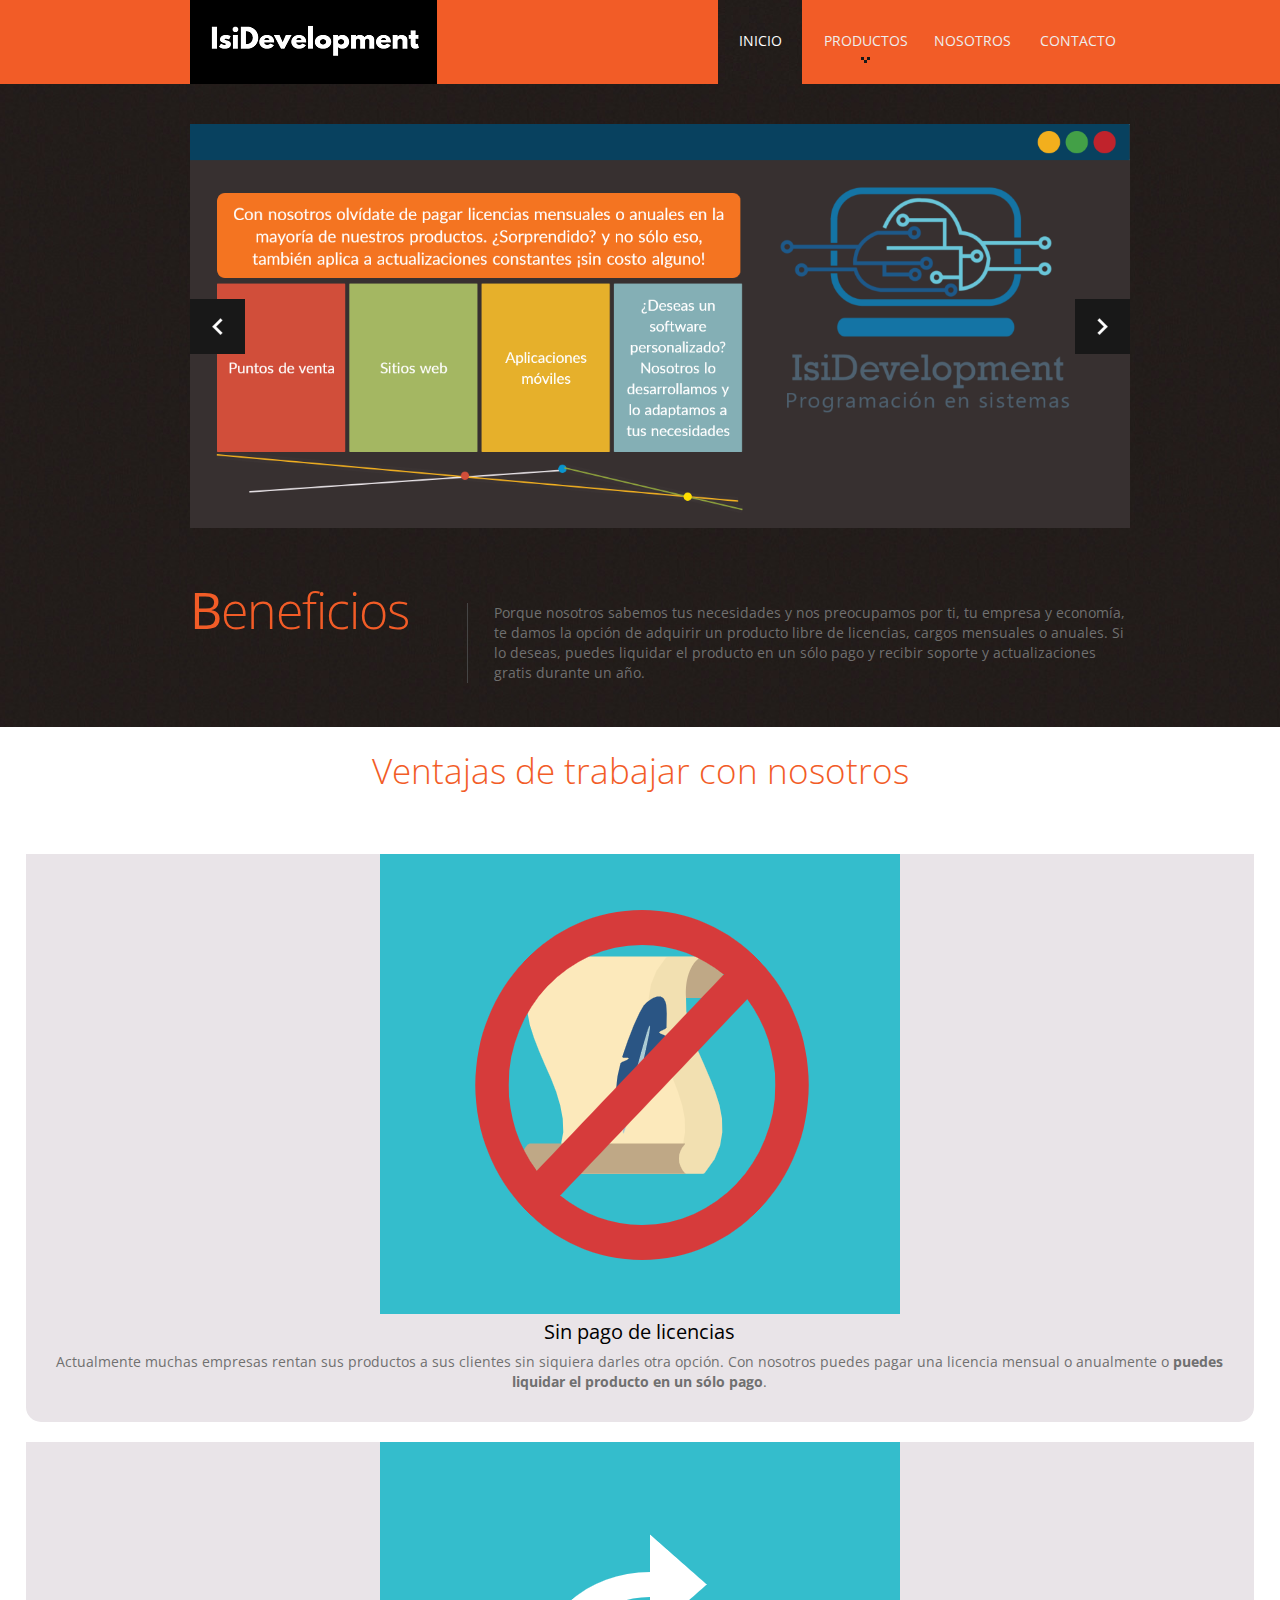
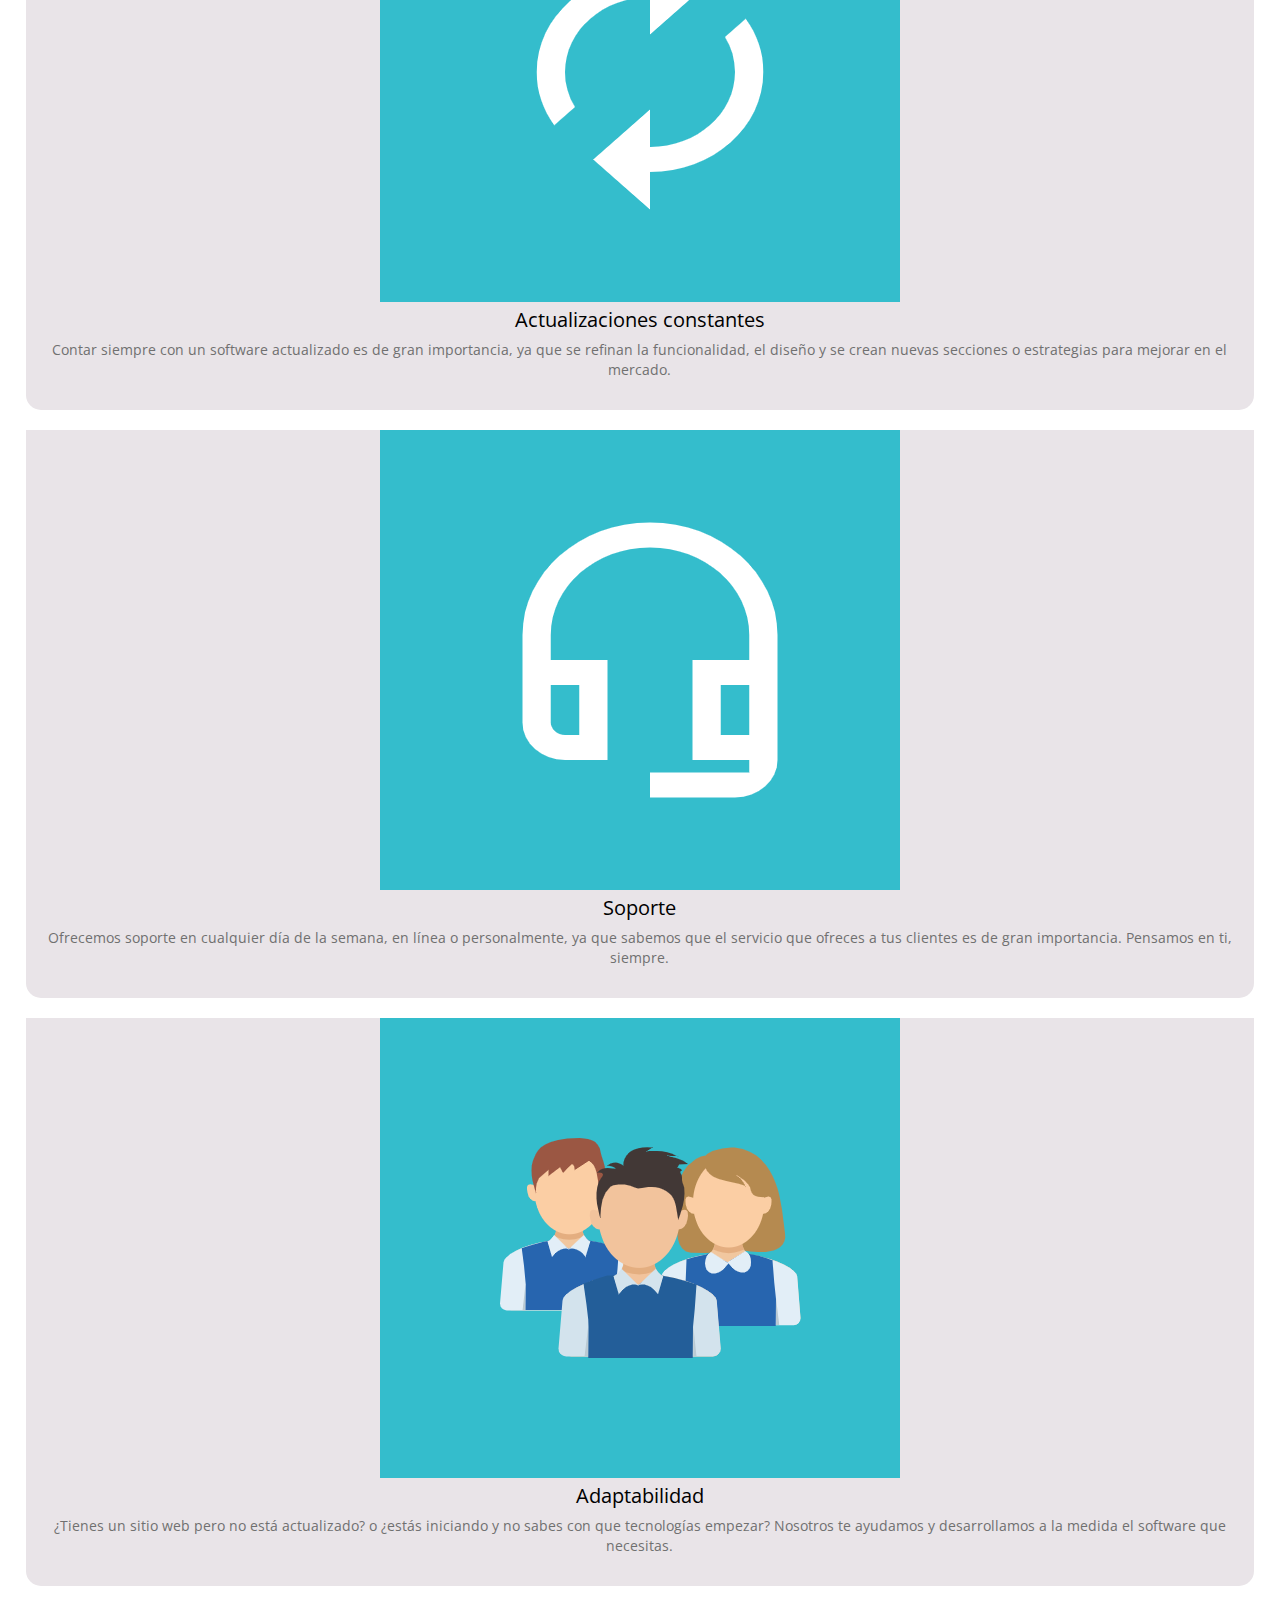
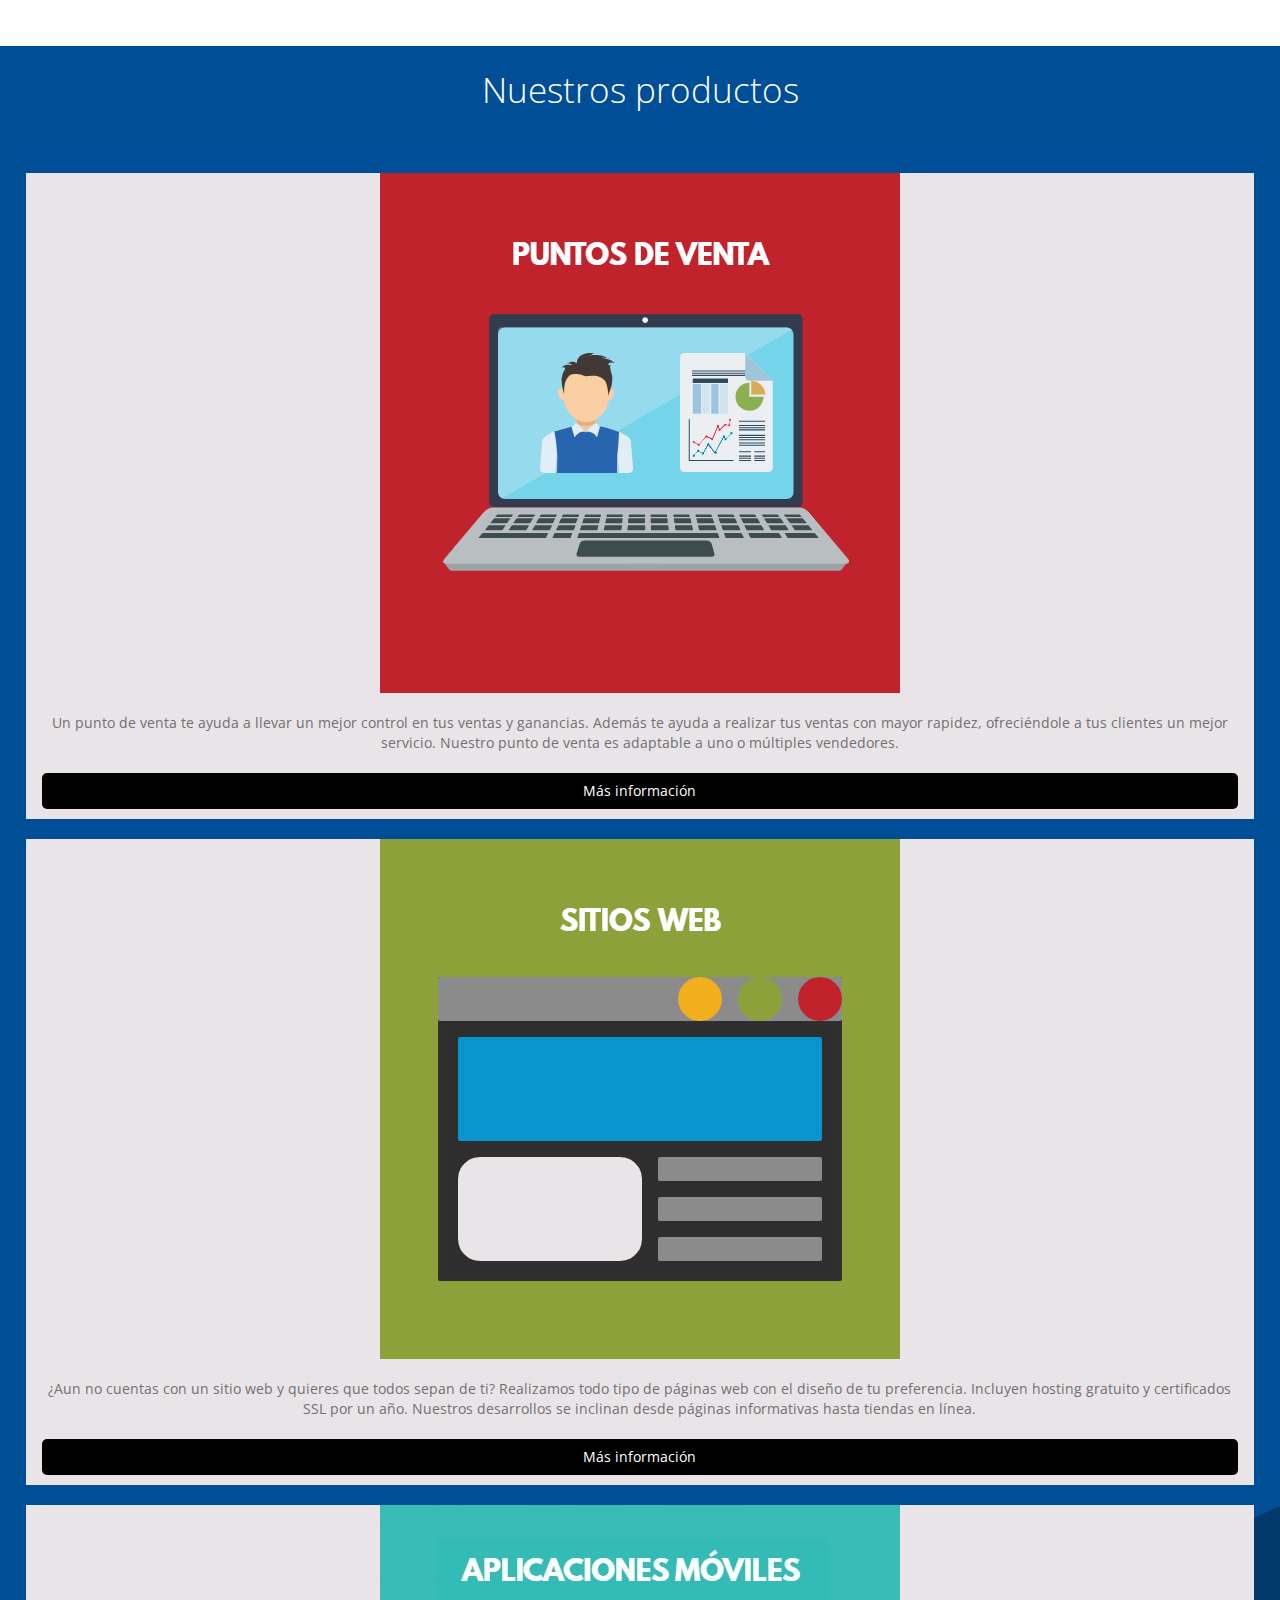
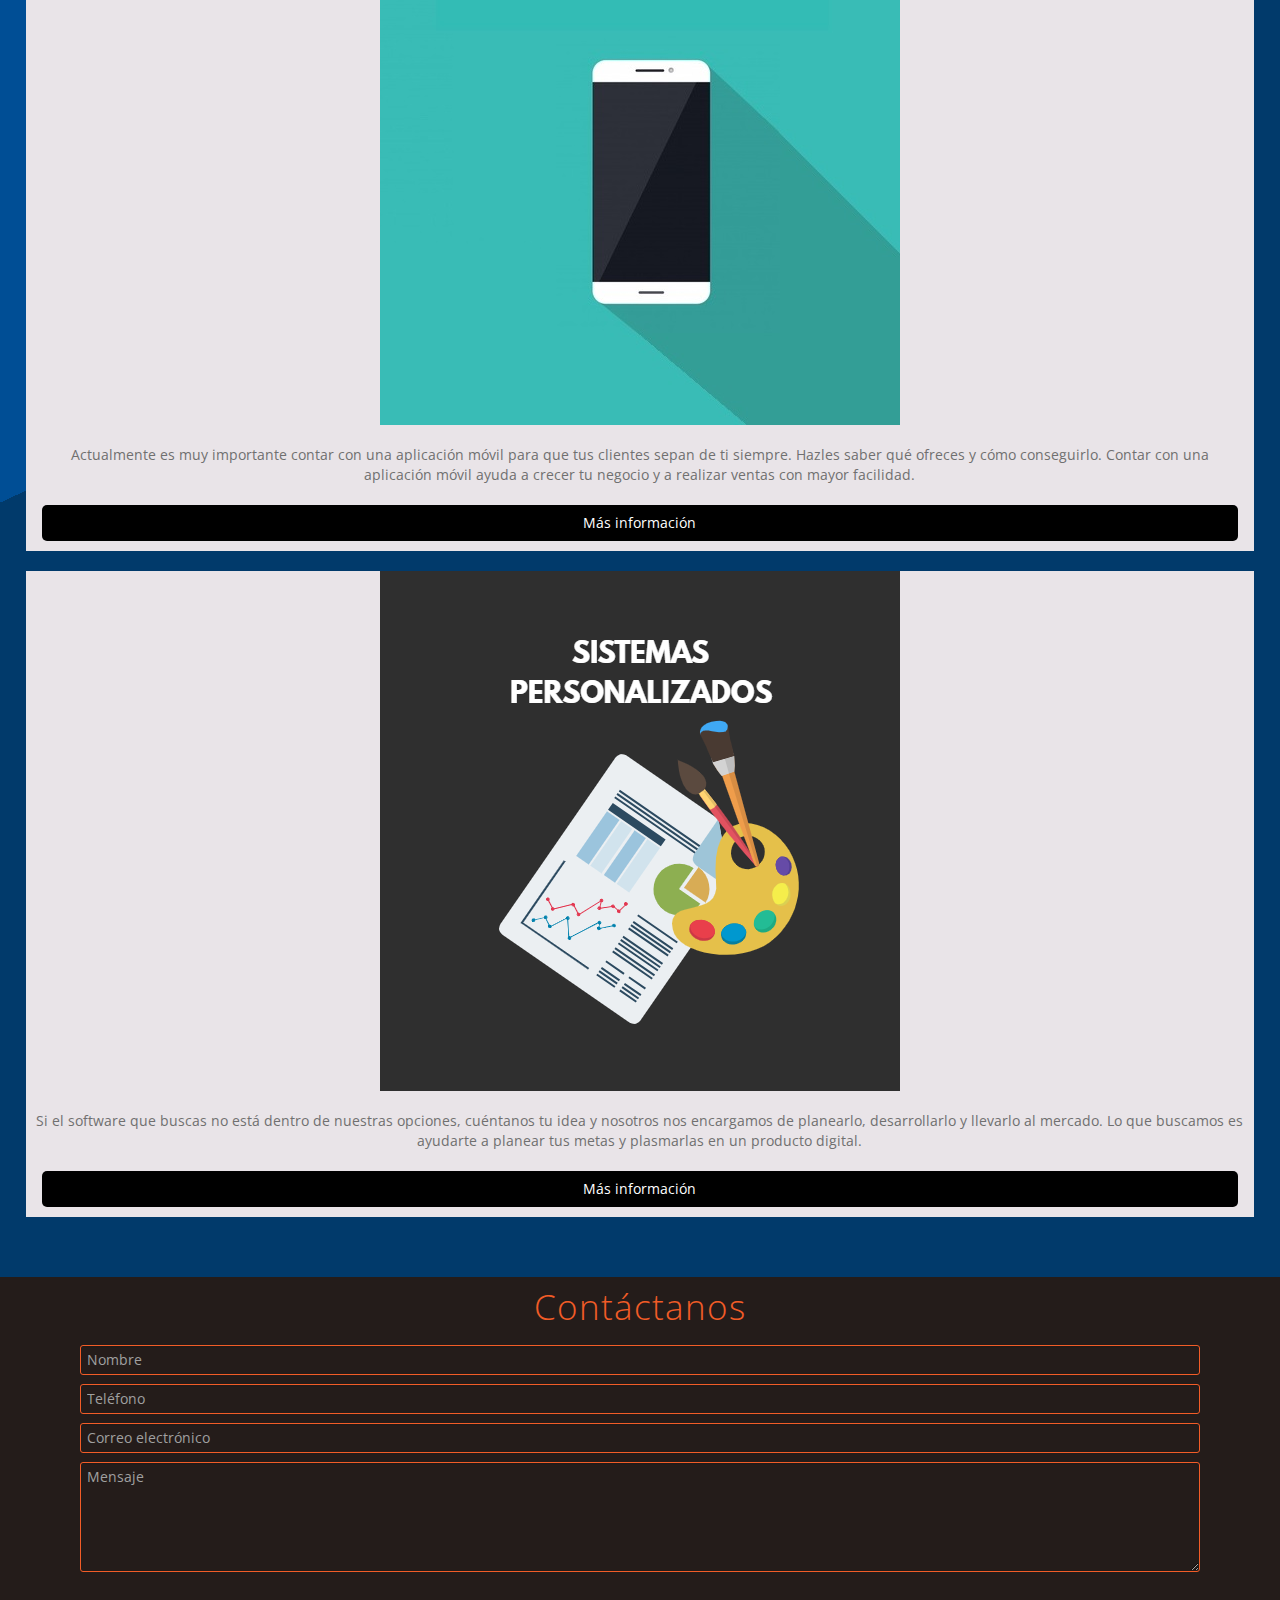
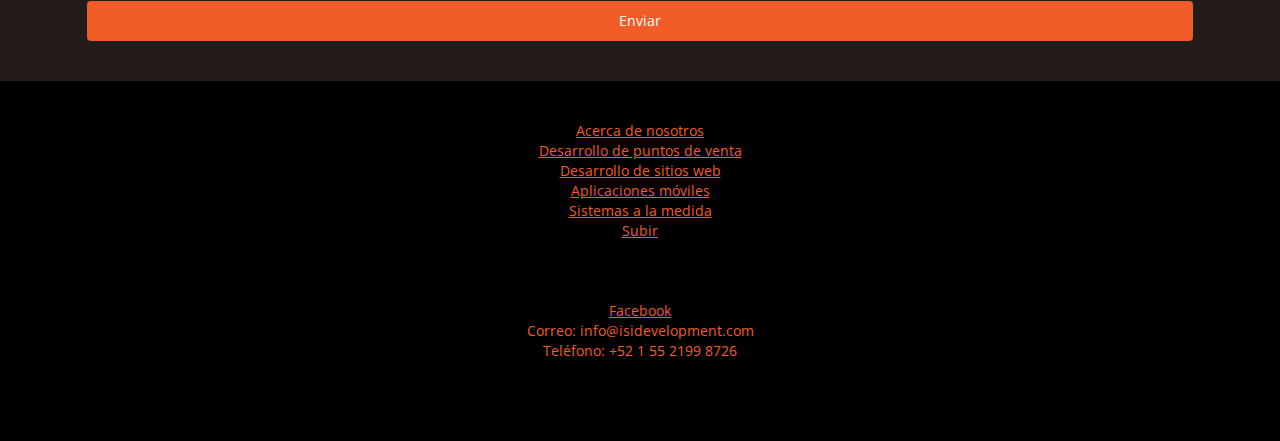
<file: index.html>
<!DOCTYPE html>
<html lang="en">
	<head>
	<title>IsiDevelopment | Inicio</title>
	<meta charset="utf-8">
	<link rel="icon" href="img/icon.png">
  <meta name="description" content="">
  <meta name="keywords" content="punto, venta, de, sitios, web, isidevelopment, personalizados">
  <meta name="author" content="isidevelopment">
	<link rel="stylesheet" href="css/bootstrap.css" type="text/css" media="screen">
	<link rel="stylesheet" href="css/responsive.css" type="text/css" media="screen">
	<link rel="stylesheet" href="css/style.css" type="text/css" media="screen">
	<link rel="stylesheet" href="css/touchTouch.css" type="text/css" media="screen">
	<link rel="stylesheet" href="css/kwicks-slider.css" type="text/css" media="screen">
	<link rel="stylesheet" href="styles/textImages.css" type="text/css" media="screen">
	<link rel="stylesheet" href="styles/columns.css" type="text/css" media="screen">
	<link rel="stylesheet" href="styles/animationImage.css" type="text/css" media="screen">
	<link rel="stylesheet" href="styles/textDisplay.css" type="text/css" media="screen">
	<link rel="stylesheet" href="styles/backgrounds.css" type="text/css" media="screen">
	<link rel="stylesheet" href="styles/rounds.css" type="text/css" media="screen">
	<link rel="stylesheet" href="styles/buttons.css" type="text/css" media="screen">
	<link rel="stylesheet" href="styles/helpers.css" type="text/css" media="screen">
	<link rel="stylesheet" href="styles/inputs.css" type="text/css" media="screen">
	<link href='https://fonts.googleapis.com/css?family=Open+Sans:400,300' rel='stylesheet' type='text/css'>
	<script type="text/javascript" src="js/jquery.js"></script>
    <script type="text/javascript" src="js/superfish.js"></script>
	<script type="text/javascript" src="js/jquery.flexslider-min.js"></script>
	<script type="text/javascript" src="js/jquery.kwicks-1.5.1.js"></script>
	<script type="text/javascript" src="js/jquery.easing.1.3.js"></script>
	<script type="text/javascript" src="js/jquery.cookie.js"></script>
	<script type="text/javascript" src="js/touchTouch.jquery.js"></script>
	<script type="text/javascript" src="javascript/index.js"></script>
	<script type="text/javascript" src="javascript/modals.js"></script>
	<script type="text/javascript" src="javascript/generalFunctions.js"></script>
	<script type="text/javascript">if($(window).width()>1024){document.write("<"+"script src='js/jquery.preloader.js'></"+"script>");}	</script>

	<script>
	 	jQuery(window).load(function() {
			$x = $(window).width();
			if($x > 1024)
			{
				jQuery("#content .row").preloader();
			}
     	jQuery('.magnifier').touchTouch();
    	jQuery('.spinner').animate({'opacity':0},100,'easeOutCubic',function (){jQuery(this).css('display','none')});
  	});
	</script>
  <script type="text/javascript">
	   var _gaq = _gaq || [];
	  _gaq.push(['_setAccount', 'UA-29231762-1']);
	  _gaq.push(['_setDomainName', 'dzyngiri.com']);
	  _gaq.push(['_trackPageview']);

	  (function() {
	    var ga = document.createElement('script'); ga.type = 'text/javascript'; ga.async = true;
	    ga.src = ('https:' == document.location.protocol ? 'https://ssl' : 'http://www') + '.google-analytics.com/ga.js';
	    var s = document.getElementsByTagName('script')[0]; s.parentNode.insertBefore(ga, s);
	  })();
);
  </script>
</head>

	<body>
    <div class="spinner"></div>
<!-- header start -->
	<header>
		<div class="container clearfix">
			<div class="row">
				<div class="span12">
					<div class="navbar navbar_">
						<div class="container">
							<img src="img/logo2.png" />
							<a class="btn btn-navbar btn-navbar_" data-toggle="collapse" data-target=".nav-collapse_">Menu <span class="icon-bar"></span> </a>
							<div class="nav-collapse nav-collapse_  collapse">
								<ul class="nav sf-menu">
									<li class="active"><a href="#">Inicio</a></li>
									<li class="sub-menu"><a>Productos</a>
										<ul>
											<li><a onclick="gotoPDV()">Puntos de Venta</a></li>
											<li><a onclick="gotoWebSites()">Sitios Web</a></li>
											<li><a href="#">Aplicaciones  M&oacute;viles</a></li>
											<li><a onclick="gotoCustomized()">Sistemas a la medida</a></li>
										</ul>
									</li>
									<li><a onclick="gotoAboutUs()">Nosotros</a></li>
									<li><a onclick="gotoContact()">Contacto</a></li>
								</ul>
							</div>
						</div>
					</div>
				</div>
			</div>
		</div>
	</header>
	<div class="bg-content">
	  <div class="container">
	    <div class="row">
	      <div class="span12">
	        <div class="flexslider">
	          <ul class="slides">
	            <li>
								<img src="img/imagesHome/homeIsi.png" alt="" >
							</li>
	            <li> <img src="img/imagesHome/pdv.png" alt="" > </li>
	            <li> <img src="img/imagesHome/mobileApp.png" alt="" > </li>
	            <li> <img src="img/imagesHome/website.png" alt="" > </li>
	            <li> <img src="img/imagesHome/customizedApps.png" alt="" > </li>
	          </ul>
	        </div>
	        <span id="responsiveFlag"></span>
	        <div class="block-slogan">
		        <h2>Beneficios</h2><br/>
		        <div>
							<p>
								Porque nosotros sabemos tus necesidades y nos preocupamos por ti, tu empresa
								y econom&iacute;a, te damos la opci&oacute;n de adquirir un producto libre de licencias,
								cargos mensuales o anuales. Si lo deseas, puedes liquidar el producto en un
								s&oacute;lo pago y recibir soporte y actualizaciones gratis durante un a&ntilde;o.
							</p>
	          </div>
          </div>
	      </div>
	    </div>
	  </div>
	</div>
	<div>
		<br/>
		<div class="textCenter">
			<span class="textGeneralTitleOrange">Ventajas de trabajar con nosotros</span>
		</div>
		<br/><br/>
		<div class="row">
			<div class="column4HomeAdvantage">&nbsp;</div>
			<div class="column0HomeAdvantage">&nbsp;</div>
			<div class="column20HomeAdvantage move advantageBgGray textCenter round5">
				<img src="img/imagesHome/licence.png"/>
				<div class="">
					<div class="advantagePaddingTitle"><span class="textAdvantagesTitle">Sin pago de licencias</span></div>
					<div class="advantagePaddingSubitle">
						<span class="textAdvantagesSubitle">
							Actualmente muchas empresas rentan sus productos a sus clientes sin
							siquiera darles otra opci&oacute;n. Con nosotros puedes pagar una licencia
							mensual o anualmente o <b>puedes liquidar el producto en un s&oacute;lo pago</b>.
						</span>
						<br/><br/>
						<div class="">
							<!--<button class="blackButAdvantage">M&aacute;s informaci&oacute;n</button>-->
						</div>
					</div>
				</div>
			</div>
			<div class="column0HomeAdvantage">&nbsp;</div>
			<div class="column4HomeAdvantage">&nbsp;</div>
			<div class="column0HomeAdvantage">&nbsp;</div>
			<div class="column20HomeAdvantage move advantageBgGray textCenter round5">
				<img src="img/imagesHome/update.png"/>
				<div class="">
					<div class=" advantagePaddingTitle"><span class="textAdvantagesTitle">Actualizaciones constantes</span></div>
					<div class="advantagePaddingSubitle">
						<span class="textAdvantagesSubitle">
							 Contar siempre con un software actualizado es de gran importancia,
							 ya que se refinan la funcionalidad, el dise&ntilde;o y se crean
							 nuevas secciones o estrategias para mejorar en el mercado.
						</span>
						<br/><br/>
						<div class="">
							<!--<button class="blackButAdvantage">M&aacute;s informaci&oacute;n</button>-->
						</div>
					</div>
				</div>
			</div>
			<div class="column0HomeAdvantage">&nbsp;</div>
			<div class="column4HomeAdvantage">&nbsp;</div>
			<div class="column0HomeAdvantage">&nbsp;</div>
			<div class="column20HomeAdvantage move advantageBgGray textCenter round5">
				<img src="img/imagesHome/support.png"/>
				<div class="">
					<div class=" advantagePaddingTitle"><span class="textAdvantagesTitle">Soporte</span></div>
					<div class="advantagePaddingSubitle">
						<span class="textAdvantagesSubitle">
							 Ofrecemos soporte en cualquier d&iacute;a de la semana, en l&iacute;nea o
							 personalmente, ya que sabemos que el servicio que ofreces a tus clientes es
							 de gran importancia. Pensamos en ti, siempre.

						</span>
						<br/><br/>
						<div class="">
							<!--<button class="blackButAdvantage">M&aacute;s informaci&oacute;n</button>-->
						</div>
					</div>
				</div>
			</div>
			<div class="column0HomeAdvantage">&nbsp;</div>
			<div class="column4HomeAdvantage">&nbsp;</div>
			<div class="column0HomeAdvantage">&nbsp;</div>
			<div class="column20HomeAdvantage move advantageBgGray textCenter round5">
				<img src="img/imagesHome/adaptability.png"/>
				<div class="">
					<div class=" advantagePaddingTitle"><span class="textAdvantagesTitle">Adaptabilidad</span></div>
					<div class="advantagePaddingSubitle">
						<span class="textAdvantagesSubitle">
							 ¿Tienes un sitio web pero no est&aacute; actualizado?
							 o ¿est&aacute;s iniciando y no sabes con que tecnolog&iacute;as empezar?
							 Nosotros te ayudamos y desarrollamos a la medida el software que necesitas.
						</span>
						<br/><br/>
						<div class="">
							<!--<button class="blackButAdvantage">M&aacute;s informaci&oacute;n</button>-->
						</div>
					</div>
				</div>
			</div>
			<div class="column0HomeAdvantage">&nbsp;</div>
			<div class="column4HomeAdvantage">&nbsp;</div>
		</div>
		<br/><br/>
	</div>
	<div class="linearBgBlue">
		<br/>
		<div class="textCenter">
			<span class="textGeneralTitleWhite">Nuestros productos</span>
		</div>
		<br/><br/>
		<div class="row">
			<div class="column4HomeAdvantage">&nbsp;</div>
			<div class="column0HomeAdvantage">&nbsp;</div>
			<div class="column20HomeAdvantage move advantageBgGray textCenter">
				<img src="img/imagesHome/productPdv.png"/>
				<div class=" round5">
					<div class="advantagePaddingSubitle">
						<br/>
						<span class="textAdvantagesSubitle">
							Un punto de venta te ayuda a llevar un mejor control en tus ventas y ganancias.
							Adem&aacute;s te ayuda a realizar tus ventas con mayor rapidez, ofreci&eacute;ndole a
							tus clientes un mejor servicio. Nuestro punto de venta es adaptable a uno o m&uacute;ltiples
							vendedores.
						</span>
						<br/><br/>
						<div class="">
							<button class="blackButAdvantage" onclick="gotoPDV()">M&aacute;s informaci&oacute;n</button>
						</div>
					</div>
				</div>
			</div>
			<div class="column0HomeAdvantage">&nbsp;</div>
			<div class="column4HomeAdvantage">&nbsp;</div>
			<div class="column0HomeAdvantage">&nbsp;</div>
			<div class="column20HomeAdvantage move advantageBgGray textCenter">
				<img src="img/imagesHome/productWeb.png"/>
				<div class=" round5">
					<div class="advantagePaddingSubitle">
						<br/>
						<span class="textAdvantagesSubitle">
							 ¿Aun no cuentas con un sitio web y quieres que todos sepan de ti?
							 Realizamos todo tipo de p&aacute;ginas web con el dise&ntilde;o de tu
							 preferencia. Incluyen hosting gratuito y certificados SSL por un a&ntilde;o.
							 Nuestros desarrollos se inclinan desde p&aacute;ginas informativas
							 hasta tiendas en l&iacute;nea.
						</span>
						<br/><br/>
						<div class="">
							<button class="blackButAdvantage" onclick="gotoWebSites()">M&aacute;s informaci&oacute;n</button>
						</div>
					</div>
				</div>
			</div>
			<div class="column0HomeAdvantage">&nbsp;</div>
			<div class="column4HomeAdvantage">&nbsp;</div>
			<div class="column0HomeAdvantage">&nbsp;</div>
			<div class="column20HomeAdvantage move advantageBgGray textCenter">
				<img src="img/imagesHome/productApp.jpg"/>
				<div class=" round5">
					<div class="advantagePaddingSubitle">
						<br/>
						<span class="textAdvantagesSubitle">
							 Actualmente es muy importante contar con una aplicaci&oacute;n m&oacute;vil
							 para que tus clientes sepan de ti siempre. Hazles saber qu&eacute;
							 ofreces y c&oacute;mo conseguirlo.
							 Contar con una aplicaci&oacute;n m&oacute;vil ayuda a crecer tu negocio y
							 a realizar ventas con mayor facilidad.
						</span>
						<br/><br/>
						<div class="">
							<button class="blackButAdvantage">M&aacute;s informaci&oacute;n</button>
						</div>
					</div>
				</div>
			</div>
			<div class="column0HomeAdvantage">&nbsp;</div>
			<div class="column4HomeAdvantage">&nbsp;</div>
			<div class="column0HomeAdvantage">&nbsp;</div>
			<div class="column20HomeAdvantage move advantageBgGray textCenter">
				<img src="img/imagesHome/productCustomized.png"/>
				<div class=" round5">
					<div class="advantagePaddingSubitle">
						<br/>
						<span class="textAdvantagesSubitle">
							 Si el software que buscas no est&aacute; dentro de nuestras opciones,
							 cu&eacute;ntanos tu idea y nosotros nos encargamos de planearlo,
							 desarrollarlo y llevarlo al mercado. Lo que buscamos es ayudarte a
							 planear tus metas y plasmarlas en un producto digital.
						</span>
						<br/><br/>
						<div class="">
							<button class="blackButAdvantage" onclick="gotoCustomized()">M&aacute;s informaci&oacute;n</button>
						</div>
					</div>
				</div>
			</div>
			<div class="column0HomeAdvantage">&nbsp;</div>
			<div class="column4HomeAdvantage">&nbsp;</div>
		</div>
		<br/><br/>
	</div>
	<div class="bgBlackGray" id="contact">
		<br/>
		<div class="textCenter"><span class="textHomeContactTitle">Cont&aacute;ctanos</span></div>
		<div class="row">
			<div class="column25HomeContact">&nbsp;</div>
			<div class="column50HomeContact textCenter">
				<br/>
				<input id="contactName" type="text" placeholder="Nombre" class=""/>
				<br/>
				<input id="contactPhone" type="number" placeholder="Tel&eacute;fono" class=""/>
				<br/>
				<input id="contactEmail" type="email" placeholder="Correo electr&oacute;nico" class=""/>
				<br/>
				<textarea id="contactMessage" cols="30" rows="5" placeholder="Mensaje"></textarea>
				<br/>
				<div class="row">
					<div class="column50HomeContactButton">&nbsp;</div>
					<div class="column50HomeContactButton textCenter">
						<button class="butHomeContactMessage" onclick="sendEmail()">Enviar</button>
						<span id="errorMsgEmail" class="errorMsg noDisplay">Por favor, llene todos los campos</span>
					</div>
				</div>
			</div>
			<div class="column25HomeContact">&nbsp;</div>
		</div>
		<br/><br/>
	</div>

	<div class="modal fade" id="errorGeneralModal" role="dialog" data-backdrop="static" data-keyboard="false">
    <div class="modal-dialog">
      <div class="modal-content">
        <div class="modal-header">
          <button type="button" class="close" data-dismiss="modal">&times;</button>
          <h4 class="modal-title color_error" id="titleModal">
          </h4>
        </div>
        <div class="modal-body" id="bodyModal">
        </div>
        <div class="modal-footer">
          <button type="button" class="btn btn-default" data-dismiss="modal" id="closeModalBut">Cerrar</button>
        </div>
      </div>
    </div>
  </div>
	<footer style="background: black">
		<div class="row textCenter">
			<div class="column5Footer">&nbsp;</div>
			<div class="column15Footer textCenter">
				<a onclick="gotoAboutUs()">Acerca de nosotros</a>
			</div>
			<div class="column15Footer textCenter">
				<a onclick="gotoPDV()">Desarrollo de puntos de venta</a>
			</div>
			<div class="column15Footer textCenter">
				<a onclick="gotoWebSites()">Desarrollo de sitios web</a>
			</div>
			<div class="column15Footer textCenter">
				<a href="#">Aplicaciones m&oacute;viles</a>
			</div>
			<div class="column15Footer textCenter">
				<a onclick="gotoCustomized()">Sistemas a la medida</a>
			</div>
			<div class="column15Footer textCenter">
				<a href="#">Subir</a>
			</div>
			<div class="column5Footer">&nbsp;</div>
		</div>
		<br/>
		<div class="row textCenter">
			<div class="column5Footer">&nbsp;</div>
			<div class="column15Footer"><a href="https://www.facebook.com/IsiDevelopment-2281181405449912/" target="_blank">Facebook</a></div>
			<div class="column30Footer">Correo: info@isidevelopment.com</div>
			<div class="column15Footer">Tel&eacute;fono: +52 1 55 2199 8726</div>
			<div class="column15Footer">&nbsp;</div>
			<div class="column15Footer">&nbsp;</div>
			<div class="column5Footer">&nbsp;</div>
		</div>
	</footer>
<script type="text/javascript" src="js/bootstrap.js"></script>
</body>
</html>
</file>
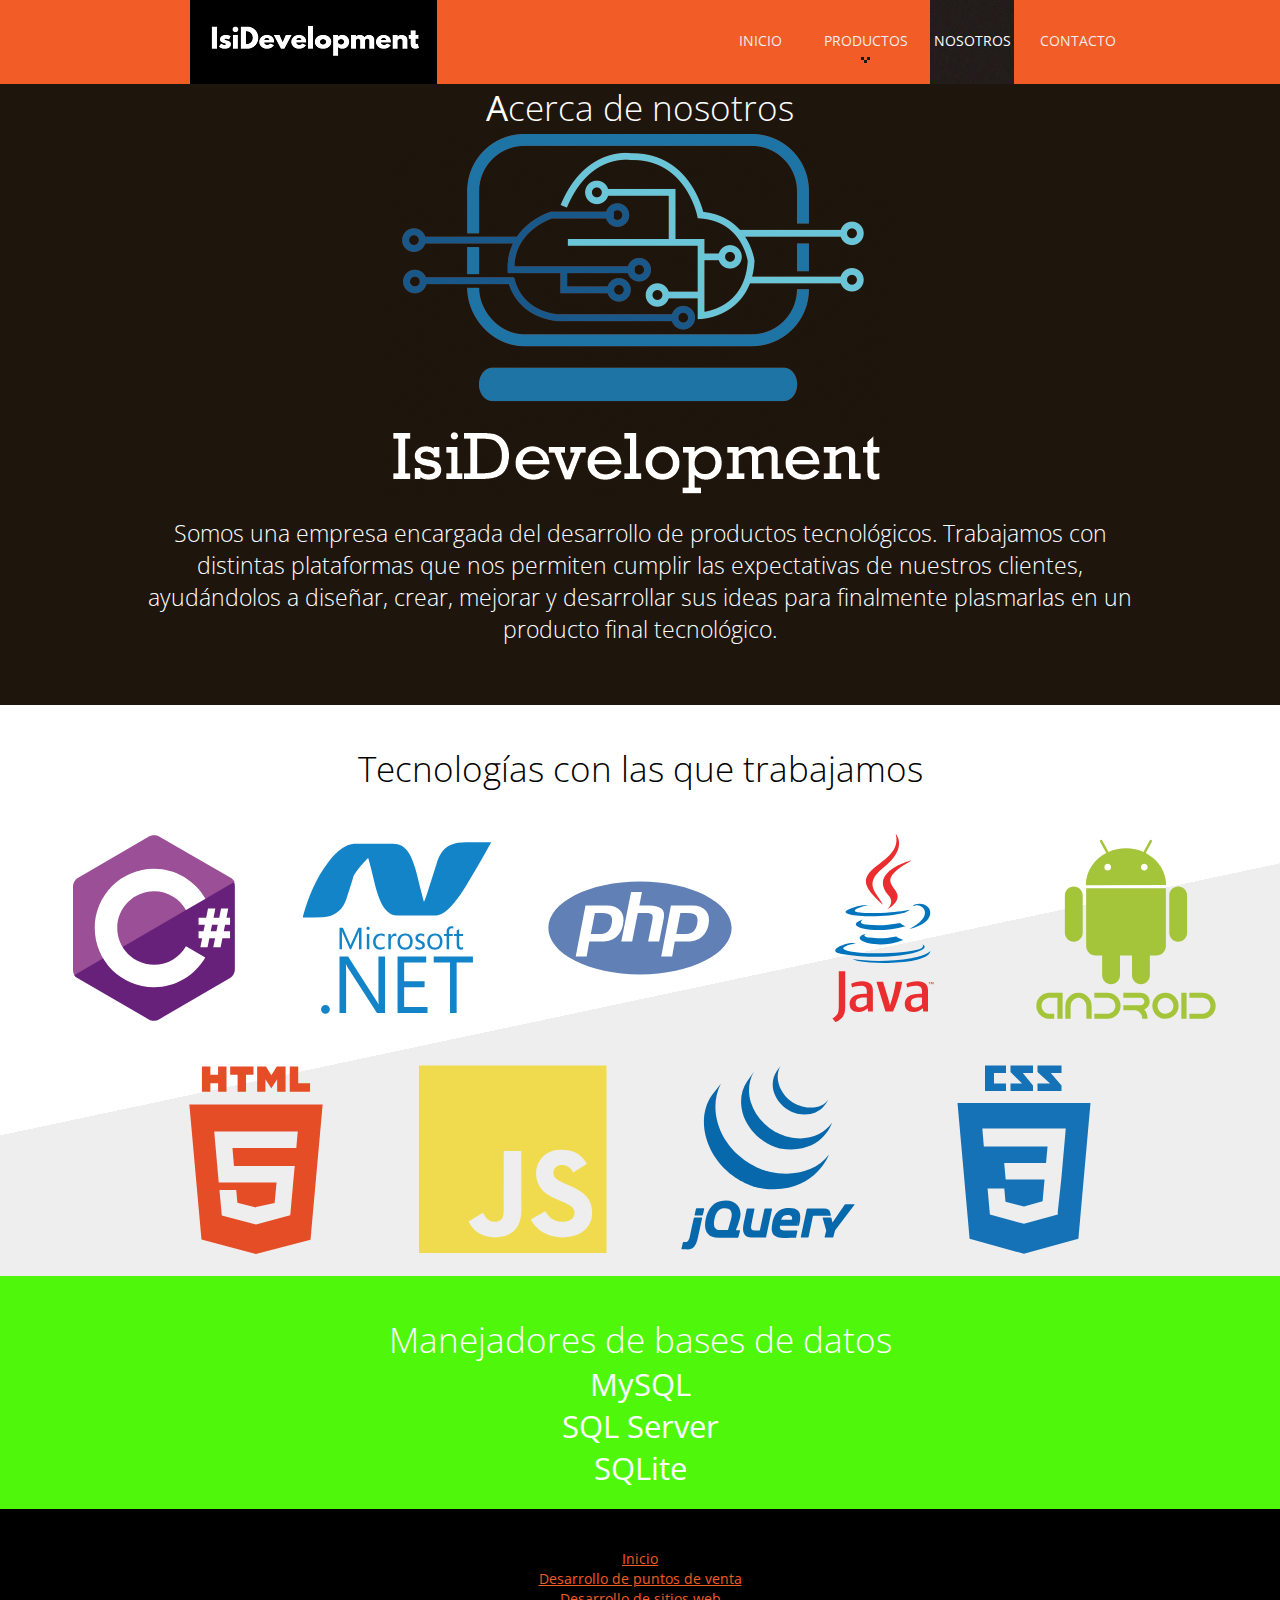
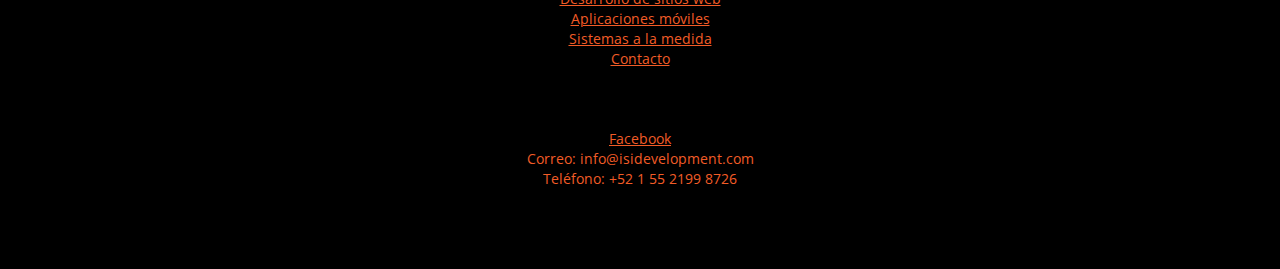
<file: aboutus/index.html>
<html lang="en">
	<head>
		<title>IsiDevelopment | Acerca de nosotros</title>
		<meta charset="utf-8">
		<link rel="icon" href="../img/icon.png">
	  <meta name="description" content="">
	  <meta name="keywords" content="punto, venta, de, sitios, web, isidevelopment, personalizados">
	  <meta name="author" content="isidevelopment">
		<link rel="stylesheet" href="../css/bootstrap.css" type="text/css" media="screen">
		<link rel="stylesheet" href="../css/responsive.css" type="text/css" media="screen">
		<link rel="stylesheet" href="../css/style.css" type="text/css" media="screen">
		<link rel="stylesheet" href="../css/touchTouch.css" type="text/css" media="screen">
		<link rel="stylesheet" href="../css/kwicks-slider.css" type="text/css" media="screen">
		<link rel="stylesheet" href="../styles/textImages.css" type="text/css" media="screen">
		<link rel="stylesheet" href="../styles/columns.css" type="text/css" media="screen">
		<link rel="stylesheet" href="../styles/animationImage.css" type="text/css" media="screen">
		<link rel="stylesheet" href="../styles/textDisplay.css" type="text/css" media="screen">
		<link rel="stylesheet" href="../styles/backgrounds.css" type="text/css" media="screen">
		<link rel="stylesheet" href="../styles/rounds.css" type="text/css" media="screen">
		<link rel="stylesheet" href="../styles/buttons.css" type="text/css" media="screen">
		<link rel="stylesheet" href="../styles/inputs.css" type="text/css" media="screen">
		<link rel="stylesheet" href="../styles/helpers.css" type="text/css" media="screen">
		<link href='https://fonts.googleapis.com/css?family=Open+Sans:400,300' rel='stylesheet' type='text/css'>
		<script type="text/javascript" src="../js/jquery.js"></script>
	    <script type="text/javascript" src="../js/superfish.js"></script>
		<script type="text/javascript" src="../js/jquery.flexslider-min.js"></script>
		<script type="text/javascript" src="../js/jquery.kwicks-1.5.1.js"></script>
		<script type="text/javascript" src="../js/jquery.easing.1.3.js"></script>
		<script type="text/javascript" src="../js/jquery.cookie.js"></script>
		<script type="text/javascript" src="../js/touchTouch.jquery.js"></script>
		<script type="text/javascript" src="../javascript/index.js"></script>
		<script type="text/javascript" src="../javascript/modals.js"></script>
		<script type="text/javascript" src="../javascript/generalFunctions.js"></script>
		<script>
	   jQuery(window).load(function() {
	    jQuery('.spinner').animate({'opacity':0},500,'easeOutCubic',function (){jQuery(this).css('display','none')});
	   });
		 jQuery(document).ready(function($) {
		 	//Method for closing slowly some divs sections
		 });
		</script>
	  <script type="text/javascript">
	     var _gaq = _gaq || [];
	    _gaq.push(['_setAccount', 'UA-29231762-1']);
	    _gaq.push(['_setDomainName', 'dzyngiri.com']);
	    _gaq.push(['_trackPageview']);

	    (function() {
	      var ga = document.createElement('script'); ga.type = 'text/javascript'; ga.async = true;
	      ga.src = ('https:' == document.location.protocol ? 'https://ssl' : 'http://www') + '.google-analytics.com/ga.js';
	      var s = document.getElementsByTagName('script')[0]; s.parentNode.insertBefore(ga, s);
	    })();
	  </script>
	</head>

<body>
	<div class="spinner"></div>
	<header>
		<div class="container clearfix">
			<div class="row">
				<div class="span12">
					<div class="navbar navbar_">
						<div class="container">
							<img src="../img/logo2.png" />
							<a class="btn btn-navbar btn-navbar_" data-toggle="collapse" data-target=".nav-collapse_">Menu <span class="icon-bar"></span> </a>
							<div class="nav-collapse nav-collapse_  collapse">
								<ul class="nav sf-menu">
									<li><a onclick="gotoHome()">Inicio</a></li>
									<li class="sub-menu"><a>Productos</a>
										<ul>
											<li><a onclick="gotoPDV()">Puntos de Venta</a></li>
											<li><a onclick="gotoWebSites()">Sitios Web</a></li>
											<li><a href="#">Aplicaciones  M&oacute;viles</a></li>
											<li><a onclick="gotoCustomized()">Sistemas a la medida</a></li>
										</ul>
									</li>
									<li class="active"><a href="contact.html">Nosotros</a></li>
									<li><a onclick="gotoContact()">Contacto</a></li>
								</ul>
							</div>
						</div>
					</div>
				</div>
			</div>
		</div>
	</header>
	<div class="textCenter bgLogoBlack">
		<span class="textGeneralTitleWhite"><b>A</b>cerca de nosotros</span>
		<br/>
		<img src="../img/logoBlack.png" />
		<br/><br/>
		<div class="row">
			<div class="column10AboutInfo">&nbsp;</div>
			<div class="column80AboutInfo">
				<span class="textAboutUsInfo">
					Somos una empresa encargada del desarrollo de productos tecnol&oacute;gicos.
					Trabajamos con distintas plataformas que nos permiten cumplir las expectativas
					de nuestros clientes, ayud&aacute;ndolos a dise&ntilde;ar, crear, mejorar y desarrollar
					sus ideas para finalmente plasmarlas en un producto final tecnol&oacute;gico.
				</span>
			</div>
			<div class="column10AboutInfo">&nbsp;</div>
		</div>
		<br/><br/><br/>
	</div>
	<div class="linearBgWhiteGray">
		<br/><br/>
		<div class="textCenter">
			<span class="textGeneralTitle">Tecnolog&iacute;as con las que trabajamos</span>
			<br/><br/><br/>
			<div class="row">
				<div class="column4-5UsImagesFirst">&nbsp;</div>
				<div class="column0UsImagesFirst">&nbsp;</div>
				<div class="column15UsImagesFirst">
					<svg viewBox="0 0 128 128">
						<path fill="#9B4F96" d="M115.4 30.7l-48.3-27.8c-.8-.5-1.9-.7-3.1-.7-1.2 0-2.3.3-3.1.7l-48 27.9c-1.7 1-2.9 3.5-2.9 5.4v55.7c0 1.1.2 2.4 1 3.5l106.8-62c-.6-1.2-1.5-2.1-2.4-2.7z"></path><path fill="#68217A" d="M10.7 95.3c.5.8 1.2 1.5 1.9 1.9l48.2 27.9c.8.5 1.9.7 3.1.7 1.2 0 2.3-.3 3.1-.7l48-27.9c1.7-1 2.9-3.5 2.9-5.4v-55.7c0-.9-.1-1.9-.6-2.8l-106.6 62z"></path><path fill="#fff" d="M85.3 76.1c-4.2 7.4-12.2 12.4-21.3 12.4-13.5 0-24.5-11-24.5-24.5s11-24.5 24.5-24.5c9.1 0 17.1 5 21.3 12.5l13-7.5c-6.8-11.9-19.6-20-34.3-20-21.8 0-39.5 17.7-39.5 39.5s17.7 39.5 39.5 39.5c14.6 0 27.4-8 34.2-19.8l-12.9-7.6zM97 66.2l.9-4.3h-4.2v-4.7h5.1l1.2-6.2h4.9l-1.2 6.1h3.8l1.2-6.1h4.8l-1.2 6.1h2.4v4.7h-3.3l-.9 4.3h4.2v4.7h-5.1l-1.2 6h-4.9l1.2-6h-3.8l-1.2 6h-4.8l1.2-6h-2.4v-4.7h3.3zm4.8 0h3.8l.9-4.3h-3.8l-.9 4.3z"></path>
					</svg>
				</div>
				<div class="column0UsImagesFirst">&nbsp;</div>
				<div class="column4UsImagesFirst">&nbsp;</div>
				<div class="column0UsImagesFirst">&nbsp;</div>
				<div class="column15UsImagesFirst">
					<svg viewBox="0 0 128 128">
						<path fill="#1384C8" d="M40.335 78.188h-1.685v-9.65c0-.762.05-1.69.14-2.785h-.038c-.158.64-.303 1.104-.43 1.391l-4.902 11.044h-.821l-4.911-10.964c-.138-.306-.283-.799-.43-1.471h-.036c.052.576.081 1.509.081 2.804v9.631h-1.626v-14.371h2.225l4.409 10.021c.332.754.547 1.328.651 1.72h.069c.288-.785.517-1.375.688-1.762l4.505-9.979h2.11v14.371h.001zM45.523 78.188h-1.639v-10.263h1.639v10.263zm.283-13.942c0 .303-.106.555-.317.763-.207.208-.464.312-.764.312-.293 0-.548-.101-.757-.301-.209-.201-.313-.458-.313-.774 0-.296.104-.549.313-.754s.464-.305.757-.305c.3 0 .557.099.764.305.211.205.317.458.317.754"></path><path fill="#1384C8" d="M55.764 77.713c-.786.483-1.726.722-2.812.722-1.472 0-2.655-.488-3.561-1.464-.879-.947-1.321-2.169-1.321-3.667 0-1.681.48-3.042 1.45-4.077.964-1.036 2.261-1.553 3.892-1.553.892 0 1.683.174 2.375.521v1.687c-.766-.538-1.576-.805-2.445-.805-1.045 0-1.896.365-2.555 1.093-.687.745-1.034 1.742-1.034 2.985 0 1.194.317 2.14.948 2.837.633.694 1.476 1.042 2.538 1.042.897 0 1.738-.295 2.524-.882v1.561h.001zM63.604 69.59c-.289-.223-.706-.331-1.255-.331-.668 0-1.229.298-1.683.901-.516.673-.771 1.604-.771 2.795v5.232h-1.644v-10.262h1.644v2.116h.039c.241-.749.614-1.325 1.112-1.733.466-.373.992-.561 1.572-.561.438 0 .762.047.984.14l.002 1.703zM72.758 73.075c0-1.313-.296-2.317-.89-3.006-.575-.662-1.38-.992-2.416-.992-1.021 0-1.841.334-2.453 1.003-.647.715-.971 1.725-.971 3.035 0 1.228.308 2.192.93 2.879.618.692 1.45 1.039 2.494 1.039 1.08 0 1.907-.352 2.474-1.051.555-.684.832-1.652.832-2.907m1.685-.057c0 1.635-.462 2.949-1.382 3.934-.924.989-2.167 1.483-3.73 1.483-1.54 0-2.767-.494-3.665-1.483-.881-.953-1.323-2.211-1.323-3.776 0-1.786.5-3.162 1.503-4.139.929-.906 2.17-1.363 3.726-1.363 1.53 0 2.726.477 3.587 1.422.853.95 1.284 2.258 1.284 3.922M82.589 75.442c0 .84-.313 1.536-.942 2.091-.687.601-1.63.901-2.816.901-.971 0-1.822-.203-2.545-.618v-1.766c.804.654 1.692.983 2.667.983 1.301 0 1.952-.479 1.952-1.434 0-.401-.143-.734-.431-.991-.289-.262-.851-.576-1.685-.943-.859-.376-1.472-.762-1.833-1.163-.434-.476-.652-1.093-.652-1.854 0-.852.341-1.561 1.014-2.125.675-.567 1.542-.85 2.606-.85.815 0 1.546.159 2.194.481v1.654c-.677-.488-1.451-.732-2.329-.732-.544 0-.981.136-1.307.399-.329.27-.494.614-.494 1.034 0 .455.138.808.412 1.061.244.233.761.519 1.541.852.876.367 1.509.748 1.895 1.137.5.494.753 1.121.753 1.883M92.629 73.075c0-1.313-.297-2.317-.892-3.006-.575-.662-1.381-.992-2.415-.992-1.021 0-1.841.334-2.456 1.003-.646.715-.969 1.725-.969 3.035 0 1.228.309 2.192.924 2.879.626.692 1.459 1.039 2.501 1.039 1.082 0 1.906-.352 2.474-1.051.555-.684.833-1.652.833-2.907m1.688-.057c0 1.635-.466 2.949-1.388 3.934-.92.989-2.163 1.483-3.727 1.483-1.542 0-2.768-.494-3.667-1.483-.881-.953-1.323-2.211-1.323-3.776 0-1.786.504-3.162 1.502-4.139.928-.906 2.171-1.363 3.728-1.363 1.531 0 2.725.477 3.584 1.422.855.95 1.291 2.258 1.291 3.922"></path><path fill="#1384C8" d="M101.555 64.438c-.323-.179-.682-.27-1.091-.27-1.15 0-1.721.724-1.721 2.175v1.582h2.405v1.392h-2.405v8.871h-1.645v-8.871h-1.745v-1.392h1.745v-1.664c0-1.129.346-2.016 1.05-2.654.603-.555 1.34-.831 2.217-.831.508 0 .902.061 1.189.178v1.484zM108.039 78.085c-.388.222-.904.333-1.543.333-1.791 0-2.687-1.01-2.687-3.029v-6.07h-1.761v-1.394h1.761v-2.504l1.646-.533v3.037h2.583v1.394h-2.583v5.791c0 .688.112 1.18.348 1.465.237.295.625.439 1.173.439.409 0 .763-.109 1.063-.331v1.402zM19.237 118.242c0 .805-.286 1.5-.867 2.087-.577.585-1.278.88-2.102.88-.805 0-1.489-.295-2.05-.88-.562-.587-.841-1.283-.841-2.087 0-.827.279-1.525.841-2.103.561-.58 1.245-.867 2.05-.867.823 0 1.524.292 2.102.878.581.588.867 1.286.867 2.092"></path><path fill="#1384C8" d="M56.018 120.606h-5.358l-19.448-30.034c-.454-.723-.847-1.508-1.179-2.365h-.16c.139.804.209 2.531.209 5.175v27.224h-4.416v-37.68h5.732l18.865 29.56c.751 1.173 1.265 2.013 1.525 2.519h.104c-.175-1.083-.266-2.932-.266-5.54v-26.539h4.39v37.68h.002zM84.332 120.606h-19.971v-37.68h19.104v3.993h-14.69v12.534h13.612v3.995h-13.613v13.164h15.558v3.994zM114.623 86.919h-10.854v33.688h-4.415v-33.688h-10.875v-3.995h26.144v3.995z"></path><path fill-rule="evenodd" clip-rule="evenodd" fill="#1384C8" d="M82.108 46.33c.479-1.232 1.022-2.445 1.427-3.701 2.288-7.097 4.554-14.2 6.805-21.309.865-2.731 1.813-5.42 3.515-7.767 2.692-3.709 6.442-5.652 10.88-6.331 1.741-.266 3.518-.389 5.28-.406 5.267-.05 10.536-.015 15.804-.01.28 0 .56.029.957.052-.129.304-.199.525-.311.724-1.955 3.494-3.872 7.009-5.885 10.468-3.505 6.022-7.016 12.042-10.631 17.998-2.319 3.819-4.834 7.52-7.687 10.974-2.105 2.548-4.321 4.984-7.146 6.77-1.925 1.217-3.981 1.929-6.315 1.917-8.278-.045-16.556-.012-24.834-.024-2.461-.004-4.568-.941-6.356-2.603-2.563-2.381-4.093-5.412-5.345-8.608-2.284-5.835-3.563-11.951-5.031-18.014-.688-2.838-1.47-5.654-2.215-8.478-.048-.183-.142-.354-.25-.617l-.577.542c-3.228 3.207-6.071 6.741-8.615 10.498-.693 1.024-.926 2.374-1.313 3.591-1.424 4.47-2.722 8.983-4.264 13.411-1.477 4.242-4.125 7.616-8.264 9.61-2.42 1.165-5.004 1.795-7.689 1.855-3.98.088-7.962.098-11.943.134-.952.009-.996-.069-.748-.99 1.707-6.338 3.87-12.514 6.58-18.492 2.794-6.167 6.085-12.048 10.231-17.419 2.823-3.657 5.941-7.031 9.843-9.582 1.979-1.293 4.083-2.315 6.477-2.584.394-.045.793-.073 1.189-.073 8.478-.004 16.956.082 25.433-.039 4.547-.065 7.839 1.855 10.304 5.515 1.533 2.276 2.63 4.761 3.553 7.328 1.861 5.178 3.018 10.547 4.325 15.878.748 3.051 1.581 6.081 2.379 9.12.06.228.157.446.238.668l.199-.006z"></path>
					</svg>
				</div>
				<div class="column0UsImagesFirst">&nbsp;</div>
				<div class="column4UsImagesFirst">&nbsp;</div>
				<div class="column0UsImagesFirst">&nbsp;</div>
				<div class="column15UsImagesFirst">
					<svg viewBox="0 0 128 128">
						<path fill="#6181B6" d="M64 33.039c-33.74 0-61.094 13.862-61.094 30.961s27.354 30.961 61.094 30.961 61.094-13.862 61.094-30.961-27.354-30.961-61.094-30.961zm-15.897 36.993c-1.458 1.364-3.077 1.927-4.86 2.507-1.783.581-4.052.461-6.811.461h-6.253l-1.733 10h-7.301l6.515-34h14.04c4.224 0 7.305 1.215 9.242 3.432 1.937 2.217 2.519 5.364 1.747 9.337-.319 1.637-.856 3.159-1.614 4.515-.759 1.357-1.75 2.624-2.972 3.748zm21.311 2.968l2.881-14.42c.328-1.688.208-2.942-.361-3.555-.57-.614-1.782-1.025-3.635-1.025h-5.79l-3.731 19h-7.244l6.515-33h7.244l-1.732 9h6.453c4.061 0 6.861.815 8.402 2.231s2.003 3.356 1.387 6.528l-3.031 15.241h-7.358zm40.259-11.178c-.318 1.637-.856 3.133-1.613 4.488-.758 1.357-1.748 2.598-2.971 3.722-1.458 1.364-3.078 1.927-4.86 2.507-1.782.581-4.053.461-6.812.461h-6.253l-1.732 10h-7.301l6.514-34h14.041c4.224 0 7.305 1.215 9.241 3.432 1.935 2.217 2.518 5.418 1.746 9.39zM95.919 54h-5.001l-2.727 14h4.442c2.942 0 5.136-.29 6.576-1.4 1.442-1.108 2.413-2.828 2.918-5.421.484-2.491.264-4.434-.66-5.458-.925-1.024-2.774-1.721-5.548-1.721zM38.934 54h-5.002l-2.727 14h4.441c2.943 0 5.136-.29 6.577-1.4 1.441-1.108 2.413-2.828 2.917-5.421.484-2.491.264-4.434-.66-5.458s-2.772-1.721-5.546-1.721z"></path>
					</svg>
				</div>
				<div class="column0UsImagesFirst">&nbsp;</div>
				<div class="column4UsImagesFirst">&nbsp;</div>
				<div class="column0UsImagesFirst">&nbsp;</div>
				<div class="column15UsImagesFirst">
					<svg viewBox="0 0 128 128">
						<path fill="#0074BD" d="M52.581 67.817s-3.284 1.911 2.341 2.557c6.814.778 10.297.666 17.805-.753 0 0 1.979 1.237 4.735 2.309-16.836 7.213-38.104-.418-24.881-4.113zM50.522 58.402s-3.684 2.729 1.945 3.311c7.28.751 13.027.813 22.979-1.103 0 0 1.373 1.396 3.536 2.157-20.352 5.954-43.021.469-28.46-4.365z"></path><path fill="#EA2D2E" d="M67.865 42.431c4.151 4.778-1.088 9.074-1.088 9.074s10.533-5.437 5.696-12.248c-4.519-6.349-7.982-9.502 10.771-20.378.001 0-29.438 7.35-15.379 23.552z"></path><path fill="#0074BD" d="M90.132 74.781s2.432 2.005-2.678 3.555c-9.716 2.943-40.444 3.831-48.979.117-3.066-1.335 2.687-3.187 4.496-3.576 1.887-.409 2.965-.334 2.965-.334-3.412-2.403-22.055 4.719-9.469 6.762 34.324 5.563 62.567-2.506 53.665-6.524zM54.162 48.647s-15.629 3.713-5.534 5.063c4.264.57 12.758.439 20.676-.225 6.469-.543 12.961-1.704 12.961-1.704s-2.279.978-3.93 2.104c-15.874 4.175-46.533 2.23-37.706-2.038 7.463-3.611 13.533-3.2 13.533-3.2zM82.2 64.317c16.135-8.382 8.674-16.438 3.467-15.353-1.273.266-1.845.496-1.845.496s.475-.744 1.378-1.063c10.302-3.62 18.223 10.681-3.322 16.345 0 0 .247-.224.322-.425z"></path><path fill="#EA2D2E" d="M72.474 1.313s8.935 8.939-8.476 22.682c-13.962 11.027-3.184 17.313-.006 24.498-8.15-7.354-14.128-13.828-10.118-19.852 5.889-8.842 22.204-13.131 18.6-27.328z"></path><path fill="#0074BD" d="M55.749 87.039c15.484.99 39.269-.551 39.832-7.878 0 0-1.082 2.777-12.799 4.981-13.218 2.488-29.523 2.199-39.191.603 0 0 1.98 1.64 12.158 2.294z"></path><path fill="#EA2D2E" d="M94.866 100.181h-.472v-.264h1.27v.264h-.47v1.317h-.329l.001-1.317zm2.535.066h-.006l-.468 1.251h-.216l-.465-1.251h-.005v1.251h-.312v-1.581h.457l.431 1.119.432-1.119h.454v1.581h-.302v-1.251zM53.211 115.037c-1.46 1.266-3.004 1.978-4.391 1.978-1.974 0-3.045-1.186-3.045-3.085 0-2.055 1.146-3.56 5.738-3.56h1.697v4.667h.001zm4.031 4.548v-14.077c0-3.599-2.053-5.973-6.997-5.973-2.886 0-5.416.714-7.473 1.622l.592 2.493c1.62-.595 3.715-1.147 5.771-1.147 2.85 0 4.075 1.147 4.075 3.521v1.779h-1.424c-6.921 0-10.044 2.685-10.044 6.723 0 3.479 2.058 5.456 5.933 5.456 2.49 0 4.351-1.028 6.088-2.533l.316 2.137h3.163v-.001zM70.694 119.585h-5.027l-6.051-19.689h4.391l3.756 12.099.835 3.635c1.896-5.258 3.24-10.596 3.912-15.733h4.271c-1.143 6.481-3.203 13.598-6.087 19.688zM89.982 115.037c-1.465 1.266-3.01 1.978-4.392 1.978-1.976 0-3.046-1.186-3.046-3.085 0-2.055 1.149-3.56 5.736-3.56h1.701v4.667h.001zm4.033 4.548v-14.077c0-3.599-2.059-5.973-6.999-5.973-2.889 0-5.418.714-7.475 1.622l.593 2.493c1.62-.595 3.718-1.147 5.774-1.147 2.846 0 4.074 1.147 4.074 3.521v1.779h-1.424c-6.923 0-10.045 2.685-10.045 6.723 0 3.479 2.056 5.456 5.93 5.456 2.491 0 4.349-1.028 6.091-2.533l.318 2.137h3.163v-.001zM37.322 122.931c-1.147 1.679-3.005 3.008-5.037 3.757l-1.989-2.345c1.547-.794 2.872-2.075 3.489-3.269.532-1.063.753-2.43.753-5.701v-22.482h4.284v22.173c0 4.375-.348 6.144-1.5 7.867z"></path>
					</svg>
				</div>
				<div class="column0UsImagesFirst">&nbsp;</div>
				<div class="column4UsImagesFirst">&nbsp;</div>
				<div class="column0UsImagesFirst">&nbsp;</div>
				<div class="column15UsImagesFirst">
					<svg viewBox="0 0 128 128">
						<path fill="#A4C439" d="M13.699 107.138h8.047v17.421h-3.492v-14.026l-3.116.012h-.749c-1.74 0-2.707.073-2.9.218-1.039.282-1.917.882-2.634 1.8-.772 1.104-1.159 2.203-1.159 3.299 0 1.353.523 2.598 1.57 3.733.701.668 1.305 1.071 1.813 1.208.507.258 1.381.387 2.621.387h2.429v3.37h-2.911c-2.159 0-3.983-.567-5.474-1.703-1.079-.854-1.8-1.627-2.162-2.319-.902-1.434-1.354-2.9-1.354-4.398v-.507c0-2.095.785-4.016 2.356-5.763.95-.927 1.728-1.511 2.331-1.752.436-.242 1.035-.472 1.801-.688.684-.196 1.679-.292 2.983-.292zM39.324 110.617c.346.467.596.865.749 1.195.226.396.438.927.641 1.595.241.806.362 1.901.362 3.286v7.865h-3.492v-8.239c0-2.771-1.252-4.623-3.757-5.558-.572-.161-1.075-.245-1.511-.254-.435.009-.934.093-1.498.254-2.505.935-3.757 2.787-3.757 5.558v8.239h-3.504v-7.865c0-1.385.121-2.48.362-3.286.201-.668.415-1.199.641-1.595.153-.338.406-.736.761-1.195 1.877-2.304 4.209-3.456 6.995-3.456 2.788 0 5.123 1.152 7.008 3.456zM49.122 107.149c2.345 0 3.689.053 4.036.157.95.113 2.021.512 3.213 1.196.652.402 1.346 1.019 2.078 1.848 1.305 1.619 1.957 3.46 1.957 5.521 0 1.208-.233 2.348-.7 3.419-.918 2.086-2.429 3.593-4.53 4.519-.975.5-2.473.749-4.494.749h-7.406l-.387-.072v-3.311h8.167c.87 0 1.542-.076 2.018-.229 1.265-.427 2.19-1.063 2.778-1.909.717-1.07 1.075-2.114 1.075-3.129 0-1.022-.31-2.029-.93-3.021-.387-.571-.813-1.006-1.28-1.305-.854-.7-2.074-1.051-3.661-1.051h-8.167v-3.383h6.233zM62.219 107.149h11.188c1.973 0 3.52.592 4.639 1.776.5.467.846.918 1.039 1.353.436.87.652 1.72.652 2.55v.495c0 1.272-.552 2.517-1.654 3.733-.709.676-1.354 1.111-1.934 1.305 1.466 1.563 2.199 3.628 2.199 6.197h-3.516v-.266c0-1.9-.77-3.411-2.308-4.53-.878-.62-2.026-.931-3.443-.931h-6.862v-3.358h11.405c1.248 0 2.094-.616 2.537-1.849.048-.249.08-.459.096-.628 0-.685-.285-1.305-.857-1.86-.491-.387-1.015-.58-1.57-.58 0-.032-.169-.049-.508-.049h-11.103v-3.358zM90.26 107.161h.12c2.675 0 4.958 1.096 6.851 3.286 1.225 1.644 1.836 3.432 1.836 5.364v.121c0 2.674-1.119 4.945-3.358 6.813-1.627 1.209-3.411 1.813-5.352 1.813h-.121c-2.658 0-4.934-1.087-6.826-3.262-.66-.926-1.123-1.776-1.39-2.549-.313-.967-.471-1.913-.471-2.84v-.12c0-2.626 1.083-4.873 3.25-6.742 1.466-1.047 2.803-1.635 4.011-1.764.37-.079.853-.12 1.45-.12zm-5.232 8.675c0 1.515.592 2.844 1.776 3.987 1.055.901 2.162 1.353 3.322 1.353h.338c.935 0 1.885-.318 2.852-.954.998-.733 1.675-1.667 2.029-2.803.112-.298.193-.81.241-1.534 0-1.482-.575-2.791-1.728-3.927-1.079-.959-2.263-1.438-3.552-1.438-1.506 0-2.843.628-4.011 1.885-.491.645-.802 1.191-.931 1.643-.223.628-.336 1.224-.336 1.788zM100.879 107.161h3.491v17.397h-3.491v-17.397zM112.489 107.149c2.344 0 3.688.053 4.035.157.95.113 2.021.512 3.213 1.196.652.402 1.346 1.019 2.078 1.848 1.305 1.619 1.957 3.46 1.957 5.521 0 1.208-.233 2.348-.7 3.419-.918 2.086-2.429 3.593-4.53 4.519-.975.5-2.473.749-4.494.749h-7.406l-.387-.072v-3.311h8.167c.87 0 1.542-.076 2.018-.229 1.265-.427 2.19-1.063 2.778-1.909.717-1.07 1.075-2.114 1.075-3.129 0-1.022-.31-2.029-.93-3.021-.387-.571-.813-1.006-1.28-1.305-.854-.7-2.074-1.051-3.661-1.051h-8.167v-3.383h6.234zM29.184 36.363c-3.281-.002-5.941 2.664-5.942 5.943l.004 24.889c.001 3.291 2.662 5.947 5.945 5.947s5.944-2.656 5.941-5.945v-24.892c-.002-3.28-2.665-5.944-5.948-5.942m47.931-22.351l4.148-7.574c.221-.396.075-.9-.325-1.125-.405-.213-.905-.068-1.119.33l-4.19 7.654c-3.526-1.568-7.471-2.447-11.646-2.443-4.163-.004-8.107.873-11.619 2.434l-4.194-7.635c-.218-.402-.72-.549-1.116-.33-.403.219-.551.723-.327 1.117l4.149 7.57c-8.154 4.205-13.663 12.215-13.658 21.408l53.539-.006c0-9.193-5.499-17.183-13.642-21.4m-25.309 11.707c-1.231-.002-2.237-1.004-2.237-2.242 0-1.234 1.003-2.248 2.24-2.248 1.24 0 2.245 1.014 2.246 2.248 0 1.236-1.006 2.242-2.249 2.242m24.379-.004c-1.238.002-2.245-1.002-2.245-2.244.005-1.23 1.006-2.244 2.245-2.25 1.231.004 2.241 1.02 2.24 2.252.003 1.238-1.004 2.242-2.24 2.242m-38.75 11.771l.009 38.572c-.002 3.508 2.836 6.34 6.342 6.34l4.318.002.006 13.17c-.002 3.279 2.664 5.945 5.939 5.945 3.283 0 5.944-2.668 5.945-5.949l-.004-13.166 8.024-.002.003 13.168c0 3.277 2.667 5.947 5.942 5.941 3.284.002 5.946-2.666 5.945-5.945l-.004-13.166 4.334-.004c3.498.002 6.343-2.834 6.345-6.344l-.007-38.572-53.137.01zm67.317 4.813c0-3.283-2.66-5.945-5.943-5.943-3.282-.002-5.941 2.662-5.941 5.945l.005 24.891c-.001 3.285 2.658 5.941 5.942 5.941 3.282 0 5.941-2.656 5.941-5.945l-.004-24.889z"></path>
				</svg>
				</div>
				<div class="column0UsImagesFirst">&nbsp;</div>
				<div class="column4UsImagesFirst">&nbsp;</div>
			</div>
			<br/><br/>
			<div class="row">
				<div class="column12-5UsImagesSecond">&nbsp;</div>
				<div class="column0UsImagesSecond">&nbsp;</div>
				<div class="column15UsImagesSecond">
					<svg viewBox="0 0 128 128">
						<path fill="#E44D26" d="M19.569 27l8.087 89.919 36.289 9.682 36.39-9.499 8.096-90.102h-88.862zm72.041 20.471l-.507 5.834-.223 2.695h-42.569l1.017 12h40.54l-.271 2.231-2.615 28.909-.192 1.69-22.79 6.134v-.005l-.027.012-22.777-5.916-1.546-17.055h11.168l.791 8.46 12.385 3.139.006-.234v.012l12.412-2.649 1.296-13.728h-38.555l-2.734-30.836-.267-3.164h55.724000000000004l-.266 2.471zM27.956 1.627h5.622v5.556h5.144v-5.556h5.623v16.822h-5.623v-5.633h-5.143v5.633h-5.623v-16.822zM51.738 7.206h-4.95v-5.579h15.525v5.579h-4.952v11.243h-5.623v-11.243zM64.777 1.627h5.862l3.607 5.911 3.603-5.911h5.865v16.822h-5.601v-8.338l-3.867 5.981h-.098l-3.87-5.981v8.338h-5.502v-16.822zM86.513 1.627h5.624v11.262h7.907v5.561h-13.531v-16.823z"></path>
					</svg>
				</div>
				<div class="column0UsImagesSecond">&nbsp;</div>
				<div class="column5UsImagesSecond">&nbsp;</div>
				<div class="column0UsImagesSecond">&nbsp;</div>
				<div class="column15UsImagesSecond">
					<svg viewBox="0 0 128 128">
						<path fill="#F0DB4F" d="M2 1v125h125v-125h-125zm66.119 106.513c-1.845 3.749-5.367 6.212-9.448 7.401-6.271 1.44-12.269.619-16.731-2.059-2.986-1.832-5.318-4.652-6.901-7.901l9.52-5.83c.083.035.333.487.667 1.071 1.214 2.034 2.261 3.474 4.319 4.485 2.022.69 6.461 1.131 8.175-2.427 1.047-1.81.714-7.628.714-14.065-.001-10.115.046-20.188.046-30.188h11.709c0 11 .06 21.418 0 32.152.025 6.58.596 12.446-2.07 17.361zm48.574-3.308c-4.07 13.922-26.762 14.374-35.83 5.176-1.916-2.165-3.117-3.296-4.26-5.795 4.819-2.772 4.819-2.772 9.508-5.485 2.547 3.915 4.902 6.068 9.139 6.949 5.748.702 11.531-1.273 10.234-7.378-1.333-4.986-11.77-6.199-18.873-11.531-7.211-4.843-8.901-16.611-2.975-23.335 1.975-2.487 5.343-4.343 8.877-5.235l3.688-.477c7.081-.143 11.507 1.727 14.756 5.355.904.916 1.642 1.904 3.022 4.045-3.772 2.404-3.76 2.381-9.163 5.879-1.154-2.486-3.069-4.046-5.093-4.724-3.142-.952-7.104.083-7.926 3.403-.285 1.023-.226 1.975.227 3.665 1.273 2.903 5.545 4.165 9.377 5.926 11.031 4.474 14.756 9.271 15.672 14.981.882 4.916-.213 8.105-.38 8.581z"></path>
					</svg>
				</div>
				<div class="column0UsImagesSecond">&nbsp;</div>
				<div class="column5UsImagesSecond">&nbsp;</div>
				<div class="column0UsImagesSecond">&nbsp;</div>
				<div class="column15UsImagesSecond">
					<svg viewBox="0 0 128 128">
						<path fill="#0868AC" d="M47.961 79.02l.193.094.344.166c.439.209.882.416 1.329.615l.281.125c.513.225 1.029.439 1.551.645l.378.148c.482.188.972.37 1.463.543l.184.063c.539.188 1.083.363 1.632.534l.395.117c.558.169 1.109.37 1.685.477 36.554 6.665 47.171-21.967 47.171-21.967-8.918 11.618-24.747 14.683-39.745 11.271-.568-.128-1.12-.306-1.674-.47l-.417-.126c-.541-.166-1.079-.341-1.612-.524l-.221-.08c-.478-.168-.951-.346-1.421-.527l-.398-.156c-.516-.203-1.028-.416-1.534-.638l-.307-.136c-.435-.197-.866-.396-1.294-.602l-.375-.18c-.336-.164-.669-.339-1.001-.51l-.668-.35c-.405-.217-.803-.442-1.199-.673l-.405-.226c-.527-.311-1.048-.632-1.563-.958l-.421-.28c-.374-.241-.746-.486-1.112-.739l-.358-.252c-.354-.25-.704-.503-1.051-.76l-.466-.353c-.318-.243-.635-.488-.948-.74l-.423-.34c-.398-.328-.792-.657-1.182-.995l-.129-.109c-.423-.368-.836-.747-1.244-1.127l-.35-.337c-.303-.287-.6-.577-.893-.874l-.35-.35c-.372-.381-.737-.767-1.095-1.158l-.054-.058c-.379-.414-.749-.837-1.111-1.264l-.291-.346c-.27-.325-.538-.655-.799-.988l-.293-.364c-.315-.408-.622-.815-.923-1.229-8.326-11.358-11.318-27.023-4.663-39.888l-5.899 7.482c-7.559 10.863-6.617 24.997-.844 36.541l.423.821.271.52.168.299.301.539c.179.316.362.63.55.944l.315.519c.208.336.421.668.64 1l.272.422c.301.448.609.896.926 1.336l.027.035.156.211c.275.379.558.753.844 1.123l.318.404c.255.321.516.641.78.959l.298.355c.355.419.717.835 1.087 1.242l.022.023.042.046c.36.394.73.778 1.104 1.164l.354.357c.29.292.584.579.882.865l.361.343c.397.374.798.741 1.208 1.101l.02.015.21.18c.361.312.729.623 1.099.928l.455.362c.302.242.608.481.916.716l.489.372c.34.25.682.496 1.027.737l.375.266.103.073c.328.226.663.442.998.659l.432.288c.513.325 1.035.646 1.562.956l.432.244c.388.223.777.442 1.172.656l.648.336.84.437zM51.654 42.225c.819 1.174 1.726 2.57 2.813 3.514.394.434.806.856 1.226 1.273l.324.318c.409.396.824.785 1.252 1.164l.052.044.012.013c.475.416.965.816 1.463 1.21l.333.26c.5.383 1.009.759 1.531 1.118l.045.033.698.46.332.22c.373.238.75.472 1.135.694l.16.093c.331.191.667.379 1.003.561l.356.187.702.363.106.048c.482.237.968.465 1.464.682l.323.133c.396.168.797.333 1.199.487l.514.188c.366.136.732.26 1.102.383l.499.16c.526.163 1.045.369 1.593.46 28.222 4.677 34.738-17.054 34.738-17.054-5.874 8.459-17.248 12.494-29.386 9.344-.539-.142-1.071-.295-1.598-.462l-.481-.155c-.375-.121-.748-.25-1.118-.385l-.504-.188c-.405-.156-.807-.317-1.204-.485l-.324-.138c-.498-.217-.989-.445-1.472-.685l-.739-.376-.426-.219c-.314-.17-.626-.348-.934-.527l-.223-.127c-.383-.223-.759-.453-1.132-.689l-.341-.229-.732-.484c-.521-.359-1.027-.734-1.525-1.115l-.343-.271c-5.313-4.193-9.524-9.927-11.527-16.428-2.098-6.74-1.646-14.308 1.989-20.449l-4.466 6.306c-5.466 7.865-5.169 18.396-.905 26.715.714 1.393 1.517 2.747 2.416 4.035zM81.401 32.494l.701.243.309.098c.333.104.662.226 1.005.29 15.583 3.011 19.811-7.997 20.936-9.617-3.703 5.331-9.925 6.61-17.56 4.757-.603-.146-1.266-.363-1.848-.57-.745-.266-1.479-.568-2.193-.91-1.356-.652-2.648-1.441-3.846-2.347-6.832-5.185-11.076-15.072-6.618-23.126l-2.412 3.324c-3.222 4.743-3.539 10.633-1.303 15.869 2.358 5.56 7.19 9.92 12.829 11.989zM66.359 96.295h-4.226c-.234 0-.467.188-.517.417l-1.5 6.94-1.5 6.94c-.049.229-.282.417-.516.417h-2.991c-2.959 0-2.617-2.047-2.011-4.851l.018-.085.066-.354.012-.066.135-.72.145-.771.154-.785.682-3.332.683-3.332c.047-.23-.107-.419-.341-.419h-4.337c-.234 0-.466.188-.514.418l-.933 4.424-.932 4.425-.002.006-.086.412c-1.074 4.903-.79 9.58 5.048 9.727l.17.003h9.163c.234 0 .467-.188.516-.417l1.976-9.289 1.976-9.29c.049-.23-.103-.417-.338-.418zM21.103 96.246h-4.64c-.235 0-.469.188-.521.416l-.44 1.942-.44 1.942c-.051.229.098.416.333.416h4.676c.235 0 .468-.188.518-.417l.425-1.941.425-1.941c.049-.229-.101-.417-.336-.417zM19.757 102.29h-4.677c-.234 0-.469.188-.521.416l-.657 2.91-.656 2.909-.183.834-.631 2.97-.63 2.971c-.049.229-.15.599-.225.821 0 0-.874 2.6-2.343 2.57l-.184-.004-1.271-.023h-.001c-.234-.003-.469.18-.524.407l-.485 2.039-.484 2.038c-.055.228.093.416.326.42.833.01 2.699.031 3.828.031 3.669 0 5.604-2.033 6.843-7.883l1.451-6.714 1.361-6.297c.049-.227-.103-.415-.337-.415zM105.874 100.716l-.194-.801-.191-.82-.097-.414c-.38-1.477-1.495-2.328-3.917-2.328l-3.77-.004-3.472-.005h-3.907c-.234 0-.466.188-.515.417l-.173.816-.204.964-.057.271-1.759 8.24-1.67 7.822c-.05.23-.066.512-.038.626.028.115.479.209.713.209h3.524c.235 0 .532-.042.66-.094s.317-.513.364-.742l.626-3.099.627-3.1.001-.005.084-.413.76-3.56.671-3.144c.05-.229.281-.416.515-.417l11.089-.005c.235.002.383-.185.33-.414zM120.149 93.476l-.854.003h-3.549c-.235 0-.536.159-.667.353l-7.849 11.498c-.132.194-.283.166-.335-.062l-.578-2.533c-.052-.229-.287-.416-.522-.416h-5.045c-.235 0-.374.184-.31.409l2.261 7.921c.064.226.069.596.011.824l-.985 3.833c-.059.228.085.413.32.413h4.987c.234 0 .474-.186.532-.413l.986-3.833c.058-.229.221-.567.363-.755l12.742-16.911c.142-.188.065-.341-.169-.339l-1.339.008zM80.063 103.395v-.004c-.029.254-.264.441-.499.441h-6.397c-.222 0-.334-.15-.301-.336l.006-.015-.004.002.003-.021.029-.109c.611-1.624 1.855-2.69 4.194-2.69 2.634-.001 3.148 1.285 2.969 2.732zm-1.877-7.384c-8.211 0-10.157 4.984-11.249 10.015-1.091 5.128-.998 9.921 7.5 9.921h1.03l.256-.001h.06l1.02-.003h.018c2.244-.009 4.495-.026 5.406-.033.233-.004.461-.191.509-.42l.344-1.681.067-.327.41-2.006c.047-.229-.106-.418-.341-.418h-7.639c-3.039 0-3.941-.807-3.608-3.181h12.211l-.001.001.008-.001c.194-.003.374-.137.445-.315l.029-.106-.001.001c1.813-6.839 1.293-11.445-6.474-11.446zM39.376 103.369l-.116.409v.001l-.922 3.268-.922 3.267c-.063.227-.308.411-.543.411h-4.88c-3.702 0-4.604-2.896-3.702-7.166.901-4.368 2.668-7.083 6.312-7.358 4.98-.376 5.976 3.126 4.773 7.168zm3.348 7.105s2.301-5.588 2.823-8.814c.713-4.319-1.45-10.585-9.804-10.585-8.306 0-11.914 5.981-13.29 12.484-1.376 6.55.427 12.293 8.686 12.246l6.516-.024 6.089-.022c.234-.002.474-.188.534-.414l1.061-4.046c.059-.228-.084-.414-.319-.416l-1.017-.006-1.017-.006c-.199-.001-.313-.131-.289-.302l.027-.095zM83.844 106.733c0 .155-.125.281-.28.281-.154 0-.28-.126-.28-.281 0-.154.125-.279.28-.279.155 0 .28.125.28.279z"></path>
					</svg>
				</div>
				<div class="column0UsImagesSecond">&nbsp;</div>
				<div class="column5UsImagesSecond">&nbsp;</div>
				<div class="column0UsImagesSecond">&nbsp;</div>
				<div class="column15UsImagesSecond">
					<svg viewBox="0 0 128 128">
						<path fill="#1572B6" d="M19.67 26l8.069 90.493 36.206 10.05 36.307-10.063 8.078-90.48h-88.66zm69.21 50.488l-2.35 21.892.009 1.875-22.539 6.295v.001l-.018.015-22.719-6.225-1.537-17.341h11.141l.79 8.766 12.347 3.295-.004.015v-.032l12.394-3.495 1.308-14.549h-25.907000000000004l-.222-2.355-.506-5.647-.265-2.998h27.886000000000003l1.014-11h-42.473l-.223-2.589-.506-6.03-.265-3.381h55.597l-.267 3.334-2.685 30.154"></path><path fill="#1572B6" d="M89 14.374l-7.149-8.374h7.149v-5h-16v4.363l8.39 7.637h-8.39v5h16zM70 14.374l-6.807-8.374h6.807v-5h-15v4.363l7.733 7.637h-7.733v5h15zM52 13h-8v-7h8v-5h-14v17h14z"></path>
					</svg>
				</div>
				<div class="column0UsImagesSecond">&nbsp;</div>
				<div class="column12-5UsImagesSecond">&nbsp;</div>
			</div>
			<br/>
		</div>
		<div class="bgGreenSoft textCenter">
			<br/><br/>
			<span class="textGeneralTitleWhite">Manejadores de bases de datos</span>
			<br/>
			<div class="textAboutSQL">
				MySQL<br/>
				SQL Server<br/>
				SQLite<br/>
			</div>
			<br/>
		</div>
	</div>
	<footer style="background: black">
		<div class="row textCenter">
			<div class="column5Footer">&nbsp;</div>
			<div class="column15Footer textCenter">
				<a onclick="gotoHome()">Inicio</a>
			</div>
			<div class="column15Footer textCenter">
				<a onclick="gotoPDV()">Desarrollo de puntos de venta</a>
			</div>
			<div class="column15Footer textCenter">
				<a onclick="gotoWebSites()">Desarrollo de sitios web</a>
			</div>
			<div class="column15Footer textCenter">
				<a href="#">Aplicaciones m&oacute;viles</a>
			</div>
			<div class="column15Footer textCenter">
				<a onclick="gotoCustomized()">Sistemas a la medida</a>
			</div>
			<div class="column15Footer textCenter">
				<a onclick="gotoContact()">Contacto</a>
			</div>
			<div class="column5Footer">&nbsp;</div>
		</div>
		<br/>
		<div class="row textCenter">
			<div class="column5Footer">&nbsp;</div>
			<div class="column15Footer"><a href="https://www.facebook.com/IsiDevelopment-2281181405449912/" target="_blank">Facebook</a></div>
			<div class="column30Footer">Correo: info@isidevelopment.com</div>
			<div class="column15Footer">Tel&eacute;fono: +52 1 55 2199 8726</div>
			<div class="column15Footer">&nbsp;</div>
			<div class="column15Footer">&nbsp;</div>
			<div class="column5Footer">&nbsp;</div>
		</div>
	</footer>
	<script type="text/javascript" src="../js/bootstrap.js"></script>
</body>
</html>
</file>
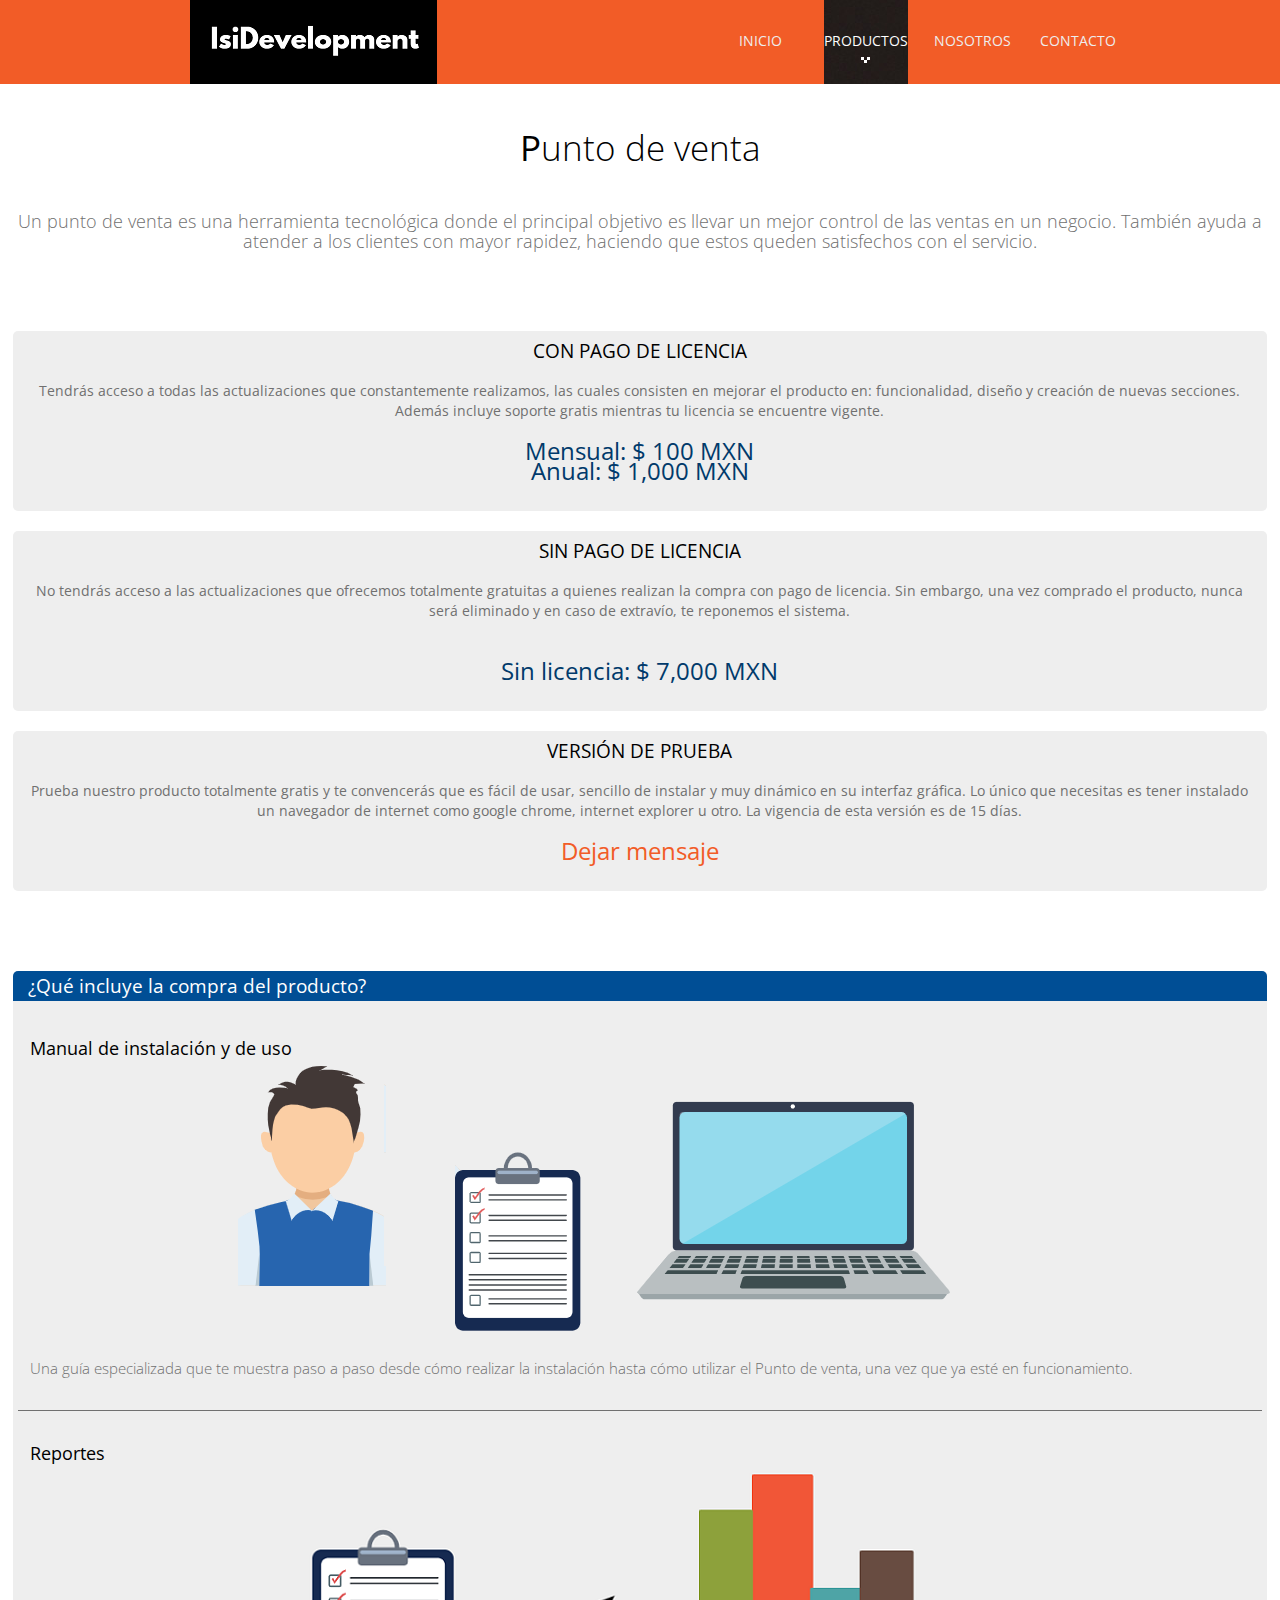
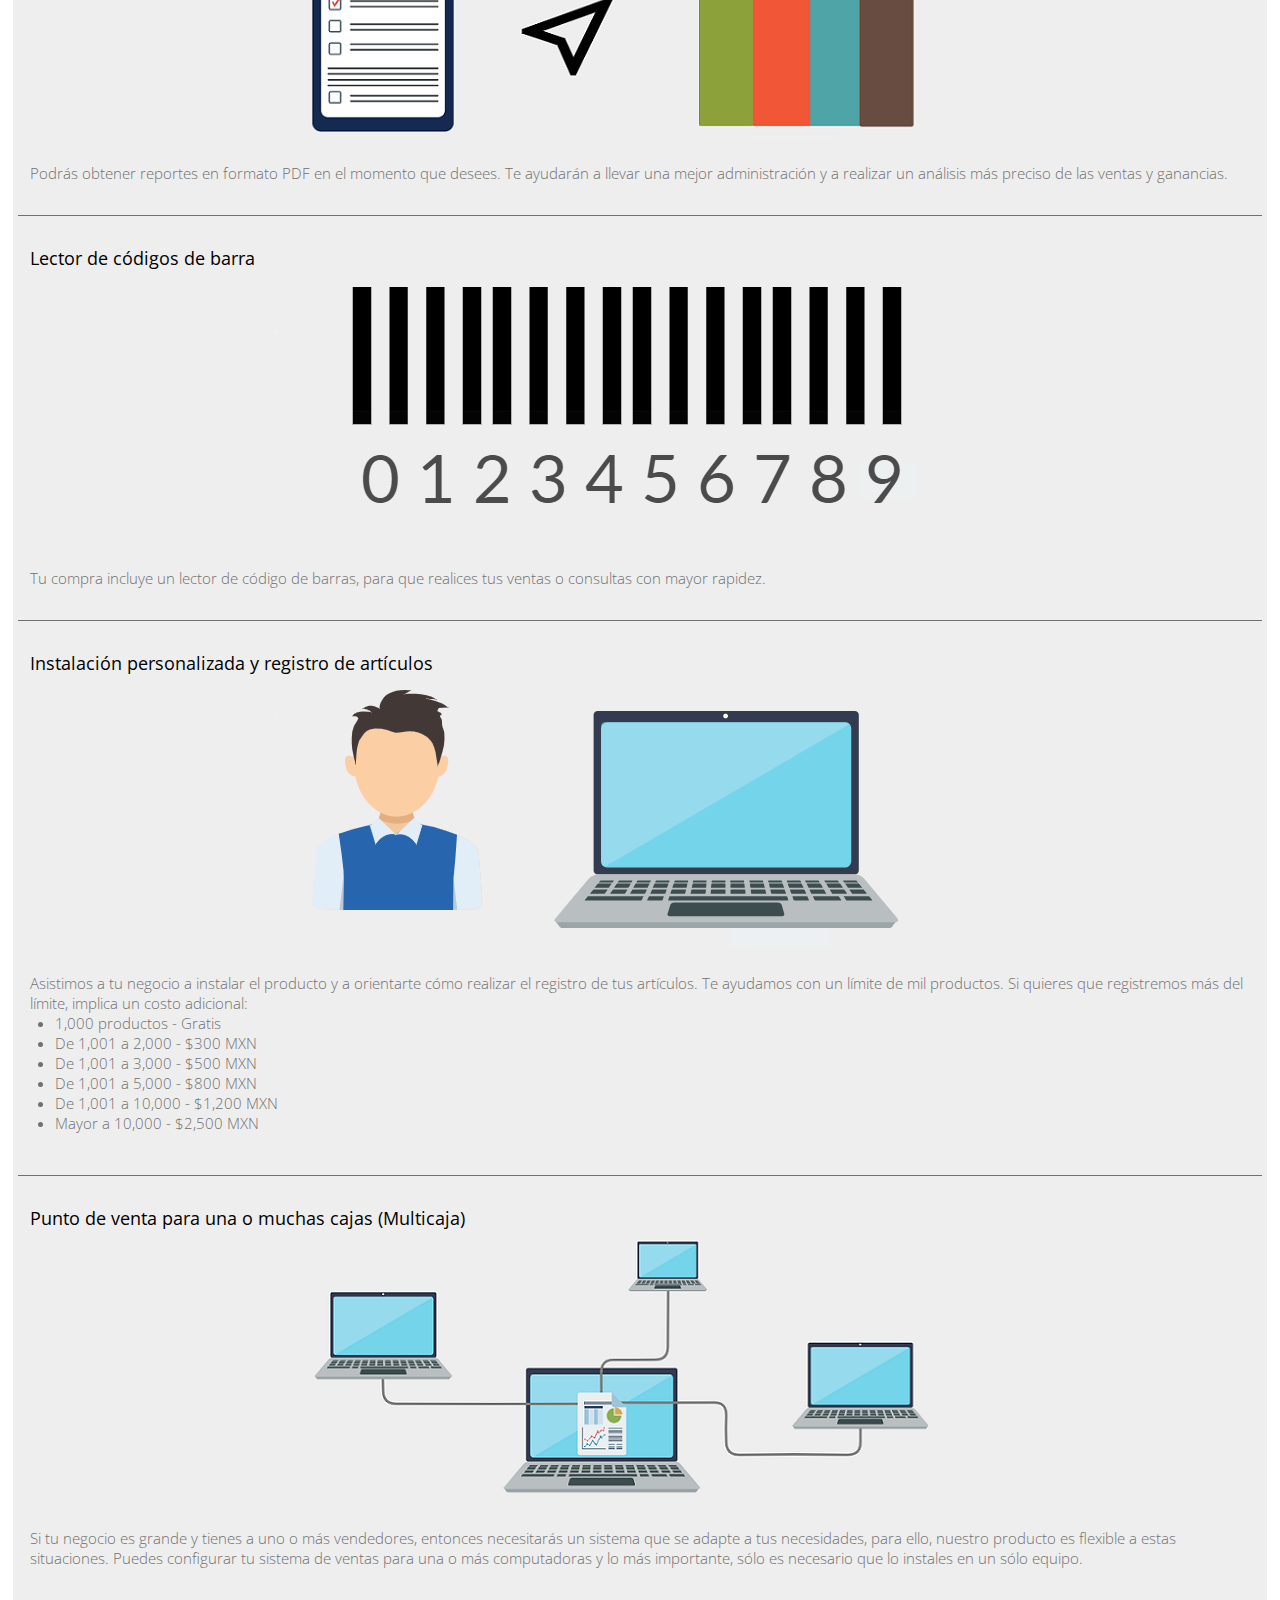
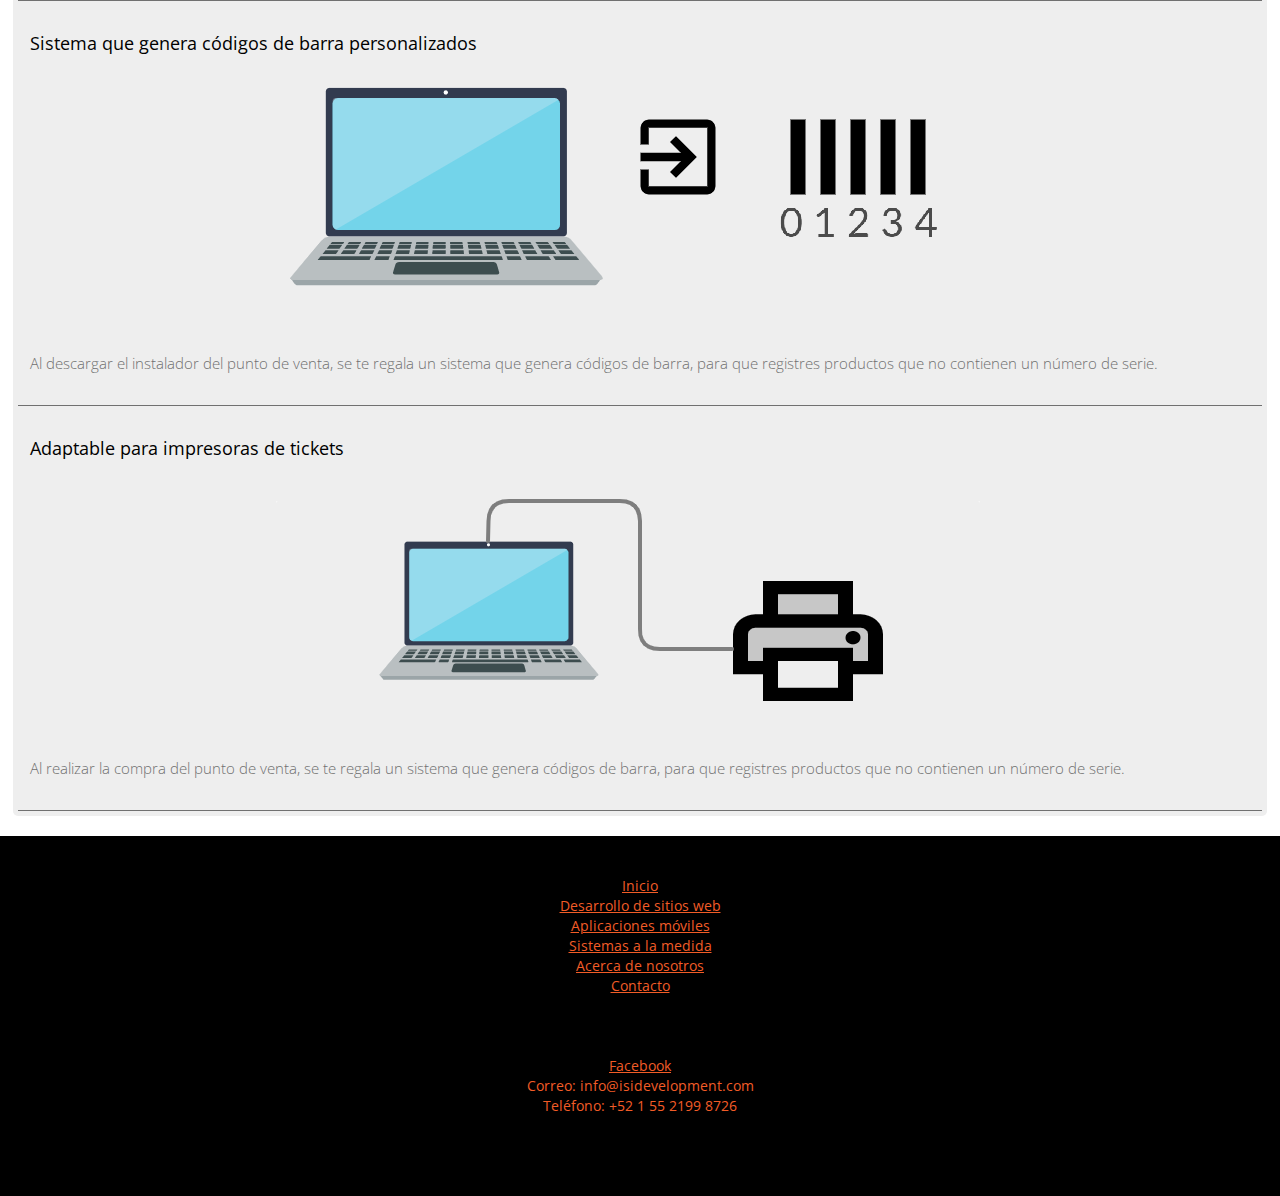
<file: pdv/index.html>
<html lang="en">
	<head>
		<title>IsiDevelopment | Punto de venta</title>
		<meta charset="utf-8">
		<link rel="icon" href="../img/icon.png">
		<meta name="description" content="">
		<meta name="keywords" content="punto, venta, de, sitios, web, isidevelopment, personalizados">
		<meta name="author" content="isidevelopment">
		<link rel="stylesheet" href="../css/bootstrap.css" type="text/css" media="screen">
		<link rel="stylesheet" href="../css/responsive.css" type="text/css" media="screen">
		<link rel="stylesheet" href="../css/style.css" type="text/css" media="screen">
		<link rel="stylesheet" href="../css/touchTouch.css" type="text/css" media="screen">
		<link rel="stylesheet" href="../css/kwicks-slider.css" type="text/css" media="screen">
		<link rel="stylesheet" href="../styles/textImages.css" type="text/css" media="screen">
		<link rel="stylesheet" href="../styles/columns.css" type="text/css" media="screen">
		<link rel="stylesheet" href="../styles/animationImage.css" type="text/css" media="screen">
		<link rel="stylesheet" href="../styles/textDisplay.css" type="text/css" media="screen">
		<link rel="stylesheet" href="../styles/backgrounds.css" type="text/css" media="screen">
		<link rel="stylesheet" href="../styles/rounds.css" type="text/css" media="screen">
		<link rel="stylesheet" href="../styles/buttons.css" type="text/css" media="screen">
		<link rel="stylesheet" href="../styles/inputs.css" type="text/css" media="screen">
		<link rel="stylesheet" href="../styles/helpers.css" type="text/css" media="screen">
		<link href='https://fonts.googleapis.com/css?family=Open+Sans:400,300' rel='stylesheet' type='text/css'>
		<script type="text/javascript" src="../js/jquery.js"></script>
	    <script type="text/javascript" src="../js/superfish.js"></script>
		<script type="text/javascript" src="../js/jquery.flexslider-min.js"></script>
		<script type="text/javascript" src="../js/jquery.kwicks-1.5.1.js"></script>
		<script type="text/javascript" src="../js/jquery.easing.1.3.js"></script>
		<script type="text/javascript" src="../js/jquery.cookie.js"></script>
		<script type="text/javascript" src="../js/touchTouch.jquery.js"></script>
		<script type="text/javascript" src="../javascript/index.js"></script>
		<script type="text/javascript" src="../javascript/modals.js"></script>
		<script type="text/javascript" src="../javascript/generalFunctions.js"></script>
		<script>
	   jQuery(window).load(function() {
	    jQuery('.spinner').animate({'opacity':0},500,'easeOutCubic',function (){jQuery(this).css('display','none')});
	   });
		 jQuery(document).ready(function($) {
		 	//Method for closing slowly some divs sections
		 });
		</script>
	  <script type="text/javascript">
	     var _gaq = _gaq || [];
	    _gaq.push(['_setAccount', 'UA-29231762-1']);
	    _gaq.push(['_setDomainName', 'dzyngiri.com']);
	    _gaq.push(['_trackPageview']);

	    (function() {
	      var ga = document.createElement('script'); ga.type = 'text/javascript'; ga.async = true;
	      ga.src = ('https:' == document.location.protocol ? 'https://ssl' : 'http://www') + '.google-analytics.com/ga.js';
	      var s = document.getElementsByTagName('script')[0]; s.parentNode.insertBefore(ga, s);
	    })();
	  </script>
	</head>

<body>
	<div class="spinner"></div>
	<header>
		<div class="container clearfix">
			<div class="row">
				<div class="span12">
					<div class="navbar navbar_">
						<div class="container">
							<img src="../img/logo2.png" />
							<a class="btn btn-navbar btn-navbar_" data-toggle="collapse" data-target=".nav-collapse_">Menu <span class="icon-bar"></span> </a>
							<div class="nav-collapse nav-collapse_  collapse">
								<ul class="nav sf-menu">
									<li><a onclick="gotoHome()">Inicio</a></li>
									<li class="sub-menu active"><a>Productos</a>
										<ul>
											<li><a onclick="gotoPDV()">Puntos de Venta</a></li>
											<li><a onclick="gotoWebSites()">Sitios Web</a></li>
											<li><a href="#">Aplicaciones  M&oacute;viles</a></li>
											<li><a onclick="gotoCustomized()">Sistemas a la medida</a></li>
										</ul>
									</li>
									<li><a onclick="gotoAboutUs()">Nosotros</a></li>
									<li><a onclick="gotoContact()">Contacto</a></li>
								</ul>
							</div>
						</div>
					</div>
				</div>
			</div>
		</div>
	</header>
	<div class="" id="productPDV">
		<br/><br/>
		<div class="textCenter">
			<span class="textGeneralTitle"><b>P</b>unto de venta</span>
			<br/><br/><br/>
			<span class="textInfoPDV">
				Un punto de venta es una herramienta tecnol&oacute;gica donde el principal
				objetivo es llevar un mejor control de las ventas en un negocio.
				Tambi&eacute;n ayuda a atender a los clientes con mayor rapidez, haciendo que estos
				queden satisfechos con el servicio.
			</span>
		</div>
		<br/><br/><br/>
		<div class="row">
			<div class="column3ProductPDVtype">&nbsp;</div>
			<div class="column0ProductPDVtype">&nbsp;</div>
			<div class="column30ProductPDVtype textCenter">
				<div class="textPadding10">
					<div class="textCenter textProductTypeTitle">
						CON PAGO DE LICENCIA
					</div>
					<br/>
					<span>
						Tendr&aacute;s acceso a todas las actualizaciones
						que constantemente realizamos, las cuales consisten en mejorar el producto en:
						funcionalidad, dise&ntilde;o y creaci&oacute;n de nuevas secciones.
						Adem&aacute;s incluye soporte
						gratis mientras tu licencia se encuentre vigente.
					</span>
					<br/><br/>
					<div class="textProductTypePrice textCenter">
						Mensual: $ 100 MXN
						<br/>
						Anual: $ 1,000 MXN
					</div>
					<br/>
					<!--<div class="textCenter"><button class="butProductDownloadPDV">Comprar</button></div>-->
				</div>
			</div>
			<div class="column0ProductPDVtype">&nbsp;</div>
			<div class="column1ProductPDVtype">&nbsp;</div>
			<div class="column0ProductPDVtype">&nbsp;</div>
			<div class="column30ProductPDVtype textCenter">
				<div class="textPadding10">
					<div class="textProductTypeTitle">
						SIN PAGO DE LICENCIA
					</div>
					<br/>
					<div>
						No tendr&aacute;s acceso a las actualizaciones que ofrecemos
						totalmente gratuitas a quienes realizan la compra con pago de licencia. Sin embargo,
						una vez comprado el producto, nunca ser&aacute; eliminado y
						en caso de extrav&iacute;o, te reponemos el sistema.
					</div>
					<br/><br/>
					<div class="textProductTypePrice">
						Sin licencia: $ 7,000 MXN
						<br/>
					</div>
					<br/>
					<!--<div class="textCenter"><button class="butProductDownloadPDV">Comprar</button></div>-->
				</div>
			</div>
			<div class="column0ProductPDVtype">&nbsp;</div>
			<div class="column1ProductPDVtype">&nbsp;</div>
			<div class="column0ProductPDVtype">&nbsp;</div>
			<div class="column30ProductPDVtype textCenter">
				<div class="textPadding10">
					<div class="textProductTypeTitle">
						VERSI&Oacute;N DE PRUEBA
					</div>
					<br/>
					<div>
						Prueba nuestro producto totalmente gratis y te convencer&aacute;s que
						es f&aacute;cil de usar, sencillo de instalar y muy din&aacute;mico en
						su interfaz gr&aacute;fica. Lo &uacute;nico que necesitas es tener instalado un
						navegador de internet como google chrome, internet explorer u otro.
						La vigencia de esta versi&oacute;n es de 15 d&iacute;as.
					</div>
					<br/>
					<div class="textProductTypePrice">
						<a onclick="gotoContact()">Dejar mensaje</a>
						<br/>
					</div>
					<br/>
					<!--<div class="textCenter"><button class="butProductDownloadPDV">Descargar</button></div>-->
				</div>
			</div>
			<div class="column0ProductPDVtype">&nbsp;</div>
			<div class="column3ProductPDVtype">&nbsp;</div>
		</div>
		<br/>
		<br/>
		<div class="row">
			<div class="column3ProductPDVInclude">&nbsp;</div>
			<div class="column0ProductPDVInclude">&nbsp;</div>
			<div class="column94ProductPDVInclude">
				<div class="divProductIncludeTitle">&nbsp;&nbsp;¿Qu&eacute; incluye la compra del producto?</div>
				<div class="divProductIncludeItems">
					<div class="divProductIncludeItem">
						<div class="row">
							<div class="column2ProductText">&nbsp;</div>
							<div class="column0ProductText">&nbsp;</div>
							<div class="column27ProductText">
								<span class="textPDVIncludeTitle">Manual de instalaci&oacute;n y de uso</span>
								<div class="padding5px textCenter">
									<img src="../img/imagesProducts/manual.png" class="imagePDVInclude" />
								</div>
							</div>
							<div class="column0ProductText">&nbsp;</div>
							<div class="column2ProductText">&nbsp;</div>
							<div class="column0ProductText">&nbsp;</div>
							<div class="column67ProductText">
								<span class="textPDVIncludeSubtitle">
									Una gu&iacute;a especializada que te muestra paso a paso desde c&oacute;mo
									realizar la instalaci&oacute;n hasta c&oacute;mo utilizar el Punto de venta,
									una vez que ya est&eacute; en funcionamiento.
									<!--<a class="linkDownload" href="#">
										<b>Puedes descargar el manual aqu&iacute;</b>
									</a>.-->
								</span>
							</div>
							<div class="column0ProductText">&nbsp;</div>
							<div class="column2ProductText">&nbsp;</div>
						</div>
					</div>
					<div class="divProductIncludeItem">
						<div class="row">
							<div class="column2ProductText">&nbsp;</div>
							<div class="column0ProductText">&nbsp;</div>
							<div class="column27ProductText">
								<span class="textPDVIncludeTitle">Reportes</span>
								<div class="padding5px textCenter">
									<img src="../img/imagesProducts/reports.png" class="imagePDVInclude" />
								</div>
							</div>
							<div class="column0ProductText">&nbsp;</div>
							<div class="column2ProductText">&nbsp;</div>
							<div class="column0ProductText">&nbsp;</div>
							<div class="column67ProductText">
								<span class="textPDVIncludeSubtitle">
									Podr&aacute;s obtener reportes en formato PDF en el momento que desees.
									Te ayudar&aacute;n a llevar una mejor administraci&oacute;n y a realizar
									un an&aacute;lisis m&aacute;s preciso de las ventas y ganancias.
								</span>
							</div>
							<div class="column0ProductText">&nbsp;</div>
							<div class="column2ProductText">&nbsp;</div>
						</div>
					</div>
					<div class="divProductIncludeItem">
						<div class="row">
							<div class="column2ProductText">&nbsp;</div>
							<div class="column0ProductText">&nbsp;</div>
							<div class="column27ProductText">
								<span class="textPDVIncludeTitle">Lector de c&oacute;digos de barra</span>
								<div class="padding5px textCenter">
									<img src="../img/imagesProducts/barcode.png" class="imagePDVInclude" />
								</div>
							</div>
							<div class="column0ProductText">&nbsp;</div>
							<div class="column2ProductText">&nbsp;</div>
							<div class="column0ProductText">&nbsp;</div>
							<div class="column67ProductText">
								<span class="textPDVIncludeSubtitle">
									Tu compra incluye un lector de c&oacute;digo de barras, para que realices
									tus ventas o consultas con mayor rapidez.
								</span>
							</div>
							<div class="column0ProductText">&nbsp;</div>
							<div class="column2ProductText">&nbsp;</div>
						</div>
					</div>
					<div class="divProductIncludeItem">
						<div class="row">
							<div class="column2ProductText">&nbsp;</div>
							<div class="column0ProductText">&nbsp;</div>
							<div class="column27ProductText">
								<span class="textPDVIncludeTitle">Instalaci&oacute;n personalizada y registro de art&iacute;culos</span>
								<div class="padding5px textCenter">
									<img src="../img/imagesProducts/customized.png" class="imagePDVInclude" />
								</div>
							</div>
							<div class="column0ProductText">&nbsp;</div>
							<div class="column2ProductText">&nbsp;</div>
							<div class="column0ProductText">&nbsp;</div>
							<div class="column67ProductText">
								<span class="textPDVIncludeSubtitle">
									Asistimos a tu negocio a instalar el producto y a orientarte c&oacute;mo
									realizar el registro de tus art&iacute;culos. Te ayudamos con un l&iacute;mite de
									mil productos. Si quieres que registremos m&aacute;s del l&iacute;mite,
									implica un costo adicional:
									<ul>
										<li>1,000 productos - Gratis</li>
										<li>De 1,001 a 2,000 - $300 MXN</li>
										<li>De 1,001 a 3,000 - $500 MXN</li>
										<li>De 1,001 a 5,000 - $800 MXN</li>
										<li>De 1,001 a 10,000 - $1,200 MXN</li>
										<li>Mayor a 10,000 - $2,500 MXN</li>
									</ul>
								</span>
							</div>
							<div class="column0ProductText">&nbsp;</div>
							<div class="column2ProductText">&nbsp;</div>
						</div>
					</div>
					<div class="divProductIncludeItem">
						<div class="row">
							<div class="column2ProductText">&nbsp;</div>
							<div class="column0ProductText">&nbsp;</div>
							<div class="column27ProductText">
								<span class="textPDVIncludeTitle">Punto de venta para una o muchas cajas (Multicaja)</span>
								<div class="padding5px textCenter">
									<img src="../img/imagesProducts/multibox.png" class="imagePDVInclude" />
								</div>
							</div>
							<div class="column0ProductText">&nbsp;</div>
							<div class="column2ProductText">&nbsp;</div>
							<div class="column0ProductText">&nbsp;</div>
							<div class="column67ProductText">
								<span class="textPDVIncludeSubtitle">
									Si tu negocio es grande y tienes a uno o m&aacute;s vendedores, entonces
									necesitar&aacute;s un sistema que se adapte a tus necesidades, para ello,
									nuestro producto es flexible a estas situaciones. Puedes configurar
									tu sistema de ventas para una o m&aacute;s computadoras y lo m&aacute;s importante,
									s&oacute;lo es necesario que lo instales en un s&oacute;lo equipo.
								</span>
							</div>
							<div class="column0ProductText">&nbsp;</div>
							<div class="column2ProductText">&nbsp;</div>
						</div>
					</div>
					<div class="divProductIncludeItem">
						<div class="row">
							<div class="column2ProductText">&nbsp;</div>
							<div class="column0ProductText">&nbsp;</div>
							<div class="column27ProductText">
								<span class="textPDVIncludeTitle">Sistema que genera c&oacute;digos de barra personalizados</span>
								<div class="padding5px textCenter">
									<img src="../img/imagesProducts/customizedBarcodes.png" class="imagePDVInclude" />
								</div>
							</div>
							<div class="column0ProductText">&nbsp;</div>
							<div class="column2ProductText">&nbsp;</div>
							<div class="column0ProductText">&nbsp;</div>
							<div class="column67ProductText">
								<span class="textPDVIncludeSubtitle">
									Al descargar el instalador del punto de venta, se te regala un sistema
									que genera c&oacute;digos de barra, para que registres productos
									que no contienen un n&uacute;mero de serie.
								</span>
							</div>
							<div class="column0ProductText">&nbsp;</div>
							<div class="column2ProductText">&nbsp;</div>
						</div>
					</div>
					<div class="divProductIncludeItem">
						<div class="row">
							<div class="column2ProductText">&nbsp;</div>
							<div class="column0ProductText">&nbsp;</div>
							<div class="column27ProductText">
								<span class="textPDVIncludeTitle">Adaptable para impresoras de tickets</span>
								<div class="padding5px textCenter">
									<img src="../img/imagesProducts/tickets.png" class="imagePDVInclude" />
								</div>
							</div>
							<div class="column0ProductText">&nbsp;</div>
							<div class="column2ProductText">&nbsp;</div>
							<div class="column0ProductText">&nbsp;</div>
							<div class="column67ProductText">
								<span class="textPDVIncludeSubtitle">
									Al realizar la compra del punto de venta, se te regala un sistema
									que genera c&oacute;digos de barra, para que registres productos
									que no contienen un n&uacute;mero de serie.
								</span>
							</div>
							<div class="column0ProductText">&nbsp;</div>
							<div class="column2ProductText">&nbsp;</div>
						</div>
					</div>
				</div>
			</div>
			<div class="column0ProductPDVInclude">&nbsp;</div>
			<div class="column3ProductPDVInclude">&nbsp;</div>
		</div>
	</div>
	<footer style="background: black">
		<div class="row textCenter">
			<div class="column5Footer">&nbsp;</div>
			<div class="column15Footer textCenter">
				<a onclick="gotoHome()">Inicio</a>
			</div>
			<div class="column15Footer textCenter">
				<a onclick="gotoWebSites()">Desarrollo de sitios web</a>
			</div>
			<div class="column15Footer textCenter">
				<a href="#">Aplicaciones m&oacute;viles</a>
			</div>
			<div class="column15Footer textCenter">
				<a onclick="gotoCustomized()">Sistemas a la medida</a>
			</div>
			<div class="column15Footer textCenter">
				<a onclick="gotoAboutUs()">Acerca de nosotros</a>
			</div>
			<div class="column15Footer textCenter">
				<a onclick="gotoContact()">Contacto</a>
			</div>
			<div class="column5Footer">&nbsp;</div>
		</div>
		<br/>
		<div class="row textCenter">
			<div class="column5Footer">&nbsp;</div>
			<div class="column15Footer"><a href="https://www.facebook.com/IsiDevelopment-2281181405449912/" target="_blank">Facebook</a></div>
			<div class="column30Footer">Correo: info@isidevelopment.com</div>
			<div class="column15Footer">Tel&eacute;fono: +52 1 55 2199 8726</div>
			<div class="column15Footer">&nbsp;</div>
			<div class="column15Footer">&nbsp;</div>
			<div class="column5Footer">&nbsp;</div>
		</div>
	</footer>
	<script type="text/javascript" src="../js/bootstrap.js"></script>
</body>
</html>
</file>
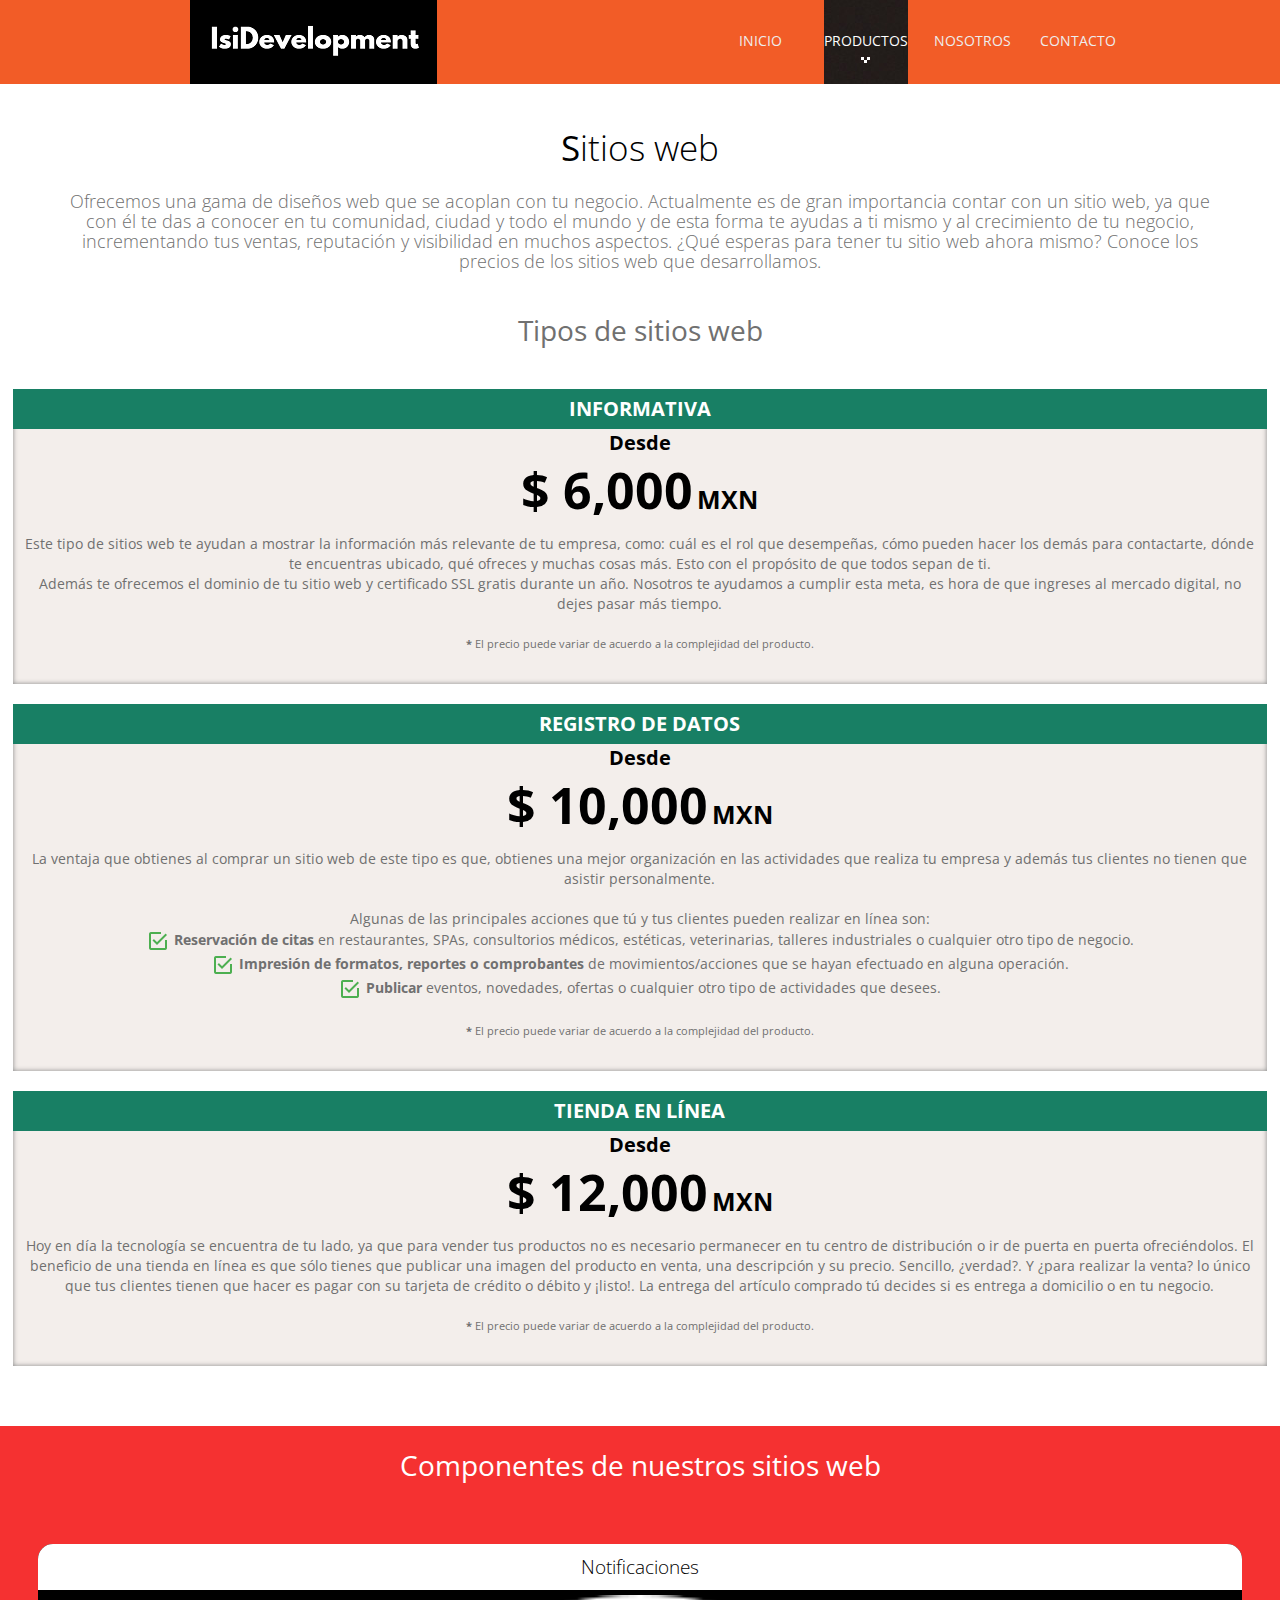
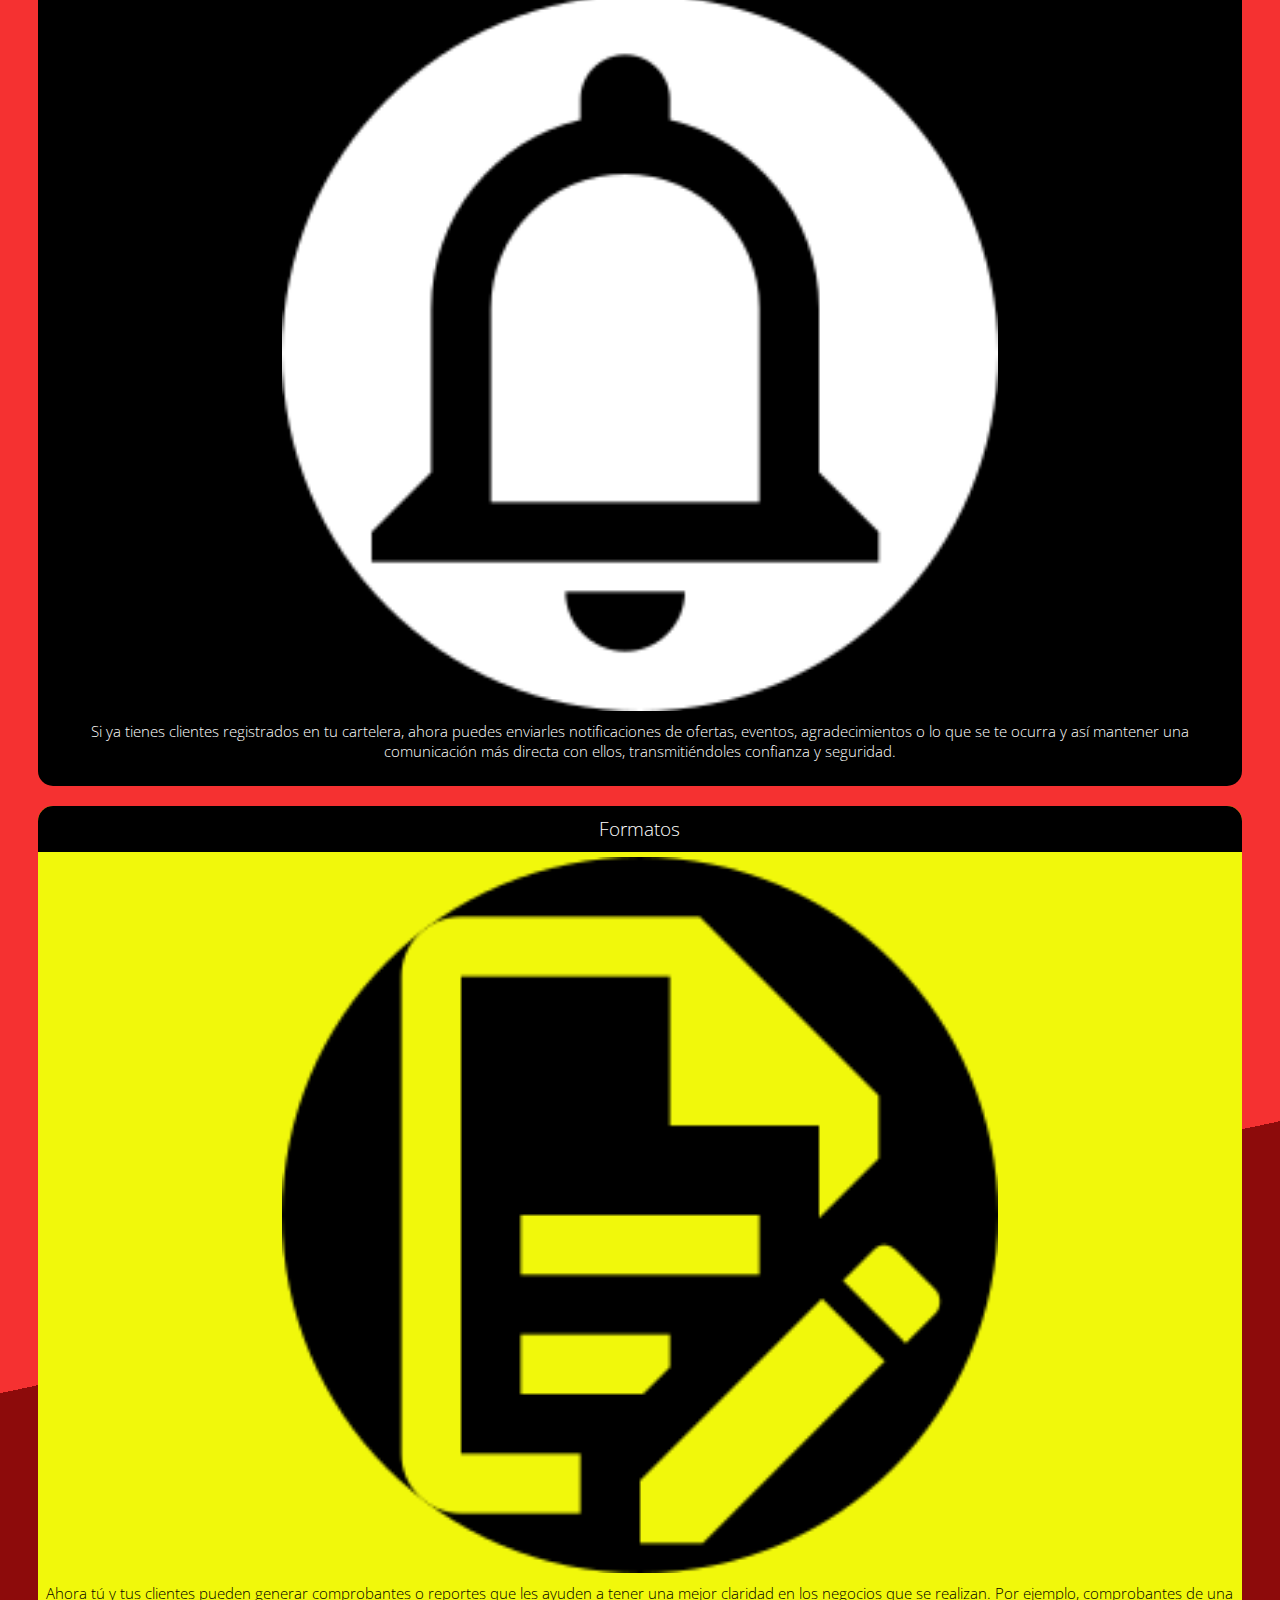
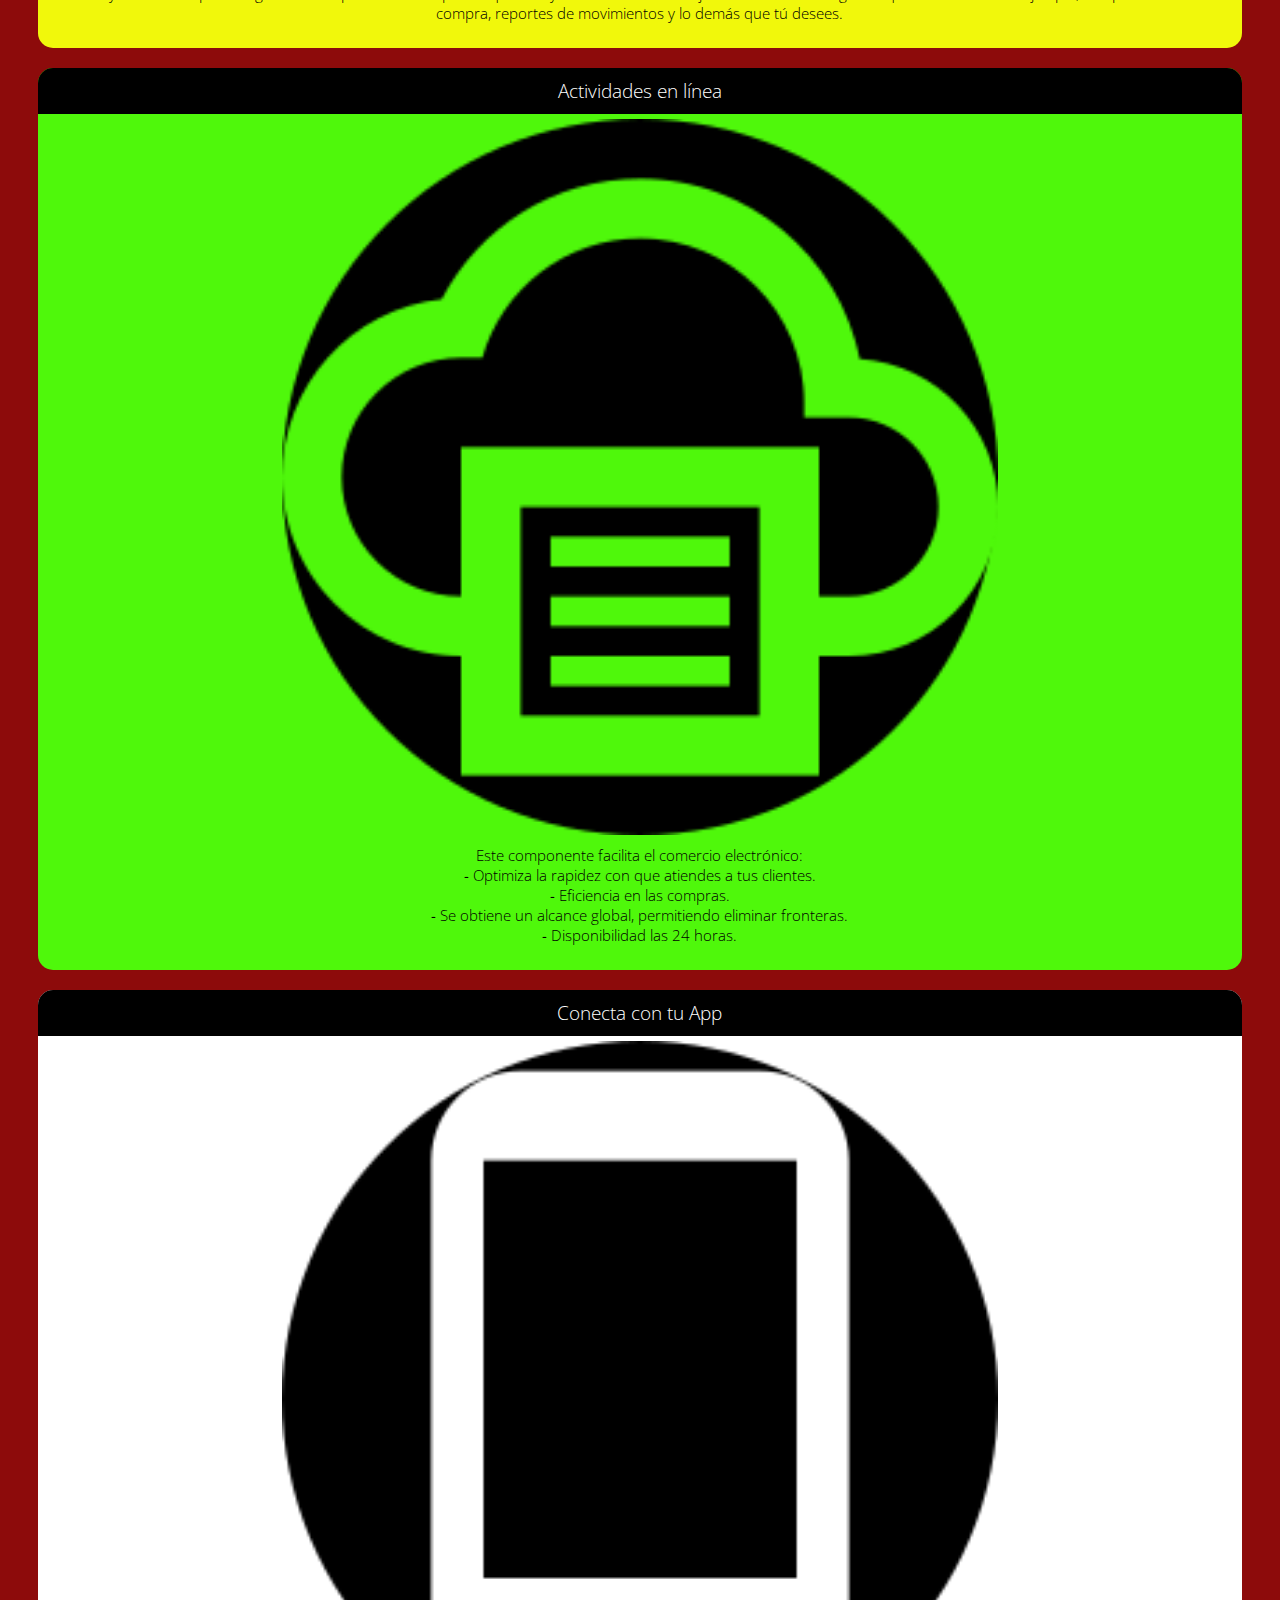
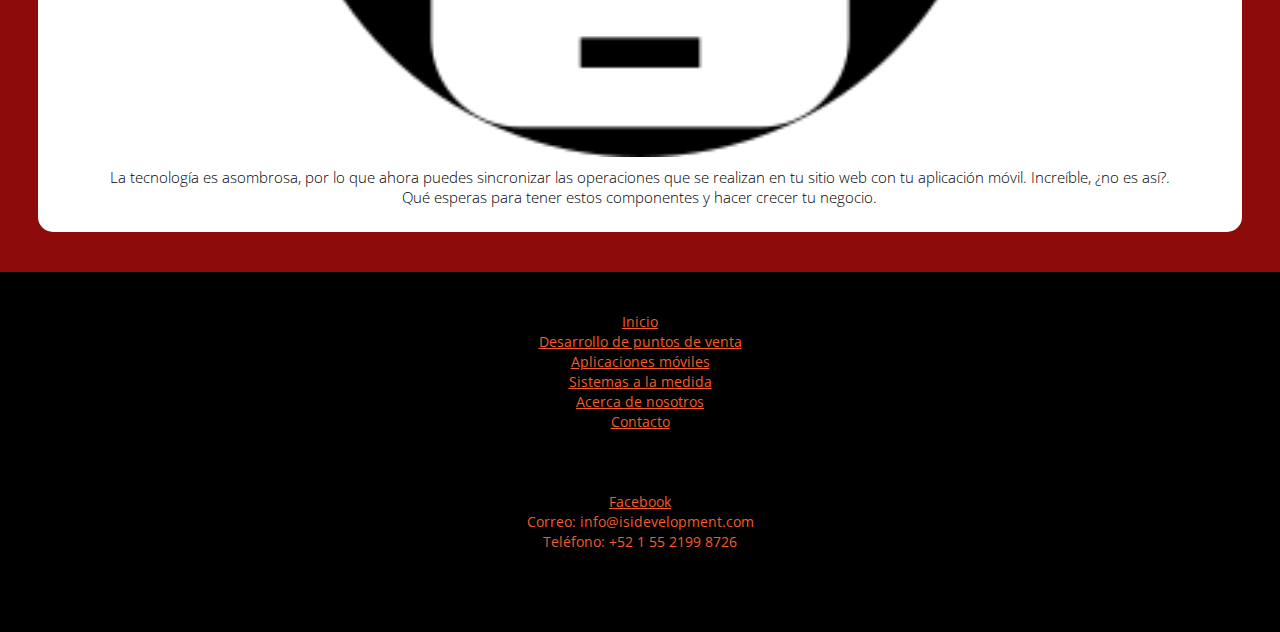
<file: websites/index.html>
<html lang="en">
	<head>
		<title>IsiDevelopment | Sitios web</title>
		<meta charset="utf-8">
		<link rel="icon" href="../img/icon.png">
		<meta name="description" content="">
		<meta name="keywords" content="punto, venta, de, sitios, web, isidevelopment, personalizados">
		<meta name="author" content="isidevelopment">
		<link rel="stylesheet" href="../css/bootstrap.css" type="text/css" media="screen">
		<link rel="stylesheet" href="../css/responsive.css" type="text/css" media="screen">
		<link rel="stylesheet" href="../css/style.css" type="text/css" media="screen">
		<link rel="stylesheet" href="../css/touchTouch.css" type="text/css" media="screen">
		<link rel="stylesheet" href="../css/kwicks-slider.css" type="text/css" media="screen">
		<link rel="stylesheet" href="../styles/textImages.css" type="text/css" media="screen">
		<link rel="stylesheet" href="../styles/columns.css" type="text/css" media="screen">
		<link rel="stylesheet" href="../styles/animationImage.css" type="text/css" media="screen">
		<link rel="stylesheet" href="../styles/textDisplay.css" type="text/css" media="screen">
		<link rel="stylesheet" href="../styles/backgrounds.css" type="text/css" media="screen">
		<link rel="stylesheet" href="../styles/rounds.css" type="text/css" media="screen">
		<link rel="stylesheet" href="../styles/buttons.css" type="text/css" media="screen">
		<link rel="stylesheet" href="../styles/inputs.css" type="text/css" media="screen">
		<link rel="stylesheet" href="../styles/helpers.css" type="text/css" media="screen">
		<link href='https://fonts.googleapis.com/css?family=Open+Sans:400,300' rel='stylesheet' type='text/css'>
		<script type="text/javascript" src="../js/jquery.js"></script>
	    <script type="text/javascript" src="../js/superfish.js"></script>
		<script type="text/javascript" src="../js/jquery.flexslider-min.js"></script>
		<script type="text/javascript" src="../js/jquery.kwicks-1.5.1.js"></script>
		<script type="text/javascript" src="../js/jquery.easing.1.3.js"></script>
		<script type="text/javascript" src="../js/jquery.cookie.js"></script>
		<script type="text/javascript" src="../js/touchTouch.jquery.js"></script>
		<script type="text/javascript" src="../javascript/index.js"></script>
		<script type="text/javascript" src="../javascript/modals.js"></script>
		<script type="text/javascript" src="../javascript/generalFunctions.js"></script>
		<script>
	   jQuery(window).load(function() {
	    jQuery('.spinner').animate({'opacity':0},500,'easeOutCubic',function (){jQuery(this).css('display','none')});
	   });
		 jQuery(document).ready(function($) {
		 	//Method for closing slowly some divs sections
		 });
		</script>
	  <script type="text/javascript">
	     var _gaq = _gaq || [];
	    _gaq.push(['_setAccount', 'UA-29231762-1']);
	    _gaq.push(['_setDomainName', 'dzyngiri.com']);
	    _gaq.push(['_trackPageview']);

	    (function() {
	      var ga = document.createElement('script'); ga.type = 'text/javascript'; ga.async = true;
	      ga.src = ('https:' == document.location.protocol ? 'https://ssl' : 'http://www') + '.google-analytics.com/ga.js';
	      var s = document.getElementsByTagName('script')[0]; s.parentNode.insertBefore(ga, s);
	    })();
	  </script>
	</head>

<body>
	<div class="spinner"></div>
	<header>
		<div class="container clearfix">
			<div class="row">
				<div class="span12">
					<div class="navbar navbar_">
						<div class="container">
							<img src="../img/logo2.png" />
							<a class="btn btn-navbar btn-navbar_" data-toggle="collapse" data-target=".nav-collapse_">Menu <span class="icon-bar"></span> </a>
							<div class="nav-collapse nav-collapse_  collapse">
								<ul class="nav sf-menu">
									<li><a onclick="gotoHome()">Inicio</a></li>
									<li class="sub-menu active"><a>Productos</a>
										<ul>
											<li><a onclick="gotoPDV()">Puntos de Venta</a></li>
											<li><a onclick="gotoWebSites()">Sitios Web</a></li>
											<li><a href="#">Aplicaciones  M&oacute;viles</a></li>
											<li><a onclick="gotoCustomized()">Sistemas a la medida</a></li>
										</ul>
									</li>
									<li><a onclick="gotoAboutUs()">Nosotros</a></li>
									<li><a onclick="gotoContact()">Contacto</a></li>
								</ul>
							</div>
						</div>
					</div>
				</div>
			</div>
		</div>
	</header>
	<div class="">
		<br/><br/>
		<div class="textCenter">
			<span class="textGeneralTitle"><b>S</b>itios web</span>
			<br/><br/>
			<div class="row">
				<div class="column10HCustomizedInfo">&nbsp;</div>
				<div class="column80HCustomizedInfo">
					<span class="textInfoPDV">
						Ofrecemos una gama de dise&ntilde;os web que se acoplan
						con tu negocio. Actualmente es de gran importancia
						contar con un sitio web, ya que con &eacute;l te das a
						conocer en tu comunidad, ciudad y todo el mundo y de esta
						forma te ayudas a ti mismo y al crecimiento de tu negocio,
						incrementando tus ventas, reputaci&oacute;n y visibilidad
						en muchos aspectos. ¿Qu&eacute; esperas para tener tu sitio web
						ahora mismo? Conoce los precios de los sitios web que
						desarrollamos.
					</span>
				</div>
				<div class="column10HCustomizedInfo">&nbsp;</div>
			</div>
		</div>
		<br/><br/>
		<div class="textCenter text28Px">Tipos de sitios web</div>
		<br/>
		<div class="row">
			<div class="column4WebsitesPrices">&nbsp;</div>
			<div class="column0ProductPDVtype">&nbsp;</div>
			<div class="column30ProductCustomized textCenter move">
				<span class="breakPoint"><br/><br/><br/></span>
				<div class="bgGrayBodyPackets shadowBoxes">
					<div class="bgBlackHeaderPackets text19PxNonColor textPadding10">
						<b>INFORMATIVA</b>
					</div>
					<span class="textPriceTextWebSite"><b>Desde</b></span>
					<br/>
					<span class="textPriceWebSite"><b>$ 6,000</b></span>
					<span class="textPriceMonedaWebSite"><b>MXN</b></span>
					<div class="textPadding10">
						Este tipo de sitios web te ayudan a mostrar la informaci&oacute;n
						m&aacute;s relevante
						de tu empresa, como: cu&aacute;l es el rol que desempe&ntilde;as,
						c&oacute;mo pueden hacer los dem&aacute;s para contactarte,
						d&oacute;nde te encuentras
						ubicado, qu&eacute; ofreces y muchas cosas m&aacute;s.
						Esto con el prop&oacute;sito
						de que todos sepan de ti.
						<br/>
						Adem&aacute;s te ofrecemos el dominio de tu sitio web
						y certificado SSL gratis durante un a&ntilde;o.
						Nosotros te ayudamos a cumplir esta meta, es hora de que
						ingreses al mercado digital, no dejes pasar m&aacute;s tiempo.
						<br/><br/>
						<span class="textLittleLetters">
							<b>* </b>El precio puede variar de acuerdo a la complejidad
							del producto.
						</span>
					</div>
					<br/>
				</div>
			</div>
			<div class="column0ProductPDVtype">&nbsp;</div>
			<div class="column1WebsitesPrices">&nbsp;</div>
			<div class="column0ProductPDVtype">&nbsp;</div>
			<div class="column30ProductCustomized textCenter bgGrayBodyPackets move">
				<div class="bgGrayBodyPackets shadowBoxes">
					<div class="bgBlackHeaderPackets text19PxNonColor textPadding10">
						<b>REGISTRO DE DATOS</b>
					</div>
					<span class="textPriceTextWebSite"><b>Desde</b></span>
					<br/>
					<span class="textPriceWebSite"><b>$ 10,000</b></span>
					<span class="textPriceMonedaWebSite"><b>MXN</b></span>
					<div class="textPadding10">
						La ventaja que obtienes al comprar un sitio web de este
						tipo es que, obtienes una mejor organizaci&oacute;n en
						las actividades que realiza tu empresa y adem&aacute;s
						tus clientes no tienen que asistir personalmente.
						<br/><br/>Algunas de las principales acciones que t&uacute; y tus
						clientes pueden realizar en l&iacute;nea son:
						<br/><img src="../img/website/checkDone.png" />
						<b>Reservaci&oacute;n de citas </b>en restaurantes,
						SPAs, consultorios m&eacute;dicos, est&eacute;ticas,
						veterinarias, talleres industriales o cualquier otro tipo de negocio.
						<br/><img src="../img/website/checkDone.png" />
						<b>Impresi&oacute;n de formatos, reportes o comprobantes </b>de
						movimientos/acciones que se hayan efectuado en alguna operaci&oacute;n.
						<br/><img src="../img/website/checkDone.png" />
						<b>Publicar </b>eventos, novedades, ofertas o cualquier otro tipo de
						actividades que desees.
						<br/><br/>
						<span class="textLittleLetters">
							<b>* </b>El precio puede variar de acuerdo a la complejidad
							del producto.
						</span>
					</div>
					<br/>
				</div>
			</div>
			<div class="column0ProductPDVtype">&nbsp;</div>
			<div class="column1WebsitesPrices">&nbsp;</div>
			<div class="column0ProductPDVtype">&nbsp;</div>
			<div class="column30ProductCustomized textCenter move">
				<span class="breakPoint"><br/><br/><br/></span>
				<div class="bgGrayBodyPackets shadowBoxes">
					<div class="bgBlackHeaderPackets text19PxNonColor textPadding10">
						<b>TIENDA EN L&Iacute;NEA</b>
					</div>
					<span class="textPriceTextWebSite"><b>Desde</b></span>
					<br/>
					<span class="textPriceWebSite"><b>$ 12,000</b></span>
					<span class="textPriceMonedaWebSite"><b>MXN</b></span>
					<div class="textPadding10">
						Hoy en d&iacute;a la tecnolog&iacute;a se encuentra de tu lado,
						ya que para vender tus productos no es necesario permanecer
						en tu centro de distribuci&oacute;n o ir de puerta en puerta
						ofreci&eacute;ndolos. El beneficio de una tienda en l&iacute;nea
						es que s&oacute;lo tienes que publicar una imagen
						del producto en venta, una descripci&oacute;n y su precio.
						Sencillo, ¿verdad?. Y ¿para realizar la venta? lo &uacute;nico
						que tus clientes tienen que hacer es pagar con su tarjeta de
						cr&eacute;dito o d&eacute;bito y ¡listo!. La entrega del
						art&iacute;culo comprado t&uacute; decides si es entrega a domicilio
						o en tu negocio.
						<br/><br/>
						<span class="textLittleLetters">
							<b>* </b>El precio puede variar de acuerdo a la complejidad
							del producto.
						</span>
					</div>
					<br/>
				</div>
			</div>
			<div class="column0ProductPDVtype">&nbsp;</div>
			<div class="column4WebsitesPrices">&nbsp;</div>
		</div>
		<br/>
		<br/>
		<div class="linearBgRedRed2">
			<br/>
			<div class="text28Px colorWhite textCenter">Componentes de nuestros sitios web</div>
			<br/><br/>
			<div class="row">
				<div class="column4WebSiteComponent">&nbsp;</div>
				<div class="column0WebSiteComponent">&nbsp;</div>
				<div class="column19-5WebSiteComponent bgBlack round15All">
					<div class="colorBlack textPadding10 textCenter textWebSiteInclude bgWhite round5Up">
						Notificaciones
					</div>
					<div class="padding5px textCenter">
						<img src="../img/website/notification.png" width="60%"/>
					</div>
					<div class="textCenter textWebSiteIncludeDetail colorWhite">
						Si ya tienes clientes registrados en tu cartelera,
						ahora puedes enviarles notificaciones de ofertas,
						eventos, agradecimientos o lo que se te ocurra y as&iacute;
						mantener una comunicaci&oacute;n m&aacute;s directa con ellos,
						transmiti&eacute;ndoles confianza y seguridad.
					</div>
					<br/>
				</div>
				<div class="column0WebSiteComponent">&nbsp;</div>
				<div class="column4WebSiteComponent">&nbsp;</div>
				<div class="column0WebSiteComponent">&nbsp;</div>
				<div class="column19-5WebSiteComponent bgYellow round15All">
					<div class="colorWhite textPadding10 textCenter textWebSiteInclude bgBlack round5Up">
						Formatos
					</div>
					<div class="padding5px textCenter">
						<img src="../img/website/format.png" width="60%"/>
					</div>
					<div class="textCenter textWebSiteIncludeDetail colorBlack">
						Ahora t&uacute; y tus clientes pueden generar comprobantes o reportes
						que les ayuden a tener una mejor claridad en los negocios
						que se realizan. Por ejemplo, comprobantes de una compra,
						reportes de movimientos y lo dem&aacute;s que t&uacute; desees.
					</div>
					<br/>
				</div>
				<div class="column0WebSiteComponent">&nbsp;</div>
				<div class="column4WebSiteComponent">&nbsp;</div>
				<div class="column0WebSiteComponent">&nbsp;</div>
				<div class="column19-5WebSiteComponent bgGreenSoft round15All">
					<div class="colorWhite textPadding10 textCenter textWebSiteInclude bgBlack round5Up">
						Actividades en l&iacute;nea
					</div>
					<div class="padding5px textCenter">
						<img src="../img/website/activities.png" width="60%"/>
					</div>
					<div class="textCenter textWebSiteIncludeDetail colorBlack">
						Este componente facilita el comercio electr&oacute;nico:
						<br/><b>- </b>Optimiza la rapidez con que atiendes a tus
						clientes.
						<br/><b>- </b>Eficiencia en las compras.
						<br/><b>- </b>Se obtiene un alcance global, permitiendo
						eliminar fronteras.
						<br/><b>- </b>Disponibilidad las 24 horas.
					</div>
					<br/>
				</div>
				<div class="column0WebSiteComponent">&nbsp;</div>
				<div class="column4WebSiteComponent">&nbsp;</div>
				<div class="column0WebSiteComponent">&nbsp;</div>
				<div class="column19-5WebSiteComponent bgWhite round15All">
					<div class="colorWhite textPadding10 textCenter textWebSiteInclude bgBlack round5Up">
						Conecta con tu App
					</div>
					<div class="padding5px textCenter">
						<img src="../img/website/app.png" width="60%"/>
					</div>
					<div class="textCenter textWebSiteIncludeDetail colorBlack">
						La tecnolog&iacute;a es asombrosa, por lo que ahora puedes
						sincronizar las operaciones que se realizan en tu sitio web con
						tu aplicaci&oacute;n m&oacute;vil. Incre&iacute;ble, ¿no
						es as&iacute;?.
						<br/>Qu&eacute; esperas para tener estos componentes y hacer crecer
						tu negocio.
					</div>
					<br/>
				</div>
				<div class="column0WebSiteComponent">&nbsp;</div>
				<div class="column4WebSiteComponent">&nbsp;</div>
			</div>
			<br/>
		</div>
	</div>
	<!--<div class="pdvBg">
		<br/>
		<div class="text28Px colorBlack textCenter">
			&Eacute;chale un vistazo a nuestras plantilas
		</div>
		<br/><br/>
		<div class="row">
			<div class="column3-5WebSiteTemplate">&nbsp;</div>
			<div class="column0WebSiteTemplate">&nbsp;</div>
			<div class="column17WebSiteTemplate bgBlack move">
				<div class="opacityImage">
					<img src="../img/website/tmp.png" />
				</div>
			</div>
			<div class="column0WebSiteTemplate">&nbsp;</div>
			<div class="column2WebSiteTemplate">&nbsp;</div>
			<div class="column0WebSiteTemplate">&nbsp;</div>
			<div class="column17WebSiteTemplate bgBlack move">
				<div class="opacityImage">
					<img src="../img/website/tmp.png" />
				</div>
			</div>
			<div class="column0WebSiteTemplate">&nbsp;</div>
			<div class="column2WebSiteTemplate">&nbsp;</div>
			<div class="column0WebSiteTemplate">&nbsp;</div>
			<div class="column17WebSiteTemplate bgBlack move">
				<div class="opacityImage">
					<img src="../img/website/tmp.png" />
				</div>
			</div>
			<div class="column0WebSiteTemplate">&nbsp;</div>
			<div class="column2WebSiteTemplate">&nbsp;</div>
			<div class="column0WebSiteTemplate">&nbsp;</div>
			<div class="column17WebSiteTemplate bgBlack move">
				<div class="opacityImage">
					<img src="../img/website/tmp.png" />
				</div>
			</div>
			<div class="column0WebSiteTemplate">&nbsp;</div>
			<div class="column2WebSiteTemplate">&nbsp;</div>
			<div class="column0WebSiteTemplate">&nbsp;</div>
			<div class="column17WebSiteTemplate bgBlack move">
				<div class="opacityImage">
					<img src="../img/website/tmp.png" />
				</div>
			</div>
			<div class="column0WebSiteTemplate">&nbsp;</div>
			<div class="column3-5WebSiteTemplate">&nbsp;</div>
		</div>
		<br/>
	</div>-->
	<footer style="background: black">
		<div class="row textCenter">
			<div class="column5Footer">&nbsp;</div>
			<div class="column15Footer textCenter">
				<a onclick="gotoHome()">Inicio</a>
			</div>
			<div class="column15Footer textCenter">
				<a onclick="gotoPDV()">Desarrollo de puntos de venta</a>
			</div>
			<div class="column15Footer textCenter">
				<a href="#">Aplicaciones m&oacute;viles</a>
			</div>
			<div class="column15Footer textCenter">
				<a onclick="gotoCustomized()">Sistemas a la medida</a>
			</div>
			<div class="column15Footer textCenter">
				<a onclick="gotoAboutUs()">Acerca de nosotros</a>
			</div>
			<div class="column15Footer textCenter">
				<a onclick="gotoContact()">Contacto</a>
			</div>
			<div class="column5Footer">&nbsp;</div>
		</div>
		<br/>
		<div class="row textCenter">
			<div class="column5Footer">&nbsp;</div>
			<div class="column15Footer"><a href="https://www.facebook.com/IsiDevelopment-2281181405449912/" target="_blank">Facebook</a></div>
			<div class="column30Footer">Correo: info@isidevelopment.com</div>
			<div class="column15Footer">Tel&eacute;fono: +52 1 55 2199 8726</div>
			<div class="column15Footer">&nbsp;</div>
			<div class="column15Footer">&nbsp;</div>
			<div class="column5Footer">&nbsp;</div>
		</div>
	</footer>
	<script type="text/javascript" src="../js/bootstrap.js"></script>
</body>
</html>
</file>
<file: css/style.css>
@import url(http://fonts.googleapis.com/css?family=Dorsa);
@charset "utf-8";
/* CSS Document */
a[href^="tel:"] {
  color: inherit;
  text-decoration: none;
}
.color-1 {
  color: #efedef;
}
.img-indent {
  margin: 0px 30px 0 0;
  float: left;
}
.img-indent1 {
  margin: 1px 29px 16px 0;
  float: left;
}
.wrapper {
  width: 100%;
  overflow: hidden;
}
.center {
  text-align: center;
}
.spinner {
  position: fixed;
  left: 0px;
  top: 0px;
  width: 100%;
  height: 100%;
  z-index: 9999;
  background: url(../img/spinner.gif) 50% 50% no-repeat #fff;
}
.preloader {
  background: url(../img/loader.gif) center center no-repeat;
}
.clear {
  clear: both;
  line-height: 0;
  font-size: 0;
  overflow: hidden;
  height: 0;
  width: 100%;
}
.m-top {
  margin-top: -7px;
}
.overflow.extra {
  overflow: visible;
}
.left-0 {
  margin-left: 0 !important;
}
.overflow {
  overflow: hidden;
}
.inner-1 {
  padding-right: 30px;
}
/*------ header ------- */
header {
  /*padding: 30px 0 29px;*/
  z-index: 50;
  background: #F25C27 /*url(../img/header-bg.png) repeat*/;
}
/* navbar */
.navbar_ {
  margin: 0;
  position: relative;
}
.navbar_ .navbar-inner_ {
  padding: 0;
  margin: 0;
  border: none;
  min-height: inherit;
  filter: progid:DXImageTransform.Microsoft.gradient(enabled = false);
}
/*nav*/
.navbar_ .container {
  position: relative;
}
.nav-collapse_ {
  padding: 0;
  z-index: 10;
  float: right;
}
.nav-collapse_ .nav li {
  margin: 0;
  padding: 0;
  position: relative;
  zoom: 1;
}
.nav-collapse_ .nav > li {
  -webkit-box-shadow: none;
  -moz-box-shadow: none;
  box-shadow: none;
  background: none;
  margin-left: 22px;
}
.nav-collapse_ .nav li a {
  text-shadow: none;
  text-decoration: none;
  -webkit-transition: all 0.3s ease-in-out;
  -moz-transition: all 0.3s ease-in-out;
  -o-transition: all 0.3s ease-in-out;
  transition: all 0.3s ease-in-out;
  -webkit-box-shadow: none;
  -moz-box-shadow: none;
  box-shadow: none;
  text-transform: uppercase;
  font-family: 'Open Sans', sans-serif;
  font-size: 14px;
  line-height: 22px;
  text-align: center;
  font-weight: normal;
  color: #eee;
  outline:none;
}
.nav-collapse_ .nav > li > a {
  margin: 0;
  padding: 30px 0 32px;
  display: block;
  background: none;
  position: relative;
  z-index: 20;
  width: 84px;
 /* -webkit-border-radius: 44px;
  -moz-border-radius: 44px;
  border-radius: 44px;*/
}
.nav-collapse_ .nav > li > a .sf-sub-indicator {
  position: absolute;
  width: 9px;
  height: 6px;
  background: url(../img/indicator1.png) no-repeat 0 0;
  left: 50%;
  bottom: 21px;
  margin-left: -5px;
  -webkit-box-shadow: none;
  -moz-box-shadow: none;
  box-shadow: none;
  -webkit-border-radius: none;
  -moz-border-radius: none;
  border-radius: none;
}
.nav-collapse_ .nav > li.sfHover > a,
.nav-collapse_ .nav > li.sfHover > a:hover,
.nav-collapse_ .nav > li > a:hover,
.nav-collapse_ .nav > li.active > a,
.nav-collapse_ .nav > li.active > a:hover {
  background:url("../img/bg-content.jpg") repeat scroll 50% 50% transparent;
  color: #ffffff;
  -webkit-box-shadow: none;
  -moz-box-shadow: none;
  box-shadow: none;
}
.nav-collapse_ .nav > li.sfHover > a .sf-sub-indicator,
.nav-collapse_ .nav > li.active > a .sf-sub-indicator {
  background-position: 0 bottom;
}
.sub-menu > a {
  position: relative;
}
.nav-collapse_ .nav ul {
  position: absolute;
  display: none;
  width: 120px;
  left: -18px;
  top: 84px;
  list-style: none;
  zoom: 1;
  z-index: 9;
  background: #000;
  padding: 12px 0;
  margin: 0;
}
.nav-collapse_ .nav ul li {
  text-align: center;
}
.nav-collapse_ .nav ul li a {
  padding: 4px 0;
  display: block;
  background: none;
}
.nav-collapse_ .nav > li > ul li > a:hover,
.nav-collapse_ .nav > li > ul li.sfHover > a {
  text-decoration: none;
  color: #ffffff;
  background: #F25C27;
}
.nav-collapse_ .nav ul .sf-sub-indicator {
  display: none;
}
.nav-collapse_ .nav ul ul li a {
  color: #ffffff;
}
.nav-collapse_ .nav li ul ul li a:hover {
  text-decoration: none;
  color: #000000;
}
/*------ logo ------- */
.navbar_ .brand_ {
  display: block;
  float: left;
  font-size: 0;
  line-height: 0;
  padding: 12px 0 0 4px;
  margin: 0;
}
.navbar_ .brand_ h1 {
  font-size: 0;
  line-height: 0;
}
/*------ h1, h2, h3, h4, h5, h6 ------- */
h1,
h2,
h3,
h4,
h5,
h6 {
  text-transform: none;
  color: #F25C27;
  font-family: 'Open Sans', sans-serif;
  font-weight: 300;
  letter-spacing: -1px;
}
h1 {
  font-size: 70px;
  line-height: 74px;
}
header h1 {
  padding: 0;
  margin: 0;
}
h2 {
  font-size: 50px;
  line-height: 52px;
}
h3 {
  font-size: 30px;
  line-height: 34px;
  margin: 32px 0 15px;
  font-weight: normal;
}
.content-extra h3 {
  margin:25px 0;
}
h4 {
  font-size: 48px;
  line-height: 50px;
  margin: 21px 0 20px;
}
h5 {
  font-size: 18px;
  color: #939393;
  font-weight: 600;
  letter-spacing: -1px;
}
p {
  padding-bottom: 25px;
  margin: 0;
}
/*--- header end ------*/
/*------ content ------- */
#content {
  position: relative;
  padding: 0 0 40px;
}
.bg-content {
  background: url(../img/bg-content.jpg) 50% 50%;
}
.block-slogan {
  overflow: hidden;
  padding-bottom: 44px;
}
.block-slogan h2:first-letter {
  color: #F25C27;
  font-weight: normal;
}
.block-slogan h2 {
  float: left;
  margin: 0;
  padding-right: 58px;
  line-height: 54px;
}
.block-slogan p {
  border-left: 1px solid #454545;
  padding: 0 0 0 26px;
}
.block-slogan div {
  overflow: hidden;
}
.row-1, .row-2 {
  background: #fff;
  padding: 14px 0;
}
.row-2 {
	background:#eee;
	text-align:center;
	border-top:2px dashed #ccc;
	border-bottom:2px dashed #ccc;
	font-style:italic;}
.row-2 h3 {
	margin:10px 0;
	font-style:normal;}
.ic {
  border:0;
  float:right;
  background:#fff;
  color:#f00;
  width:50%;
  line-height:10px;
  font-size:10px;
  margin:-220% 0 0 0;
  overflow:hidden;
  padding:0
}
/*------ thumbnails-1 ------- */
.thumbnails-1 {
  margin: 0;
  list-style: outside none;
}
.thumbnails-1 > li {
  margin-bottom: 40px;
}
.thumbnails-1 .thumbnail-1 {
  border: none;
  -webkit-border-radius: 0;
  -moz-border-radius: 0;
  border-radius: 0;
  -webkit-box-shadow: none;
  -moz-box-shadow: none;
  box-shadow: none;
  padding: 0;
  line-height: 20px;
}
.thumbnails-1 .thumbnail-1 section {
  padding-top: 5px;
}
.thumbnails-1 .thumbnail-1 section h3 {
  color:#F25C27;
  font-weight: normal;
  font-size:16px;
  margin:0 0 5px;
}
.border-horiz {
  background: url(../img/border-horiz.gif) repeat-x 0 0;
  height: 2px;
  margin: 16px 0 0;
}
.border-horiz.extra {
  margin-bottom: 10px;
}
.txt-1 {
  color: #ffffff;
  padding: 3px 0 10px;
}
/*------ list-services ------- */
.list-services .thumbnail-1 {
  background: #000000;
  padding: 10px;
}
.list-services a {
  margin-bottom: 10px;
  display: inline-block;
}
.list-services p {
  padding-bottom: 20px;
}
.list-services section {
  padding: 0 20px;
  text-align:center;
}
.list-services li {
  margin-bottom: 30px;
}
.quote-1 {
  border: medium none;
  color: #7f7f7f;
  display: block;
  margin: 0;
  padding: 0;
  position: relative;
}
.badge {
  font-size: 41px;
  line-height: 44px;
  width: 67px;
  text-shadow: 1px 1px #e8eaea;
  text-align: center;
  -webkit-border-radius: 36px;
  -moz-border-radius: 36px;
  border-radius: 36px;
  background: #d1cfd0;
  -webkit-box-shadow: 1px 1px #dddcde;
  -moz-box-shadow: 1px 1px #dddcde;
  box-shadow: 1px 1px #dddcde;
  float: left;
  margin-right: 18px;
  color: #1a1a1a;
  padding: 11px 0;
  border-right: 1px solid #eaedee;
  border-bottom: 1px solid #eaedee;
}
/*------ lists ------- */
/*------ list ------- */
.list.extra {
  width: 100%;
  margin: 0;
  float: none;
  padding-top: 5px;
}
.list.extra2 {
  width: 170px;
  padding-top: 5px;
}
.list-pad {
  padding-right: 28px;
}
.list {
  list-style: none outside;
  padding-top: 14px;
  float: left;
  width: 106px;
  margin: 0;
}
.list li {
  background: url(../img/marker-1.png) no-repeat 0 7px;
  padding-left: 10px;
  padding-bottom: 10px;
}
.list li.last {
  padding-bottom: 0;
}
.list.extra1 a,
.list.extra2 a {
  color: #7f7f7f;
}
.list.extra1 a:hover,
.list.extra2 a:hover {
  color: #F25C27;
}
.list li a {
  color: #F25C27;
  display: inline-block;
}
.list li a:hover {
  text-decoration: none;
  color: #ffffff;
}
/*----------- list-photo--------------*/
.list-photo {
  list-style: none outside;
  margin: 0;
  overflow: hidden;
  margin-left: -30px;
}
.list-photo li {
  float: left;
  margin: 0 0 30px 30px;
}
/*----------- .portfolio --------------*/
.portfolio {
  list-style: none outside;
  margin: 0;
}
.portfolio li {
  float: left;
  margin: 0 0 30px 30px;
}
.magnifier {
  opacity: 1;
  position: relative;
  height: auto;
  display: block;
  -webkit-transition: all 0.3s ease;
  -moz-transition: all 0.3s ease;
  -o-transition: all 0.3s ease;
  transition: all 0.3s ease;
}
.magnifier:hover {
  opacity: 0.7;
}
.magnifier:after {
  content: '';
  display: block;
  width: 100%;
  height: 100%;
  position: absolute;
  opacity: 0;
  left: 0;
  top: 0;
  background: url('../img/magnifier.png') center center no-repeat #000000;
  -webkit-transition: all 0.3s ease;
  -moz-transition: all 0.3s ease;
  -o-transition: all 0.3s ease;
  transition: all 0.3s ease;
}
.magnifier:hover:after {
  opacity: 0.6;
}
/*----------- .list-blog --------------*/
.list-blog {
  list-style: none outside;
  margin: 0;
}
.list-blog li {
  background: url(../img/border-horiz.gif) repeat-x 0 bottom;
  padding-bottom: 40px;
  margin-top: 32px;
}
.list-blog li.last {
  background: none;
}
.list-blog h3 {
  margin-bottom: 6px;
  margin-top: 0;
}
.list-blog img {
  margin: 21px 0 24px;
}
.meta {
	margin-bottom: 10px;
    overflow: hidden;}
.meta a:hover {
	color:#F25C27;
	text-decoration:underline;}
.date-1 {
  float: left;
  border-right: 1px solid #7f7f7f;
  line-height: 18px;
  padding-right: 8px;
  font-size:12px;
}
.name-author {
  float: left;
  line-height: 18px;
  padding-left: 8px;
  font-size:12px;
}
.name-author a {
  text-decoration: none;
  outline:none;
}
.comments {
  float: right;
  line-height: 18px;
  text-decoration: none;
  font-size:12px;
}
/*----------- search --------------*/
/* search-form */
#search {
  margin: 0;
  padding: 10px 0 0;
  overflow: hidden;
}
#search input {
  background: #ffffff;
  border: none;
  -webkit-box-shadow: none;
  -moz-box-shadow: none;
  box-shadow: none;
  line-height: 21px !important;
  width: 260px;
  float: left;
  margin: 0px 10px 0 0;
  padding: 4px 12px 5px;
  font-size: 14px;
  height: 30px;
  -webkit-border-radius: 0;
  -moz-border-radius: 0;
  border-radius: 0;
  -webkit-box-sizing: border-box;
  -moz-box-sizing: border-box;
  box-sizing: border-box;
}
#search input:focus {
  -webkit-box-shadow: none;
  -moz-box-shadow: none;
  box-shadow: none;
}
#search a {
  float: left;
}
/***** map *****/
.map {
  margin: 0 0 25px;
  padding-top: 10px;
  line-height: 0;
}
.map iframe {
  border: none;
  width: 100%;
  height: 370px;
}
/*------ mail & address------- */
.address-1 {
  overflow: hidden;
}
.address-1 strong {
  color: #7f7f7f;
  display: block;
  font-weight: normal;
}
.address-1 span {
  display: inline-block;
  width: 80px;
  color: #ffffff;
}
.mail-1 {
  text-decoration: underline;
  color: #F25C27;
}
.mail-1:hover {
  text-decoration: none;
}
.mail-2 {
  text-align: right;
}
.mail-2 a {
  color: #3c3c3c;
}
.mail-2 a:hover {
  text-decoration: underline;
}
/***** contact form *****/
#contact-form {
  position: relative;
  vertical-align: top;
  z-index: 1;
  margin: 0 0 20px;
  padding-top: 10px;
}
#contact-form fieldset {
  border: none;
  padding: 0;
  width: 100%;
  overflow: hidden;
}
#contact-form label {
  display: inline-block;
  min-height: 40px;
  position: relative;
  margin: 0;
}
#contact-form .message {
  min-height: 343px;
  width: 100%;
}
#contact-form input,
#contact-form textarea {
	font-family: 'Open Sans', sans-serif;
	padding: 5px;
	margin: 0;
	font-size: 14px;
	line-height: 20px !important;
	color: #7f7f7f;
	background: none;
	outline: none;
	width: 400px;
	border: none;
	-webkit-box-shadow: none;
	-moz-box-shadow: none;
	box-shadow: none;
	-webkit-border-radius: 0;
	-moz-border-radius: 0;
	border-radius: 0;
	-webkit-box-sizing: border-box;
	-moz-box-sizing: border-box;
	box-sizing: border-box;
	border-bottom: 1px dashed #F25C27;
}
#contact-form input {
  height: 30px;
}
#contact-form input:focus,
#contact-form textarea:focus {
  -webkit-box-shadow: none;
  -moz-box-shadow: none;
  box-shadow: none;
}
#contact-form .area .error {
  float: none;
}
#contact-form textarea {
  width: 100%;
  height: 323px;
  resize: none;
  overflow: auto;
}
#contact-form .success {
  display: none;
  margin-bottom: 20px;
  color: #000000;
  font-size: 14px;
  line-height: 16px;
  position: relative;
  background: #ffffff;
  padding: 12px 14px;
  text-transform: none;
}
#contact-form .error,
#contact-form .empty {
  color: #f00;
  font-size: 11px;
  line-height: 1.27em;
  display: none;
  overflow: hidden;
  margin-bottom: 5px;
  padding: 2px 4px 6px 4px;
  text-transform: none;
}
.buttons-wrapper {
  position: relative;
}
.buttons-wrapper a {
  margin-right: 10px;
  cursor: pointer;
}
.buttons-wrapper a:hover {
  text-decoration: none;
}
/*----------- buttons & links--------------*/
.btn-1 {
  color: #fff;
  background: #F25C27;
  padding: 5px 14px;
  -webkit-border-radius: 0;
  -moz-border-radius: 0;
  border-radius: 0;
  text-shadow: none;
  border: none;
  -webkit-box-shadow: none;
  -moz-box-shadow: none;
  box-shadow: none;
  -webkit-transition: all 0.3s ease;
  -moz-transition: all 0.3s ease;
  -o-transition: all 0.3s ease;
  transition: all 0.3s ease;
}
.btn-1:hover {
  color: #fff;
  background:#DB420E;
  -webkit-transition: all 0.3s ease;
  -moz-transition: all 0.3s ease;
  -o-transition: all 0.3s ease;
  transition: all 0.3s ease;
  text-decoration: none;
}
/* policy */.policy {
  position: relative;
  margin-top: -3px;
}
.policy strong {
  display: block;
  color: #ffffff;
  line-height: 16px;
  padding-bottom: 9px;
}
.policy p {
  color: #7f7f7f;
  padding-bottom: 21px;
}
/* block-404 */.block-404 {
  background: #ffffff;
  margin: 40px 0 30px;
  overflow: hidden;
}
.block-404 .img-404 {
  float: none;
  width: 100%;
}
.box-404 {
  padding: 42px 10px 0;
  overflow: hidden;
}
.box-404 h2 {
  color: #F25C27;
  font-size: 80px;
  line-height: 72px;
  font-weight: normal;
  margin: 0;
}
.box-404 h3 {
  color: #000000;
  margin: 0 0 21px;
}
.box-404 p {
  padding-bottom: 25px;
}
/* search-form 404 */#form-search {
  overflow: hidden;
  position: relative;
}
#form-search input {
  background: #e5e5e5;
  border-top: 1px solid #c3c3c3;
  border-right: 1px solid #d9d9d9;
  border-left: 1px solid #d9d9d9;
  border-bottom: none;
  -webkit-box-shadow: none;
  -moz-box-shadow: none;
  box-shadow: none;
  line-height: 21px !important;
  width: 84%;
  font-size: 14px;
  margin: 0 10px 0 0;
  padding: 4px 12px 5px;
  height: 30px;
  -webkit-border-radius: 0;
  -moz-border-radius: 0;
  border-radius: 0;
  -webkit-box-sizing: border-box;
  -moz-box-sizing: border-box;
  box-sizing: border-box;
  float: left;
}
#form-search input:focus {
  -webkit-box-shadow: none;
  -moz-box-shadow: none;
  box-shadow: none;
}
#form-search a {
  float: left;
}
/*--- content end ------*/
/*------ footer ------- */
footer {
  padding:20px 0;
}
.privacy {
  color: #1a1a1a;
  padding-top: 6px;
}
.privacy a {
  color: #F25C27;
}
.list-social {
  list-style: none outside none;
  overflow: hidden;
  margin: 0;
}
.list-social a {
  width: 30px;
  height: 30px;
  -webkit-transition: all 0.2s linear;
  -moz-transition: all 0.2s linear;
  -o-transition: all 0.2s linear;
  transition: all 0.2s linear;
  background-position: 0 0;
  background-repeat: no-repeat;
}
.list-social a.icon-1 {
  background-image: url(../img/soc-icon-1.png);
}
.list-social a.icon-2 {
  background-image: url(../img/soc-icon-2.png);
}
.list-social a.icon-3 {
  background-image: url(../img/soc-icon-3.png);
}
.list-social a.icon-4 {
  background-image: url(../img/soc-icon-4.png);
}
.list-social a.icon-5 {
  background-image: url(../img/soc-icon-5.png);
}
.list-social li {
  float: left;
  margin-left: 5px;
}
.list-social a:hover {
  background-position: 0 bottom;
}
/*--- footer end ------*/
@media (min-width: 1300px) {
  .box-404 {
    overflow: hidden;
  }
  .block-404 .img-404 {
    width: 770px;
    height: 393px;
    float: left;
  }
  #search input {
    width: 286px;
  }
  #form-search input {
    width: 216px;
  }
  .box-404 {
    padding: 42px 50px 0;
  }
  .address-1 strong {
    float: left;
    width: 154px;
  }
  .list-photo li.last {
    margin-right: 0;
  }
  .overflow.extra {
    overflow: hidden;
  }
}
@media (max-width: 1299px) and (min-width: 979px) {
  .overflow.extra {
    overflow: visible;
  }
}
@media (max-width: 1300px) {
  #search input {
    width: 200px;
  }
}
@media (max-width: 979px) {
  #search input {
    width: 127px;
  }
  .block-404 .img-404 {
    margin-left: 0;
  }
  .img-indent1 img {
    width: 100%;
  }
  #contact-form label {
    display: block;
  }
  #contact-form input,
  #contact-form textarea {
    width: 100%;
  }
  .inner-1 {
    padding: 0;
  }
  .block-slogan h2 {
    padding-right: 30px;
  }
}
@media (min-width: 768px) and (max-width: 979px) {
  .navbar_ .btn {
    display: none !important;
  }
  /* navbar */
  .navbar_ {
    margin: 0;
    position: relative;
  }
  .navbar_ .navbar-inner_ {
    padding: 0;
    margin: 0;
    border: none;
    min-height: inherit;
    filter: progid:DXImageTransform.Microsoft.gradient(enabled = false);
  }
  /*nav*/
  .navbar_ .container {
    position: relative;
  }
  .nav-collapse_ {
    height: auto !important;
    overflow: visible !important;
    clear: none !important;
  }
  .nav-collapse_ .nav > li {
    float: left !important;
    margin-left: 10px;
  }
  .portfolio {
    margin-left: -10px;
  }
  .portfolio li {
    margin-left: 30px;
    width: 45%;
  }
  .portfolio li img {
    width: 100%;
  }
  .img-indent {
    float: none;
    margin: 0 0 18px 0;
  }
  .img-indent img {
    width: 100%;
  }
  #contact-form input,
  #contact-form textarea {
    width: 100%;
  }
  #form-search input {
    width: 74%;
  }
}
@media (max-width: 767px) {
  body {
    padding: 0;
  }
  /* navbar */
  .nav-collapse_ {
    padding-top: 0px;
    padding-right: 0;
  }
  .navbar_ .nav-collapse_ {
    position: absolute;
    left: auto;
    top: 62px;
    right: 0;
  }
  .navbar_ .btn {
    display: inline-block;
    float: right;
    background: #F25C27;
    padding: 18px 0 20px;
    text-decoration: none;
    margin: 0;
    font-size: 20px;
    line-height: 24px;
    text-shadow: none;
    color: #ffffff;
    -webkit-box-shadow: none;
    -moz-box-shadow: none;
    box-shadow: none;
    border: none;
    -webkit-border-radius: 0px;
    -moz-border-radius: 0px;
    border-radius: 0px;
    width: 63px;
    text-align: center;
    font-weight: normal;
    position: relative;
  }
  .navbar_ .btn:hover {
    background: #181818;
    color: #ffffff;
  }
  .navbar_ .btn .icon-bar {
    position: absolute;
    width: 9px;
    height: 6px;
    background: url(../img/indicator.png) no-repeat 0 0;
    left: 50%;
    bottom: 12px;
    margin-left: -5px;
    -webkit-box-shadow: none;
    -moz-box-shadow: none;
    box-shadow: none;
    -webkit-border-radius: none;
    -moz-border-radius: none;
    border-radius: none;
  }
  .nav-collapse_ .nav {
    position: relative;
    zoom: 1;
    z-index: 999;
    width: 113px;
    background:url("../img/bg-content.jpg") repeat scroll 50% 50% transparent;
    padding: 12px 0;
    margin: 0;
    -webkit-border-radius: 0;
    -moz-border-radius: 0;
    border-radius: 0;
  }
  .nav-collapse_ .nav li {
    background: none;
    margin: 0;
    padding: 0;
    display: block;
    width: 100%;
    text-align: center;
  }
  .nav-collapse_ .nav li a {
    display: block;
    font-weight: normal;
    padding: 0;
    -webkit-border-radius: 0;
    -moz-border-radius: 0;
    border-radius: 0;
    width: 100%;
    padding: 8px 0;
    font-weight: normal;
  }
  .nav-collapse_ .nav > li.sfHover,
  .nav-collapse_ .nav > li:hover,
  .nav-collapse_ .nav > li.active,
  .nav-collapse_ .nav > li.active {
    background: none;
  }
  .nav-collapse_ .nav > li.sfHover > a,
  .nav-collapse_ .nav > li.sfHover > a:hover,
  .nav-collapse_ .nav > li > a:hover,
  .nav-collapse_ .nav > li.active > a,
  .nav-collapse_ .nav > li.active > a:hover {
    text-decoration: none;
    color: #ffffff;
    background: #F25C27;
  }
  .sub-menu > a {
    position: relative;
    display: block;
  }
  .nav-collapse_ .nav ul {
    position: relative;
    display: none;
    width: 100%;
    list-style: none;
    zoom: 1;
    z-index: 9;
    background: #ccc;
    padding: 0;
    margin: 0;
    left: 0;
    top: 0;
  }
  .nav-collapse_ .nav ul li a {
    display: block;
    font-size: 16px;
    padding: 4px 0;
  }
  .nav-collapse_ .nav ul li a:hover {
    background: #575757 !important;
  }
  /*.row {
    padding: 0 20px;
  }*/
  footer {
    padding-left: 20px;
    padding-right: 20px;
  }
  .bg-glow {
    background: none;
  }
  .thumbnail-1 > img {
    width: 100%;
  }
  #form-search input {
    width: 70%;
  }
  .portfolio {
    margin-left: -30px;
  }
  .portfolio li {
    float: left;
    margin-left: 30px;
    width: 44%;
  }
  .portfolio li img {
    width: 100%;
  }
  #search input {
    width: 66%;
  }
  .thumbnails-1 .thumbnail-1 img {
    width: 100%;
  }
  .thumbnails-1 {
    margin-left: -20px;
  }
  .thumbnails-1 li {
    float: left;
    width: 45%;
    margin-left: 20px;
  }
}
@media (max-width: 640px) {
  .block-slogan h2 {
    float: none;
    margin-bottom: 16px;
    padding: 0;
  }
  .block-slogan p {
    border: none;
    padding-left: 0;
  }
  .portfolio li {
    float: left;
    margin-left: 30px;
    width: 43%;
  }
  .portfolio li img {
    width: 100%;
  }
}
@media (max-width: 600px) {
  .thumbnails-1 .thumbnail-1 img {
    width: 100%;
  }
  .thumbnails-1 {
    margin-left: 0px;
  }
  .thumbnails-1 li {
    float: none;
    width: 100%;
    margin-left: 0px;
  }
  .img-indent {
    float: none;
    margin: 0 0 16px 0;
  }
  .img-indent img {
    width: 100%;
  }
}
@media (max-width: 480px) {
  .navbar_ .brand_ {
    padding:2px 0;
  }
  .list-social {
    float: none !important;
  }
  .privacy {
    float: none !important;
    padding-left: 10px;
  }
  .portfolio {
    margin: 0;
  }
  .portfolio li img {
    width: 100%;
  }
  .portfolio li {
    float: none;
    margin: 0 0 20px 0;
    width: 100%;
  }
  #form-search input {
    width: 100%;
  }
  #search input {
    width: 66%;
  }
  #form-search input {
    width: 66%;
  }
  footer {
    padding: 31px 0;
	text-align:center;
  }
  #contact-form textarea {
    height: 280px;
  }
  #contact-form .message {
    min-height: 290px;
  }
}
@media (max-width: 320px) {
  .brand_ a img {
    width: 190px;
    height: auto;
  }
  .list-photo {
    margin: 0;
  }
  .list-photo li {
    float: none;
    margin: 0 0 30px 0;
  }
  .list-photo li img {
    width: 100%;
  }
  #search input {
    width: 61%;
  }
  .img-indent1 {
    float: none;
    margin: 1px 0 16px;
  }
  .overflow.extra {
    overflow: visible;
  }
  #form-search input {
    width: 57%;
  }
}
.clearfix {
  *zoom: 1;
}
.clearfix:before,
.clearfix:after {
  display: table;
  content: "";
  line-height: 0;
}
.clearfix:after {
  clear: both;
}
.hide-text {
  font: 0/0 a;
  color: transparent;
  text-shadow: none;
  background-color: transparent;
  border: 0;
}
.input-block-level {
  display: block;
  width: 100%;
  min-height: 30px;
  -webkit-box-sizing: border-box;
  -moz-box-sizing: border-box;
  box-sizing: border-box;
}
</file>
<file: css/touchTouch.css>
/* The gallery overlay */

#galleryOverlay{
	width:100%;
	height:100%;
	position:fixed;
	top:0;
	left:0;
	opacity:0;
	z-index:100000;
	background-color:#222;
	background-color:rgba(0,0,0,0.8);
	overflow:hidden;
	display:none;
	
	-moz-transition:opacity 1s ease;
	-webkit-transition:opacity 1s ease;
	transition:opacity 1s ease;
}

/* This class will trigger the animation */

#galleryOverlay.visible{
	opacity:1;
}

#gallerySlider{
	height:100%;
	
	left:0;
	top:0;
	
	width:100%;
	white-space: nowrap;
	position:absolute;
	
	-moz-transition:left 0.4s ease;
	-webkit-transition:left 0.4s ease;
	transition:left 0.4s ease;
}

#gallerySlider .placeholder{
	background: url(../img/loader.gif) no-repeat center center;
	height: 100%;
	line-height: 1px;
	text-align: center;
	width:100%;
	display:inline-block;
}

/* The before element moves the
 * image halfway from the top */

#gallerySlider .placeholder:before{
	content: "";
	display: inline-block;
	height: 50%;
	width: 1px;
	margin-right:-1px;
}

#gallerySlider .placeholder img{
	display: inline-block;
	max-height: 100%;
	max-width: 100%;
	vertical-align: middle;
}

#gallerySlider.rightSpring{
	-moz-animation: rightSpring 0.3s;
	-webkit-animation: rightSpring 0.3s;
}

#gallerySlider.leftSpring{
	-moz-animation: leftSpring 0.3s;
	-webkit-animation: leftSpring 0.3s;
}

/* Firefox Keyframe Animations */

@-moz-keyframes rightSpring{
	0%{		margin-left:0px;}
	50%{	margin-left:-30px;}
	100%{	margin-left:0px;}
}

@-moz-keyframes leftSpring{
	0%{		margin-left:0px;}
	50%{	margin-left:30px;}
	100%{	margin-left:0px;}
}

/* Safari and Chrome Keyframe Animations */

@-webkit-keyframes rightSpring{
	0%{		margin-left:0px;}
	50%{	margin-left:-30px;}
	100%{	margin-left:0px;}
}

@-webkit-keyframes leftSpring{
	0%{		margin-left:0px;}
	50%{	margin-left:30px;}
	100%{	margin-left:0px;}
}

/* Arrows */

#prevArrow,#nextArrow{
	border:none;
	text-decoration:none;
	background:url('../img/arrows.png') no-repeat;
	opacity:0.5;
	cursor:pointer;
	position:absolute;
	width:43px;
	height:58px;
	
	top:50%;
	margin-top:-29px;
	
	-moz-transition:opacity 0.2s ease;
	-webkit-transition:opacity 0.2s ease;
	transition:opacity 0.2s ease;
}

#prevArrow:hover, #nextArrow:hover{
	opacity:1;
}

#prevArrow{
	background-position:left top;
	left:40px;
}

#nextArrow{
	background-position:right top;
	right:40px;
}
</file>
<file: css/kwicks-slider.css>
@charset "utf-8";
/* CSS Document */

/* FlexSlider Necessary Styles
*********************************/

.flex-container a,
.flexslider a,
.flex-container a:active,
.flexslider a:active,
.flex-container a:focus,
.flexslider a:focus  {outline: none;}
.slides,
.flex-control-nav,
.flex-direction-nav {margin: 0; padding: 0; list-style: none;}

.flex-direction-nav {z-index:8;position:relative}

/* FlexSlider Necessary Styles
*********************************/
.flexslider {margin: 40px 0 55px; padding: 0;background:#000;}
.flexslider .slides > li {display: none; -webkit-backface-visibility: hidden;} /* Hide the slides before the JS is loaded. Avoids image jumping */
.flexslider .slides img {max-width: 100%; display: block;}
.flex-pauseplay span {text-transform: capitalize;}

/* Clearfix for the .slides element */
.slides:after {content: "."; display: block; clear: both; visibility: hidden; line-height: 0; height: 0;}
html[xmlns] .slides {display: block;}
* html .slides {height: 1%;}

/* No JavaScript Fallback */
/* If you are not using another script, such as Modernizr, make sure you
 * include js that eliminates this class on page load */
.no-js .slides > li:first-child {display: block;}
/* Clearfix for the .slides element */
.slides:after {
	content: ".";
	display: block;
	clear: both;
	visibility: hidden;
	line-height: 0;
	height: 0;
}
html[xmlns] .slides {
	display: block;
}
* html .slides {
	height: 1%;
}
/* No JavaScript Fallback */
/* If you are not using another script, such as Modernizr, make sure you
 * include js that eliminates this class on page load */
.no-js .slides > li:first-child {
	display: block;
}
.flexslider, .flex-container {
	position: relative;

}

.flexslider { zoom: 1;}
.flexslider .slides {zoom: 1;}
.flexslider .slides > li {position: relative;}
/* Suggested container for "Slide" animation setups. Can replace this with your own, if you wish */
.flex-container {zoom: 1; position: relative;}

.flexslider .slides > li {
	width:20%;
	overflow:hidden;
	position:relative;

}
.flexslider .slides > li .flex-caption {
	font-family: 'Dorsa', sans-serif;
	color:#fff;
	font-size:100px;
	line-height:104px;
	position:absolute;
	top:50%;
	left:50%;
	margin:-50px 0 0 -10px;
	opacity:1;
	-webkit-transition: all 0.3s ease;
	-moz-transition: all 0.3s ease;
	-o-transition: all 0.3s ease;
	transition: all 0.3s ease;
}
.flexslider .slides > li.active .flex-caption {
	opacity:0
}
.flexslider .slides {
	margin:0;
	list-style: none outside none;
}
.flexslider .slides > li{
	opacity:0.6
}
.flexslider .slides > li.active {
	opacity:1
}
.flexslider .slides img {
	display: block;
	max-width: 770px;
}
.flexslider .hover-img {
	position:absolute;
	top:0;
	left:0;
	opacity:0;
}
/* Caption style */
	.flex-caption {
}
#responsiveFlag {
	display:block;
}


@media handheld, only screen and (min-width:1300px) {
	.flexslider .slides > li {
		display:block;
	}
	#responsiveFlag{display:block;}
}

 @media only screen and (max-width: 1299px) {
.flexslider .slides > li {
	opacity:1
}
 .flexslider .slides img {
max-width: 100%;width:100%
}
 .flex-control-nav {
display:none;
}
 .flex-direction-nav {
position: absolute;
left: 0;
top: 50%;
width:100%;
overflow:hidden;
margin:-27px 0 0 0;
list-style: none outside none;
}
 .flex-direction-nav li {
float:left;
width:50%;
height:100%;
text-align:right;font-size:0;
line-height:0;overflow:hidden
}
 .flex-direction-nav li:first-child {
text-align:left
}
 .flex-direction-nav a {
display:inline-block;
font-size:0;
line-height:0;
text-indent:-1000px;
overflow:hidden;
width:55px;
height:55px;
vertical-align:middle;
}
 .flex-direction-nav a:hover {
text-decoration:none;
}
 .flex-direction-nav a.flex-next {
text-align:right;
background:url(../img/next.png) no-repeat 50% 50% #181818
}
 .flex-direction-nav a.flex-prev {
text-align:left;
background:url(../img/prev.png) no-repeat 50% 50% #181818
}
.flex-direction-nav a:hover{background-color:#e85356}


 #responsiveFlag {
font-size:0;
line-height:0;
display:inline;
}
}

@media only screen and (max-width: 420px) {
 .flex-direction-nav {
margin-top:-20px
}
 .flex-direction-nav a {
width:40px;
height:40px
}
}
 @media (max-width: 320px) {
 .flex-direction-nav {
margin-top:-15px
}
 .flex-direction-nav a {
width:30px;
height:30px
}
}
</file>
<file: styles/textImages.css>
.textOverImageUsHome{
  position: absolute;
  left: 63.5%;
  top: 75%;
  width: 100%;
}
</file>
<file: styles/columns.css>
.row{
  margin-left: 0px !important;
}

/* HOME > CONTACT */
.column5HomeContact{
  float: left;
  width: 5%;
}
.column20HomeContactButton{
  float: left;
  width: 20%;
}
.column25HomeContact{
  float: left;
  width: 25%;
}
.column50HomeContact{
  float: left;
  width: 50%;
}
.column50HomeContactButton{
  float: left;
  width: 50%;
}
.column3ProductPDVInclude{
  float: left;
  width: 3%;
}
@media screen and (max-width: 1300px){
  .column25HomeContact{
    float: left;
    width: 2%;
  }
  .column50HomeContact{
    float: left;
    width: 96%;
  }
  .column50HomeContactButton{
    float: left;
    width: 100%;
  }
}
/* PRODUCT > PDV > INFO */
.column2ProductPDV{
  float: left;
  width: 2%;
}
.column3ProductPDV{
  float: left;
  width: 3%;
}
.column30ProductPDV{
  float: left;
  width: 30%;
}
.column30ProductPDVDownload{
  float: left;
  width: 30%;
  background: white;
  border-radius: 5px;
  padding: 10px;
}
.column60ProductPDV{
  float: left;
  width: 60%;
}
/* PRODUCT > PDV > INCLUDE */
.column0ProductPDVInclude{
  float: left;
  width: 0%;
}
.column1ProductPDVInclude{
  float: left;
  width: 1%;
}
.column3ProductPDVInclude{
  float: left;
  width: 3%;
}
.column30ProductPDVInclude1{
  float: left;
  width: 30%;
  border-radius: 5px;
  border: none;
}
.column30ProductPDVInclude2{
  float: left;
  width: 30%;
  border-radius: 5px;
  border: none;
}
.column94ProductPDVInclude{
  float: left;
  width: 94%;
}
@media screen and (max-width: 1300px){
  .column0ProductPDVInclude{
    float: left;
    width: 1%;
  }
  .column3ProductPDVInclude{
    float: left;
    width: 100%;
  }
  .column94ProductPDVInclude{
    float: left;
    width: 98%;
  }
}
/* PRODUCT > PDV > TYPE */
.column0ProductPDVtype{
  float: left;
  width: 0%;
}
.column1ProductPDVtype{
  float: left;
  width: 1%;
}
.column3ProductPDVtype{
  float: left;
  width: 3%;
}
.column30ProductPDVtype{
  float: left;
  width: 30%;
  background: #eeeeee;
  border-radius: 5px;
}
.column30ProductCustomized{
  float: left;
  width: 30%;
  border-radius: 5px;
}
.column94ProductPDVtype{
  float: left;
  width: 94%;
}
/*  WEBSITES - PRICES  */
.column1WebsitesPrices{
  float: left;
  width: 0%;
}
.column4WebsitesPrices{
  float: left;
  width: 4%;
}
@media screen and (max-width: 1300px){
  .column0ProductPDVtype{
    float: left;
    width: 1%;
  }
  .column1ProductPDVtype{
    float: left;
    width: 100%;
  }
  .column1WebsitesPrices{
    float: left;
    width: 100%;
  }
  .column3ProductPDVtype{
    float: left;
    width: 100%;
  }
  .column4WebsitesPrices{
    float: left;
    width: 100%;
  }
  .column30ProductPDVtype{
    float: left;
    width: 98%;
  }
  .column30ProductCustomized{
    float: left;
    width: 98%;
  }
}
/*COLUMNS INTO TABLE OF PRODUCTS INCLUDES*/
.column0ProductText{
  float: left;
  width: 0%;
}
.column2ProductText{
  float: left;
  width: 2%;
}
.column27ProductText{
  float: left;
  width: 27%;
}
.column67ProductText{
  float: left;
  width: 67%;
}
@media screen and (max-width: 1300px){
  .column0ProductText{
    float: left;
    width: 1%;
  }
  .column2ProductText{
    float: left;
    width: 100%;
  }
  .column27ProductText{
    float: left;
    width: 96%;
  }
  .column67ProductText{
    float: left;
    width: 98%;
  }
}
/*  FOOTER   */
.column5Footer{
  float: left;
  width: 5%;
  color: #F25C27;
}
.column15Footer{
  float: left;
  width: 15%;
  color: #F25C27;
}
.column30Footer{
  float: left;
  width: 30%;
  color: #F25C27;
}
.column15Footer a{
  text-decoration: underline !important;
}
@media screen and (max-width: 1300px){
  .column5Footer{
    float: left;
    width: 100%;
  }
  .column15Footer{
    float: left;
    width: 100%;
  }
  .column30Footer{
    float: left;
    width: 100%;
  }
}
/*    HOME ADVANTAGE    */
.column0HomeAdvantage{
  float: left;
  width: 0%;
}
.column4HomeAdvantage{
  float: left;
  width: 4%;
}
.column20HomeAdvantage{
  float: left;
  width: 20%;
}
@media screen and (max-width: 1300px){
  .column0HomeAdvantage{
    float: left;
    width: 2%;
  }
  .column4HomeAdvantage{
    float: left;
    width: 100%;
  }
  .column20HomeAdvantage{
    float: left;
    width: 96%;
  }
}
/*  ABOUT US INFORMATION*/
.column10AboutInfo{
  float: left;
  width: 10%;
}
.column80AboutInfo{
  float: left;
  width: 80%;
}

/*  ABOUT US IMAGES   */
.column0UsImagesFirst{
  float: left;
  width: 0%;
}
.column4UsImagesFirst{
  float: left;
  width: 4%;
}
.column4-5UsImagesFirst{
  float: left;
  width: 4.5%;
}
.column15UsImagesFirst{
  float: left;
  width: 15%;
}
.column0UsImagesSecond{
  float: left;
  width: 0%;
}
.column5UsImagesSecond{
  float: left;
  width: 5%;
}
.column12-5UsImagesSecond{
  float: left;
  width: 12.5%;
}
.column15UsImagesSecond{
  float: left;
  width: 15%;
}
.column0UsImagesThird{
  float: left;
  width: 0%;
}
.column10UsImagesThird{
  float: left;
  width: 10%;
}
.column15UsImagesThird{
  float: left;
  width: 15%;
}
.column17-5UsImagesThird{
  float: left;
  width: 17.5%;
}

/*   CUSTOMIZED - INFO   */
.column10HCustomizedInfo{
  float: left;
  width: 10%;
}
.column80HCustomizedInfo{
  float: left;
  width: 80%;
}
@media screen and (max-width: 1300px){
  .column10HCustomizedInfo{
    float: left;
    width: 5%;
  }
  .column80HCustomizedInfo{
    float: left;
    width: 90%;
  }
}

/*   WEBSITE - INCLUDE   */
.column0WebSiteComponent{
  float: left;
  width: 0%;
}
.column4WebSiteComponent{
  float: left;
  width: 4%;
}
.column19-5WebSiteComponent{
  float: left;
  width: 19.5%;
}
@media screen and (max-width: 1300px){
  .column0WebSiteComponent{
    float: left;
    width: 3%;
  }
  .column4WebSiteComponent{
    float: left;
    width: 100%;
  }
  .column19-5WebSiteComponent{
    float: left;
    width: 94%;
  }
}

/*  WEBSITE - CKECK TEMPLATES  */
.column0WebSiteTemplate{
  float: left;
  width: 0%;
}
.column2WebSiteTemplate{
  float: left;
  width: 2%;
}
.column3-5WebSiteTemplate{
  float: left;
  width: 3.5%;
}
.column17WebSiteTemplate{
  float: left;
  width: 17%;
}
@media screen and (max-width: 1300px){
  .column0WebSiteTemplate{
    float: left;
    width: 5%;
  }
  .column2WebSiteTemplate{
    float: left;
    width: 100%;
  }
  .column3-5WebSiteTemplate{
    float: left;
    width: 100%;
  }
  .column17WebSiteTemplate{
    float: left;
    width: 90%;
  }
}
</file>
<file: styles/animationImage.css>
.move:hover {
  /*this animation could work even if you
  don't put your mouse over it*/
  animation: pulse 0.5s;
  animation-iteration-count: 1;
}

@keyframes pulse {
  from {
    -webkit-transform: scale3d(1, 1, 1);
    transform: scale3d(1, 1, 1);
  }
  50% {
    -webkit-transform: scale3d(1.04, 1.04, 1.04);
    transform: scale3d(1.03, 1.03, 1.03);
  }
  to {
    -webkit-transform: scale3d(1, 1, 1);
    transform: scale3d(1, 1, 1);
  }
}

.pulse {
  -webkit-animation-name: pulse;
  animation-name: pulse;
}

@keyframes bounceIn {
  from,
  20%,
  40%,
  60%,
  80%,
  to {
    -webkit-animation-timing-function: cubic-bezier(0.215, 0.61, 0.355, 1);
    animation-timing-function: cubic-bezier(0.215, 0.61, 0.355, 1);
  }

  0% {
    opacity: 0;
    -webkit-transform: scale3d(0.3, 0.3, 0.3);
    transform: scale3d(0.3, 0.3, 0.3);
  }

  20% {
    -webkit-transform: scale3d(1.1, 1.1, 1.1);
    transform: scale3d(1.1, 1.1, 1.1);
  }

  40% {
    -webkit-transform: scale3d(0.9, 0.9, 0.9);
    transform: scale3d(0.9, 0.9, 0.9);
  }

  60% {
    opacity: 1;
    -webkit-transform: scale3d(1.03, 1.03, 1.03);
    transform: scale3d(1.03, 1.03, 1.03);
  }

  80% {
    -webkit-transform: scale3d(0.97, 0.97, 0.97);
    transform: scale3d(0.97, 0.97, 0.97);
  }

  to {
    opacity: 1;
    -webkit-transform: scale3d(1, 1, 1);
    transform: scale3d(1, 1, 1);
  }
}

.bounceIn {
  -webkit-animation-duration: 0.75s;
  animation-duration: 0.75s;
  -webkit-animation-name: bounceIn;
  animation-name: bounceIn;
}
</file>
<file: styles/textDisplay.css>
.textAdvantagesTitle{
  font-size: 20px;
  color: black;
}
.textAdvantagesSubtitle{
  font-size: 17px;
  color: #707070;
}
.textCenter{
  text-align: center !important;
}
.advantagePaddingTitle{
  padding: 8px 0;
}
.advantagePaddingSubitle{
  padding: 0 10px 10px 10px;
}
.textHomeContactTitle{
  color: #F25C27;
  font-size: 48px;
  font-family: "Open Sans",sans-serif;
  font-weight: 300;
  letter-spacing: 1px;
}
.textHomeContactInfo{
  font-size: 15px;
  font-family: "Open Sans",sans-serif;
  font-weight: 300;
  letter-spacing: 1px;
}
.textIsi{
  color: white;
  font-size: 30px;
  font-family: "Open Sans",sans-serif;
  font-weight: 300;
}
.textGeneralTitle{
line-height: normal;
  color: black;
  font-size: 48px;
  font-family: "Open Sans",sans-serif;
  font-weight: 300;
}
.textGeneralTitleOrange{
  padding: 10px 0;
  color: #F25C27;
  font-size: 48px;
  font-family: "Open Sans",sans-serif;
  font-weight: 300;
  line-height: normal;
}
.textGeneralTitleWhite{
  color: white;
  font-size: 48px;
  font-family: "Open Sans",sans-serif;
  font-weight: 300;
  line-height: normal;
}
.textInfoPDV{
  color: #707070;
  font-size: 18px;
  font-family: "Open Sans",sans-serif;
  font-weight: 200;
}
.textAboutUsInfo{
  color: white;
  font-size: 23px;
  font-family: "Open Sans",sans-serif;
  font-weight: 200;
  line-height: normal;
}
.textDownloadPDV{
  color: black;
  font-size: 25px;
  font-family: "Open Sans",sans-serif;
  font-weight: 300;
}
.textOfferPDV{
  color: #191716;
  font-size: 20px;
  font-family: "Open Sans",sans-serif;
  font-weight: 200;
}
.textLicencePDV{
  color: #707070;
  font-size: 16px;
  font-family: "Open Sans",sans-serif;
  font-weight: 200;
}
.textQuestionPDV{
  color: #707070;
  font-size: 15px;
  font-family: "Open Sans",sans-serif;
  font-weight: 200;
}
.textInfoDwonloadPDV{
  color: #707070;
  font-size: 14px;
  font-family: "Open Sans",sans-serif;
  font-weight: 200;
}
.textwarningDwonloadPDV{
  color: #707070;
  font-size: 12px;
  font-family: "Open Sans",sans-serif;
  font-weight: 200;
}
.textPDVIncludeTitle{
  color: black;
  font-size: 18px;
  font-family: "Open Sans",sans-serif;
}
.textPDVIncludeSubtitle{
  color: ##707070;
  font-size: 15px;
  font-family: "Open Sans",sans-serif;
  font-weight: 200;
}
.textPadding10{
  padding: 10px;
}
.textProductTypeTitle{
  font-size: 19px;
  color: black;
}
.text19PxNonColor{
  font-size: 20px;
}
.textProductTypePrice{
  font-size: 24px;
  color: #013A6B;
}
.textAboutSQL{
  font-size: 31px;
  line-height: normal;
}
.text28Px{
  font-size: 28px;
  line-height: normal;
}
.textPriceWebSite{
  font-size: 50px;
  color: black;
  line-height: normal;
}
.textPriceMonedaWebSite{
  font-size: 25px;
  color: black;
  line-height: normal;
}
.textPriceTextWebSite{
  font-size: 20px;
  color: black;
  line-height: normal;
}
.breakPoint{
  display: block;
}
.textLittleLetters{
  font-size: 11px;
}
.textWebSiteInclude{
  font-size: 19px;
  line-height: normal;
  font-weight: 200;
}
.textWebSiteIncludeDetail{
  font-size: 15px;
  line-height: normal;
  font-weight: 200;
  padding: 5px;
}
@media screen and (max-width: 1300px){
  .textGeneralTitleOrange{
    font-size: 35px;
  }
  .textGeneralTitleWhite{
    font-size: 35px;
  }
  .textHomeContactTitle{
    font-size: 35px;
  }
  .textGeneralTitle{
    font-size: 35px;
  }
  .breakPoint{
    display: none;
  }
}
</file>
<file: styles/backgrounds.css>
html {
  scroll-behavior: smooth;
}
.advantageBgGray{
  background: #e9e4e8;
}
.advantageBgGrayImage{
  background: url(../img/bgGray.png);
}
.advantageBgGreen{
  background: #9De1fe;
}
.yellowBg{
  background: #EEEE19;
}
.blackImageBg{
  background: url(../img/bg-content.jpg);
}

.linearBgBlue{
  background-color: #013A6B;
  background-image: -webkit-linear-gradient(115deg, #013A6B 40%, #004E95 10%);
}
.bgBlackGray{
  background: #241c1a;
}
.linearBgBlacckGray{
  background-color: #f7f7f7;
  background-image: -webkit-linear-gradient(0deg, #f7f7f7 35%, #241c1a 0%);
}
.linearBgWhiteGray{
  background-color: white;
  background-image: -webkit-linear-gradient(102deg, #eeeeee 60%, white 0%);
}
.linearBgRedRed2{
  background-color: white;
  background-image: -webkit-linear-gradient(102deg, #8D0B0B 60%, #F53131 0%);
}
.grayBg{
  background: #f7f7f7;
  color: #3f3844;
}
.pdvBg{
  background: #eeeeee;
  line-height: normal !important;
}
.bgProducsPDVInclude{
  background-color: #013A6B;
  background-image: -webkit-linear-gradient(95deg, #013A6B 30%, #004E95 10%);
}
.bgGreenSoft{
  background: #00907A;
  color: white;
}
.bgLogoBlack{
  background: #1e150d
}

/*  CUSTOMIZED - PRODUCTS  */
.bgGreenAlertBox{
  background: #d2eac9;
  color: #6b8f6e
}
.bgYellowAlertBox{
  background: #f9f2c9;
  color: #8a6D4B;
}
.bgBlueAlertBox{
  background: #BBD2E8;
  color: #386997;
}

/*  WEBSITES - PACKETS  */
.bgBlackHeaderPackets{
  background: #187f64;
  color: white;
}
.bgGrayBodyPackets{
  background: #f3eeeb;
}
.bgYellow{
  background: #F1F80B;
}
.bgGreenSoft{
  background: #4FF80B;
}
.bgWhite{
  background: white;
}
.bgBlack{
  background: black;
}
</file>
<file: styles/rounds.css>
.round5{
  border-radius: 0 0 15px 15px;
}
.divRoundProductLicencePDV{
  border-radius: 5px;
  border: none;
  padding: 10px;
}
.imagePDVInclude{
  border-radius: 1px;
}
.round15All{
  border-radius: 15px;
}
.round5Up{
  border-radius: 15px 15px 0 0;
}
</file>
<file: styles/buttons.css>
.blackButAdvantage{
  background: black;
  color: white;
  border-radius: 5px;
  width: 99%;
  border: none;
  padding: 8px 0;
  -webkit-transition: all 400ms ease;
  -o-transition: all 400ms ease;
  transition: all 400ms ease;
}
.blackButAdvantage:hover{
  background: #565656;
}
.butHomeContactMessage{
  background: #F25C27;
  color: white;
  border: none;
  border-radius: 4px;
  padding: 10px 15px;
  width: 90%;
  -webkit-transition: all 400ms ease;
  -o-transition: all 400ms ease;
  transition: all 400ms ease;
}
.butHomeContactMessage:hover{
  background: #B7471F;
}
.butHomeContactInfo{
  background: black;
  color: white;
  width: 100%;
  border: none;
  border-radius: 5px;
  padding: 10px;
  -webkit-transition: all 400ms ease;
  -o-transition: all 400ms ease;
  transition: all 400ms ease;
}
.butHomeContactInfo:hover{
  background: white;
  color: black;
  border: 1px solid black;
}
.butProductDownloadPDV{
  background: black;
  color: white;
  width: 98%;
  border: none;
  border-radius: 5px;
  padding: 10px;
  -webkit-transition: all 400ms ease;
  -o-transition: all 400ms ease;
  transition: all 400ms ease;
}
.butProductDownloadPDV:hover{
  background: white;
  color: black;
  border: 1px solid black;
}
</file>
<file: styles/helpers.css>
.headerBrand{
  display: block;
  float: left;
  font-size: 25px;
  line-height: normal;
  padding: 0;
  margin: 0;
}
.divProductIncludeTitle{
  background: #004E95;
  border-radius: 5px 5px 0 0;
  padding: 5px;
  color: white;
  font-size: 19px;
}
.divProductIncludeItems{
  background: #eeeeee;
  border-radius: 0 0 5px 5px;
  padding: 5px;
}
.divProductIncludeItem{
  border-bottom: 1px solid #707070;
  padding: 12px 0;
}
.linkDownload{
  color: #004E95;
}
.linkDownload:hover{
  color: #013A6B;
}
.padding5px{
  padding: 5px;
}
.colorWhite{
  color: white;
}
.colorBlack{
  color: black;
}
.shadowBoxes{
   -moz-box-shadow:    inset 0 0 5px #878787;
   -webkit-box-shadow: inset 0 0 5px #878787;
   box-shadow:         inset 0 0 5px #878787;
}
.opacityImage{
  opacity: 1;
}
.opacityImage:hover{
  opacity: 0.5;
}
.width60{
  width: 60%;
}
.errorMsg{
  color: red;
  font-size: 12px;
}
.noDisplay{
  display: none;
}
.yesDisplay{
  display: block;
}
</file>
<file: styles/inputs.css>
.column50HomeContact input{
  background: transparent;
  color: white;
  width: 90%;
  border: 1px solid #f25c27;
  height: auto;
}
.column50HomeContact textarea{
  background: transparent;
  color: white;
  width: 90%;
  border: 1px solid #f25c27;
  height: auto;
}
.column55HomeContact input::-ms-clear{
  display: none;
}
</file>
<file: css/responsive.css>
/*!
 * Bootstrap Responsive v2.1.1
 *
 * Copyright 2012 Twitter, Inc
 * Licensed under the Apache License v2.0
 * http://www.apache.org/licenses/LICENSE-2.0
 *
 * Designed and built with all the love in the world @twitter by @mdo and @fat.
 */
.clearfix {
  *zoom: 1;
}
.clearfix:before,
.clearfix:after {
  display: table;
  content: "";
  line-height: 0;
}
.clearfix:after {
  clear: both;
}
.hide-text {
  font: 0/0 a;
  color: transparent;
  text-shadow: none;
  background-color: transparent;
  border: 0;
}
.input-block-level {
  display: block;
  width: 100%;
  min-height: 30px;
  -webkit-box-sizing: border-box;
  -moz-box-sizing: border-box;
  box-sizing: border-box;
}
.hidden {
  display: none;
  visibility: hidden;
}
.visible-phone {
  display: none !important;
}
.visible-tablet {
  display: none !important;
}
.hidden-desktop {
  display: none !important;
}
.visible-desktop {
  display: inherit !important;
}
@media (min-width: 768px) and (max-width: 979px) {
  .hidden-desktop {
    display: inherit !important;
  }
  .visible-desktop {
    display: none !important ;
  }
  .visible-tablet {
    display: inherit !important;
  }
  .hidden-tablet {
    display: none !important;
  }
}
@media (max-width: 767px) {
  .hidden-desktop {
    display: inherit !important;
  }
  .visible-desktop {
    display: none !important;
  }
  .visible-phone {
    display: inherit !important;
  }
  .hidden-phone {
    display: none !important;
  }
}
@media (min-width: 1300px) {
  /*.row {
    margin-left: -30px;
    *zoom: 1;
  }*/
  .row:before,
  .row:after {
    display: table;
    content: "";
    line-height: 0;
  }
  .row:after {
    clear: both;
  }
  [class*="span"] {
    float: left;
    min-height: 1px;
    margin-left: 30px;
  }
  .container,
  .navbar-static-top .container,
  .navbar-fixed-top .container,
  .navbar-fixed-bottom .container {
    width: 1170px;
  }
  .span12 {
    width: 1170px;
  }
  .span11 {
    width: 1070px;
  }
  .span10 {
    width: 970px;
  }
  .span9 {
    width: 870px;
  }
  .span8 {
    width: 770px;
  }
  .span7 {
    width: 670px;
  }
  .span6 {
    width: 570px;
  }
  .span5 {
    width: 470px;
  }
  .span4 {
    width: 370px;
  }
  .span3 {
    width: 270px;
  }
  .span2 {
    width: 170px;
  }
  .span1 {
    width: 70px;
  }
  .offset12 {
    margin-left: 1230px;
  }
  .offset11 {
    margin-left: 1130px;
  }
  .offset10 {
    margin-left: 1030px;
  }
  .offset9 {
    margin-left: 930px;
  }
  .offset8 {
    margin-left: 830px;
  }
  .offset7 {
    margin-left: 730px;
  }
  .offset6 {
    margin-left: 630px;
  }
  .offset5 {
    margin-left: 530px;
  }
  .offset4 {
    margin-left: 430px;
  }
  .offset3 {
    margin-left: 330px;
  }
  .offset2 {
    margin-left: 230px;
  }
  .offset1 {
    margin-left: 130px;
  }
  .row-fluid {
    width: 100%;
    *zoom: 1;
  }
  .row-fluid:before,
  .row-fluid:after {
    display: table;
    content: "";
    line-height: 0;
  }
  .row-fluid:after {
    clear: both;
  }
  .row-fluid [class*="span"] {
    display: block;
    width: 100%;
    min-height: 30px;
    -webkit-box-sizing: border-box;
    -moz-box-sizing: border-box;
    box-sizing: border-box;
    float: left;
    margin-left: 2.564102564102564%;
    *margin-left: 2.5109110747408616%;
  }
  .row-fluid [class*="span"]:first-child {
    margin-left: 0;
  }
  .row-fluid .span12 {
    width: 100%;
    *width: 99.94680851063829%;
  }
  .row-fluid .span11 {
    width: 91.45299145299145%;
    *width: 91.39979996362974%;
  }
  .row-fluid .span10 {
    width: 82.90598290598291%;
    *width: 82.8527914166212%;
  }
  .row-fluid .span9 {
    width: 74.35897435897436%;
    *width: 74.30578286961265%;
  }
  .row-fluid .span8 {
    width: 65.81196581196582%;
    *width: 65.75877432260411%;
  }
  .row-fluid .span7 {
    width: 57.26495726495726%;
    *width: 57.21176577559556%;
  }
  .row-fluid .span6 {
    width: 48.717948717948715%;
    *width: 48.664757228587014%;
  }
  .row-fluid .span5 {
    width: 40.17094017094017%;
    *width: 40.11774868157847%;
  }
  .row-fluid .span4 {
    width: 31.623931623931625%;
    *width: 31.570740134569924%;
  }
  .row-fluid .span3 {
    width: 23.076923076923076%;
    *width: 23.023731587561375%;
  }
  .row-fluid .span2 {
    width: 14.52991452991453%;
    *width: 14.476723040552828%;
  }
  .row-fluid .span1 {
    width: 5.982905982905983%;
    *width: 5.929714493544281%;
  }
  .row-fluid .offset12 {
    margin-left: 105.12820512820512%;
    *margin-left: 105.02182214948171%;
  }
  .row-fluid .offset12:first-child {
    margin-left: 102.56410256410257%;
    *margin-left: 102.45771958537915%;
  }
  .row-fluid .offset11 {
    margin-left: 96.58119658119658%;
    *margin-left: 96.47481360247316%;
  }
  .row-fluid .offset11:first-child {
    margin-left: 94.01709401709402%;
    *margin-left: 93.91071103837061%;
  }
  .row-fluid .offset10 {
    margin-left: 88.03418803418803%;
    *margin-left: 87.92780505546462%;
  }
  .row-fluid .offset10:first-child {
    margin-left: 85.47008547008548%;
    *margin-left: 85.36370249136206%;
  }
  .row-fluid .offset9 {
    margin-left: 79.48717948717949%;
    *margin-left: 79.38079650845607%;
  }
  .row-fluid .offset9:first-child {
    margin-left: 76.92307692307693%;
    *margin-left: 76.81669394435351%;
  }
  .row-fluid .offset8 {
    margin-left: 70.94017094017094%;
    *margin-left: 70.83378796144752%;
  }
  .row-fluid .offset8:first-child {
    margin-left: 68.37606837606839%;
    *margin-left: 68.26968539734497%;
  }
  .row-fluid .offset7 {
    margin-left: 62.393162393162385%;
    *margin-left: 62.28677941443899%;
  }
  .row-fluid .offset7:first-child {
    margin-left: 59.82905982905982%;
    *margin-left: 59.72267685033642%;
  }
  .row-fluid .offset6 {
    margin-left: 53.84615384615384%;
    *margin-left: 53.739770867430444%;
  }
  .row-fluid .offset6:first-child {
    margin-left: 51.28205128205128%;
    *margin-left: 51.175668303327875%;
  }
  .row-fluid .offset5 {
    margin-left: 45.299145299145294%;
    *margin-left: 45.1927623204219%;
  }
  .row-fluid .offset5:first-child {
    margin-left: 42.73504273504273%;
    *margin-left: 42.62865975631933%;
  }
  .row-fluid .offset4 {
    margin-left: 36.75213675213675%;
    *margin-left: 36.645753773413354%;
  }
  .row-fluid .offset4:first-child {
    margin-left: 34.18803418803419%;
    *margin-left: 34.081651209310785%;
  }
  .row-fluid .offset3 {
    margin-left: 28.205128205128204%;
    *margin-left: 28.0987452264048%;
  }
  .row-fluid .offset3:first-child {
    margin-left: 25.641025641025642%;
    *margin-left: 25.53464266230224%;
  }
  .row-fluid .offset2 {
    margin-left: 19.65811965811966%;
    *margin-left: 19.551736679396256%;
  }
  .row-fluid .offset2:first-child {
    margin-left: 17.094017094017093%;
    *margin-left: 16.98763411529369%;
  }
  .row-fluid .offset1 {
    margin-left: 11.11111111111111%;
    *margin-left: 11.004728132387708%;
  }
  .row-fluid .offset1:first-child {
    margin-left: 8.547008547008546%;
    *margin-left: 8.440625568285142%;
  }
  input,
  textarea,
  .uneditable-input {
    margin-left: 0;
  }
  .controls-row [class*="span"] + [class*="span"] {
    margin-left: 30px;
  }
  input.span12, textarea.span12, .uneditable-input.span12 {
    width: 1156px;
  }
  input.span11, textarea.span11, .uneditable-input.span11 {
    width: 1056px;
  }
  input.span10, textarea.span10, .uneditable-input.span10 {
    width: 956px;
  }
  input.span9, textarea.span9, .uneditable-input.span9 {
    width: 856px;
  }
  input.span8, textarea.span8, .uneditable-input.span8 {
    width: 756px;
  }
  input.span7, textarea.span7, .uneditable-input.span7 {
    width: 656px;
  }
  input.span6, textarea.span6, .uneditable-input.span6 {
    width: 556px;
  }
  input.span5, textarea.span5, .uneditable-input.span5 {
    width: 456px;
  }
  input.span4, textarea.span4, .uneditable-input.span4 {
    width: 356px;
  }
  input.span3, textarea.span3, .uneditable-input.span3 {
    width: 256px;
  }
  input.span2, textarea.span2, .uneditable-input.span2 {
    width: 156px;
  }
  input.span1, textarea.span1, .uneditable-input.span1 {
    width: 56px;
  }
  .thumbnails {
    margin-left: -30px;
  }
  .thumbnails > li {
    margin-left: 30px;
  }
  .row-fluid .thumbnails {
    margin-left: 0;
  }
}
@media (min-width: 768px) and (max-width: 979px) {
  /*.row {
    margin-left: -20px;
    *zoom: 1;
  }*/
  .row:before,
  .row:after {
    display: table;
    content: "";
    line-height: 0;
  }
  .row:after {
    clear: both;
  }
  [class*="span"] {
    float: left;
    min-height: 1px;
    margin-left: 20px;
  }
  .container,
  .navbar-static-top .container,
  .navbar-fixed-top .container,
  .navbar-fixed-bottom .container {
    width: 724px;
  }
  .span12 {
    width: 724px;
  }
  .span11 {
    width: 662px;
  }
  .span10 {
    width: 600px;
  }
  .span9 {
    width: 538px;
  }
  .span8 {
    width: 476px;
  }
  .span7 {
    width: 414px;
  }
  .span6 {
    width: 352px;
  }
  .span5 {
    width: 290px;
  }
  .span4 {
    width: 228px;
  }
  .span3 {
    width: 166px;
  }
  .span2 {
    width: 104px;
  }
  .span1 {
    width: 42px;
  }
  .offset12 {
    margin-left: 764px;
  }
  .offset11 {
    margin-left: 702px;
  }
  .offset10 {
    margin-left: 640px;
  }
  .offset9 {
    margin-left: 578px;
  }
  .offset8 {
    margin-left: 516px;
  }
  .offset7 {
    margin-left: 454px;
  }
  .offset6 {
    margin-left: 392px;
  }
  .offset5 {
    margin-left: 330px;
  }
  .offset4 {
    margin-left: 268px;
  }
  .offset3 {
    margin-left: 206px;
  }
  .offset2 {
    margin-left: 144px;
  }
  .offset1 {
    margin-left: 82px;
  }
  .row-fluid {
    width: 100%;
    *zoom: 1;
  }
  .row-fluid:before,
  .row-fluid:after {
    display: table;
    content: "";
    line-height: 0;
  }
  .row-fluid:after {
    clear: both;
  }
  .row-fluid [class*="span"] {
    display: block;
    width: 100%;
    min-height: 30px;
    -webkit-box-sizing: border-box;
    -moz-box-sizing: border-box;
    box-sizing: border-box;
    float: left;
    margin-left: 2.7624309392265194%;
    *margin-left: 2.709239449864817%;
  }
  .row-fluid [class*="span"]:first-child {
    margin-left: 0;
  }
  .row-fluid .span12 {
    width: 100%;
    *width: 99.94680851063829%;
  }
  .row-fluid .span11 {
    width: 91.43646408839778%;
    *width: 91.38327259903607%;
  }
  .row-fluid .span10 {
    width: 82.87292817679558%;
    *width: 82.81973668743387%;
  }
  .row-fluid .span9 {
    width: 74.30939226519336%;
    *width: 74.25620077583166%;
  }
  .row-fluid .span8 {
    width: 65.74585635359116%;
    *width: 65.69266486422945%;
  }
  .row-fluid .span7 {
    width: 57.18232044198895%;
    *width: 57.12912895262725%;
  }
  .row-fluid .span6 {
    width: 48.61878453038674%;
    *width: 48.56559304102504%;
  }
  .row-fluid .span5 {
    width: 40.05524861878453%;
    *width: 40.00205712942283%;
  }
  .row-fluid .span4 {
    width: 31.491712707182323%;
    *width: 31.43852121782062%;
  }
  .row-fluid .span3 {
    width: 22.92817679558011%;
    *width: 22.87498530621841%;
  }
  .row-fluid .span2 {
    width: 14.3646408839779%;
    *width: 14.311449394616199%;
  }
  .row-fluid .span1 {
    width: 5.801104972375691%;
    *width: 5.747913483013988%;
  }
  .row-fluid .offset12 {
    margin-left: 105.52486187845304%;
    *margin-left: 105.41847889972962%;
  }
  .row-fluid .offset12:first-child {
    margin-left: 102.76243093922652%;
    *margin-left: 102.6560479605031%;
  }
  .row-fluid .offset11 {
    margin-left: 96.96132596685082%;
    *margin-left: 96.8549429881274%;
  }
  .row-fluid .offset11:first-child {
    margin-left: 94.1988950276243%;
    *margin-left: 94.09251204890088%;
  }
  .row-fluid .offset10 {
    margin-left: 88.39779005524862%;
    *margin-left: 88.2914070765252%;
  }
  .row-fluid .offset10:first-child {
    margin-left: 85.6353591160221%;
    *margin-left: 85.52897613729868%;
  }
  .row-fluid .offset9 {
    margin-left: 79.8342541436464%;
    *margin-left: 79.72787116492299%;
  }
  .row-fluid .offset9:first-child {
    margin-left: 77.07182320441988%;
    *margin-left: 76.96544022569647%;
  }
  .row-fluid .offset8 {
    margin-left: 71.2707182320442%;
    *margin-left: 71.16433525332078%;
  }
  .row-fluid .offset8:first-child {
    margin-left: 68.50828729281768%;
    *margin-left: 68.40190431409426%;
  }
  .row-fluid .offset7 {
    margin-left: 62.70718232044199%;
    *margin-left: 62.600799341718584%;
  }
  .row-fluid .offset7:first-child {
    margin-left: 59.94475138121547%;
    *margin-left: 59.838368402492065%;
  }
  .row-fluid .offset6 {
    margin-left: 54.14364640883978%;
    *margin-left: 54.037263430116376%;
  }
  .row-fluid .offset6:first-child {
    margin-left: 51.38121546961326%;
    *margin-left: 51.27483249088986%;
  }
  .row-fluid .offset5 {
    margin-left: 45.58011049723757%;
    *margin-left: 45.47372751851417%;
  }
  .row-fluid .offset5:first-child {
    margin-left: 42.81767955801105%;
    *margin-left: 42.71129657928765%;
  }
  .row-fluid .offset4 {
    margin-left: 37.01657458563536%;
    *margin-left: 36.91019160691196%;
  }
  .row-fluid .offset4:first-child {
    margin-left: 34.25414364640884%;
    *margin-left: 34.14776066768544%;
  }
  .row-fluid .offset3 {
    margin-left: 28.45303867403315%;
    *margin-left: 28.346655695309746%;
  }
  .row-fluid .offset3:first-child {
    margin-left: 25.69060773480663%;
    *margin-left: 25.584224756083227%;
  }
  .row-fluid .offset2 {
    margin-left: 19.88950276243094%;
    *margin-left: 19.783119783707537%;
  }
  .row-fluid .offset2:first-child {
    margin-left: 17.12707182320442%;
    *margin-left: 17.02068884448102%;
  }
  .row-fluid .offset1 {
    margin-left: 11.32596685082873%;
    *margin-left: 11.219583872105325%;
  }
  .row-fluid .offset1:first-child {
    margin-left: 8.56353591160221%;
    *margin-left: 8.457152932878806%;
  }
  input,
  textarea,
  .uneditable-input {
    margin-left: 0;
  }
  .controls-row [class*="span"] + [class*="span"] {
    margin-left: 20px;
  }
  input.span12, textarea.span12, .uneditable-input.span12 {
    width: 710px;
  }
  input.span11, textarea.span11, .uneditable-input.span11 {
    width: 648px;
  }
  input.span10, textarea.span10, .uneditable-input.span10 {
    width: 586px;
  }
  input.span9, textarea.span9, .uneditable-input.span9 {
    width: 524px;
  }
  input.span8, textarea.span8, .uneditable-input.span8 {
    width: 462px;
  }
  input.span7, textarea.span7, .uneditable-input.span7 {
    width: 400px;
  }
  input.span6, textarea.span6, .uneditable-input.span6 {
    width: 338px;
  }
  input.span5, textarea.span5, .uneditable-input.span5 {
    width: 276px;
  }
  input.span4, textarea.span4, .uneditable-input.span4 {
    width: 214px;
  }
  input.span3, textarea.span3, .uneditable-input.span3 {
    width: 152px;
  }
  input.span2, textarea.span2, .uneditable-input.span2 {
    width: 90px;
  }
  input.span1, textarea.span1, .uneditable-input.span1 {
    width: 28px;
  }
}
@media (max-width: 767px) {
  body {
    padding-left: 20px;
    padding-right: 20px;
  }
  .navbar-fixed-top,
  .navbar-fixed-bottom,
  .navbar-static-top {
    margin-left: -20px;
    margin-right: -20px;
  }
  .container-fluid {
    padding: 0;
  }
  .dl-horizontal dt {
    float: none;
    clear: none;
    width: auto;
    text-align: left;
  }
  .dl-horizontal dd {
    margin-left: 0;
  }
  .container {
    width: auto;
  }
  .row-fluid {
    width: 100%;
  }
  .row,
  .thumbnails {
    margin-left: 0;
  }
  .thumbnails > li {
    float: none;
    margin-left: 0;
  }
  [class*="span"],
  .row-fluid [class*="span"] {
    float: none;
    display: block;
    width: 100%;
    margin-left: 0;
    -webkit-box-sizing: border-box;
    -moz-box-sizing: border-box;
    box-sizing: border-box;
  }
  .span12,
  .row-fluid .span12 {
    width: 100%;
    -webkit-box-sizing: border-box;
    -moz-box-sizing: border-box;
    box-sizing: border-box;
  }
  .input-large,
  .input-xlarge,
  .input-xxlarge,
  input[class*="span"],
  select[class*="span"],
  textarea[class*="span"],
  .uneditable-input {
    display: block;
    width: 100%;
    min-height: 30px;
    -webkit-box-sizing: border-box;
    -moz-box-sizing: border-box;
    box-sizing: border-box;
  }
  .input-prepend input,
  .input-append input,
  .input-prepend input[class*="span"],
  .input-append input[class*="span"] {
    display: inline-block;
    width: auto;
  }
  .controls-row [class*="span"] + [class*="span"] {
    margin-left: 0;
  }
  .modal {
    position: fixed;
    top: 20px;
    left: 20px;
    right: 20px;
    width: auto;
    margin: 0;
  }
  .modal.fade.in {
    top: auto;
  }
}
@media (max-width: 480px) {
  .nav-collapse {
    -webkit-transform: translate3d(0, 0, 0);
  }
  .page-header h1 small {
    display: block;
    line-height: 20px;
  }
  input[type="checkbox"],
  input[type="radio"] {
    border: 1px solid #ccc;
  }
  .form-horizontal .control-label {
    float: none;
    width: auto;
    padding-top: 0;
    text-align: left;
  }
  .form-horizontal .controls {
    margin-left: 0;
  }
  .form-horizontal .control-list {
    padding-top: 0;
  }
  .form-horizontal .form-actions {
    padding-left: 10px;
    padding-right: 10px;
  }
  .modal {
    top: 10px;
    left: 10px;
    right: 10px;
  }
  .modal-header .close {
    padding: 10px;
    margin: -10px;
  }
  .carousel-caption {
    position: static;
  }
}
@media (max-width: 979px) {
  body {
    padding-top: 0;
  }
  .navbar-fixed-top,
  .navbar-fixed-bottom {
    position: static;
  }
  .navbar-fixed-top {
    margin-bottom: 20px;
  }
  .navbar-fixed-bottom {
    margin-top: 20px;
  }
  .navbar-fixed-top .navbar-inner,
  .navbar-fixed-bottom .navbar-inner {
    padding: 5px;
  }
  .navbar .container {
    width: auto;
    padding: 0;
  }
  .navbar .brand {
    padding-left: 10px;
    padding-right: 10px;
    margin: 0 0 0 -5px;
  }
  .nav-collapse {
    clear: both;
  }
  .nav-collapse .nav {
    float: none;
    margin: 0 0 10px;
  }
  .nav-collapse .nav > li {
    float: none;
  }
  .nav-collapse .nav > li > a {
    margin-bottom: 2px;
  }
  .nav-collapse .nav > .divider-vertical {
    display: none;
  }
  .nav-collapse .nav .nav-header {
    color: #777777;
    text-shadow: none;
  }
  .nav-collapse .nav > li > a,
  .nav-collapse .dropdown-menu a {
    padding: 9px 15px;
    font-weight: bold;
    color: #777777;
    -webkit-border-radius: 3px;
    -moz-border-radius: 3px;
    border-radius: 3px;
  }
  .nav-collapse .btn {
    padding: 4px 10px 4px;
    font-weight: normal;
    -webkit-border-radius: 4px;
    -moz-border-radius: 4px;
    border-radius: 4px;
  }
  .nav-collapse .dropdown-menu li + li a {
    margin-bottom: 2px;
  }
  .nav-collapse .nav > li > a:hover,
  .nav-collapse .dropdown-menu a:hover {
    background-color: #f2f2f2;
  }
  .navbar-inverse .nav-collapse .nav > li > a:hover,
  .navbar-inverse .nav-collapse .dropdown-menu a:hover {
    background-color: #111111;
  }
  .nav-collapse.in .btn-group {
    margin-top: 5px;
    padding: 0;
  }
  .nav-collapse .dropdown-menu {
    position: static;
    top: auto;
    left: auto;
    float: none;
    display: block;
    max-width: none;
    margin: 0 15px;
    padding: 0;
    background-color: transparent;
    border: none;
    -webkit-border-radius: 0;
    -moz-border-radius: 0;
    border-radius: 0;
    -webkit-box-shadow: none;
    -moz-box-shadow: none;
    box-shadow: none;
  }
  .nav-collapse .dropdown-menu:before,
  .nav-collapse .dropdown-menu:after {
    display: none;
  }
  .nav-collapse .dropdown-menu .divider {
    display: none;
  }
  .nav-collapse .nav > li > .dropdown-menu:before,
  .nav-collapse .nav > li > .dropdown-menu:after {
    display: none;
  }
  .nav-collapse .navbar-form,
  .nav-collapse .navbar-search {
    float: none;
    padding: 10px 15px;
    margin: 10px 0;
    border-top: 1px solid #f2f2f2;
    border-bottom: 1px solid #f2f2f2;
    -webkit-box-shadow: inset 0 1px 0 rgba(255, 255, 255, 0.1), 0 1px 0 rgba(255, 255, 255, 0.1);
    -moz-box-shadow: inset 0 1px 0 rgba(255, 255, 255, 0.1), 0 1px 0 rgba(255, 255, 255, 0.1);
    box-shadow: inset 0 1px 0 rgba(255, 255, 255, 0.1), 0 1px 0 rgba(255, 255, 255, 0.1);
  }
  .navbar-inverse .nav-collapse .navbar-form,
  .navbar-inverse .nav-collapse .navbar-search {
    border-top-color: #111111;
    border-bottom-color: #111111;
  }
  .navbar .nav-collapse .nav.pull-right {
    float: none;
    margin-left: 0;
  }
  .nav-collapse,
  .nav-collapse.collapse {
    overflow: hidden;
    height: 0;
  }
  .navbar .btn-navbar {
    display: block;
  }
  .navbar-static .navbar-inner {
    padding-left: 10px;
    padding-right: 10px;
  }
}
@media (min-width: 980px) {
  .nav-collapse.collapse {
    height: auto !important;
    overflow: visible !important;
  }
}
</file>
